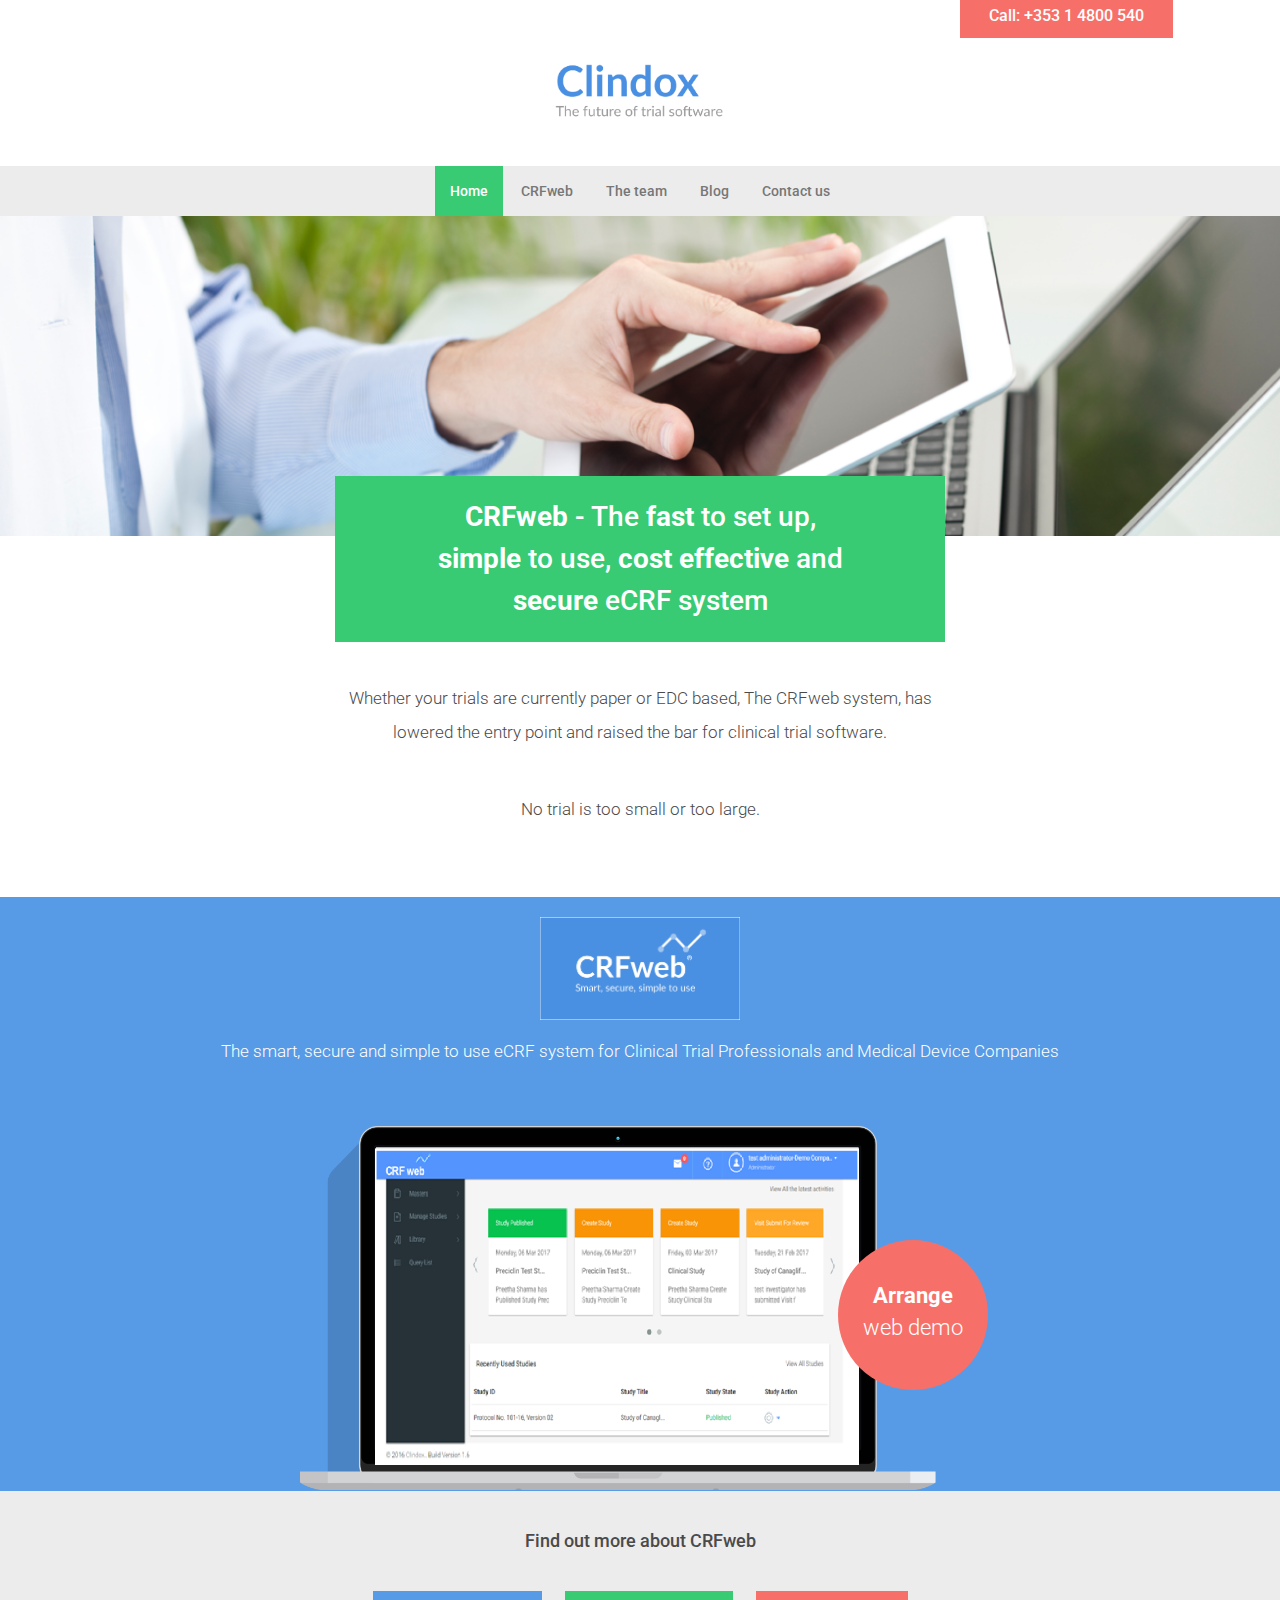
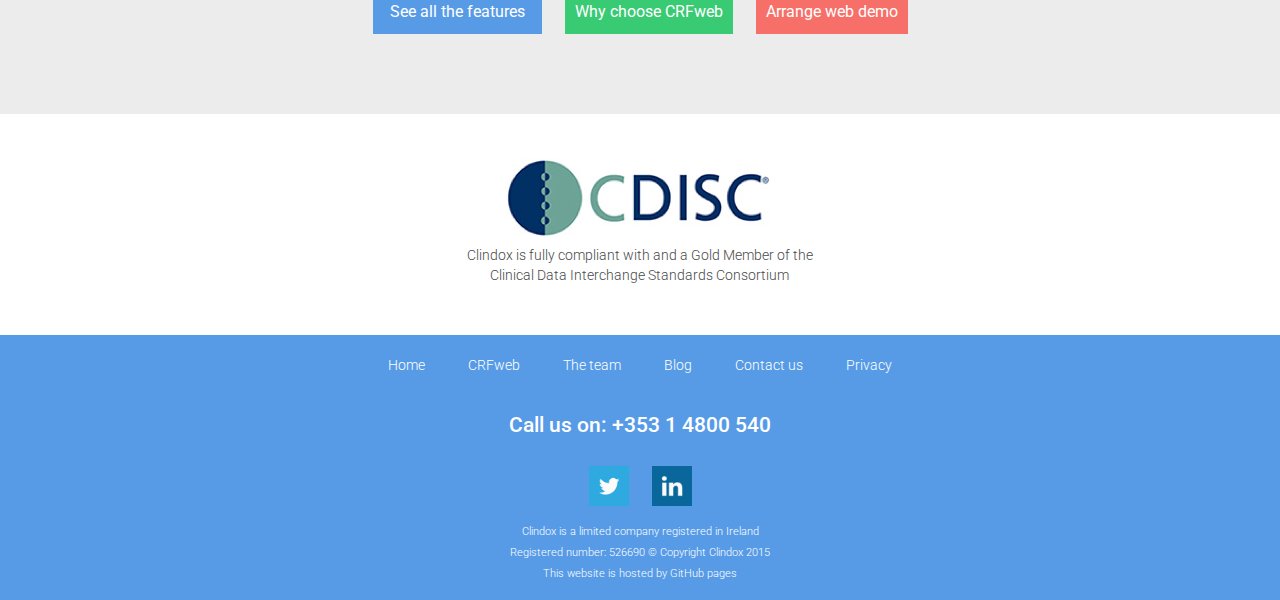
<file: index.html>
<!DOCTYPE html>
<html lang="en">
  <head>
    <meta charset="utf-8">
    <meta http-equiv="X-UA-Compatible" content="IE=edge">
    <meta name="viewport" content="width=device-width, initial-scale=1">
    <meta name="keywords" content="clinical trial software, clinical research, clinical data capture, clinical data management, electronic data capture, EDC, EDC software, case report forms, crf, ecrf, CTMS, clinical trial management system, medical device company, medical device trial, medical device research, mdc, clindox, webcrf">
    <link rel="icon" type="image/ico" href="graphics/favicon.ico" />
    <title>Clindox - The simple eCRF system</title>

    <!-- Bootstrap -->
    <link href="css/bootstrap.min.css" rel="stylesheet">

		<!-- Google fonts -->
		<link href='http://fonts.googleapis.com/css?family=Lato:300,400,700|Roboto:400,300,700' rel='stylesheet' type='text/css'>

		<!-- Custom styles -->
    <link href="css/style.css" rel="stylesheet">

		<!-- Font awesome -->
		<link rel="stylesheet" href="http://maxcdn.bootstrapcdn.com/font-awesome/4.3.0/css/font-awesome.min.css">

    <!-- HTML5 shim and Respond.js for IE8 support of HTML5 elements and media queries -->
    <!-- WARNING: Respond.js doesn't work if you view the page via file:// -->
    <!--[if lt IE 9]>
      <script src="https://oss.maxcdn.com/html5shiv/3.7.2/html5shiv.min.js"></script>
      <script src="https://oss.maxcdn.com/respond/1.4.2/respond.min.js"></script>
    <![endif]-->
	  
  </head>
  <body>
    <div class="phone col-md-2 col-md-offset-9 red-static">
      <p>Call: +353 1 4800 540</p>
    </div>
		<div class="page-header clear">
      <h1><a href="/"><img src="graphics/clindox-logo.png" width="200px" /></a></h1>
		</div>

		<nav class="navbar navbar-default">
			<div class="container-fluid">
				<!-- Brand and toggle get grouped for better mobile display -->
				<div class="navbar-header">
					<button type="button" class="navbar-toggle collapsed" data-toggle="collapse" data-target="#bs-example-navbar-collapse-1">
						<span class="sr-only">Toggle navigation</span>
						<span class="icon-bar"></span>
						<span class="icon-bar"></span>
						<span class="icon-bar"></span>
					</button>
				</div>

				<!-- Collect the nav links, forms, and other content for toggling -->
				<div class="collapse navbar-collapse" id="bs-example-navbar-collapse-1">
					<ul class="nav navbar-nav">
            <li class="green-static"><a href="/index.html">Home</a></li>
						<li><a href="http://crfweb.com" target="_blank">CRFweb</a></li>
						<li><a href="/the-team.html">The team</a></li>
						<li><a href="http://crfweb.tumblr.com/">Blog</a></li>
            <li><a href="/contact-us.html">Contact us</a></li>
					</ul>
				</div><!-- /.navbar-collapse -->
			</div><!-- /.container-fluid -->
		</nav>

	
	  <div class="jumbotron">
			<img src="graphics/header-home.png" />
		  </div>	
	

		<div class="row">
			<div class="col-md-6 col-md-offset-3 home-hero">
			
        <a href="http://crfweb.com" target="_blank"><h3><strong>CRFweb</strong> - The <strong>fast</strong> to set up, <strong>simple</strong> to use, <strong>cost effective</strong> and <strong>secure</strong> eCRF system</h3></a>
			</div>

			<div class="col-md-6 col-md-offset-3 intro">
				<p>Whether your trials are currently paper or EDC based, The CRFweb system, has lowered the entry point and raised the bar for clinical trial software.</p>
				<br />
				<p>No trial is too small or too large.</p>
			</div>
		</div>

	

    <div id="why" class="row promo">
      <br />
      <div class="col-md-12">
        <img class="logo" src="graphics/crfweb-logo.png" width="200px"/>
        <p>The smart, secure and simple to use eCRF system for Clinical Trial Professionals and Medical Device Companies</p>
        <br />
        <img src="graphics/crfweb.png" width="120%"/>
        <div class="col-md-4 col-md-offset-2">
          <a href="http://crfweb.com/setup_guarantee#sign-up"><div class="free-badge">
            <p>Arrange<br /><span>web demo</span></p>
          </div></a>
        </div>
      </div>
    </div>

		<div class="row find-out-more">
			<h4>Find out more about CRFweb</h4>
			<a class="btn btn-default blue extra-padding" href="http://crfweb.com/clinical-trial-software-features" role="button" target="_blank">See all the features</a>
			<a class="btn btn-default green" href="http://crfweb.com/why-ecrf-software-system" role="button" target="_blank">Why choose CRFweb</a>
			<a class="btn btn-default red" href="http://crfweb.com/setup_guarantee#sign-up" role="button" target="_blank">Arrange web demo</a>
		</div>

		<div class="row">
			<div class="col-md-4 col-md-offset-4 cdisc">
				<img src="graphics/cdisc.png" />
        <p>Clindox is fully compliant with and a Gold Member of the <br />Clinical Data Interchange Standards Consortium</p>
			</div>
		</div>

		<div class="row footer">
			<ul class="">
        <li><a href="/index.html">Home</a></li>
        <li><a href="http://crfweb.com" target="_blank">CRFweb</a></li>
        <li><a href="/the-team.html">The team</a></li>
        <li><a href="http://crfweb.tumblr.com/">Blog</a></li>
        <li><a href="/contact-us.html">Contact us</a></li>
        <li><a href="/privacy.html">Privacy</a></li>
			</ul>
      <p class="phone-footer">Call us on: +353 1 4800 540</p>
      <div class="social">
        <a href="https://twitter.com/clindox"><img src="graphics/twitter.png" width="40px" class="mr"></a>
        <a href="https://www.linkedin.com/company/2965913?trk=prof-exp-company-name"><img src="graphics/linkedin.png" width="40px"></a>
      </div>
      <p>Clindox is a limited company registered in Ireland</p>
			<p>Registered number: 526690 © Copyright Clindox 2015</p>
      <p>
        This website is hosted by GitHub pages
      </p>
		</div>

    <!-- Google Analytics Code -->
    <script>
    (function(i,s,o,g,r,a,m){i['GoogleAnalyticsObject']=r;i[r]=i[r]||function(){
      (i[r].q=i[r].q||[]).push(arguments)},i[r].l=1*new Date();a=s.createElement(o),
      m=s.getElementsByTagName(o)[0];a.async=1;a.src=g;m.parentNode.insertBefore(a,m)
    })(window,document,'script','//www.google-analytics.com/analytics.js','ga');

    ga('create', 'UA-52590376-1', 'auto');
    ga('send', 'pageview');

    </script>
    <!-- jQuery (necessary for Bootstrap's JavaScript plugins) -->
    <script src="https://ajax.googleapis.com/ajax/libs/jquery/1.11.2/jquery.min.js"></script>
    <!-- Include all compiled plugins (below), or include individual files as needed -->
    <script src="js/bootstrap.min.js"></script>
    <!-- Include jQuery Smooth Scroll -->
    <script type="text/javascript" src="scripts/smoothscroll.js"></script>
  </body>
</html>
</file>
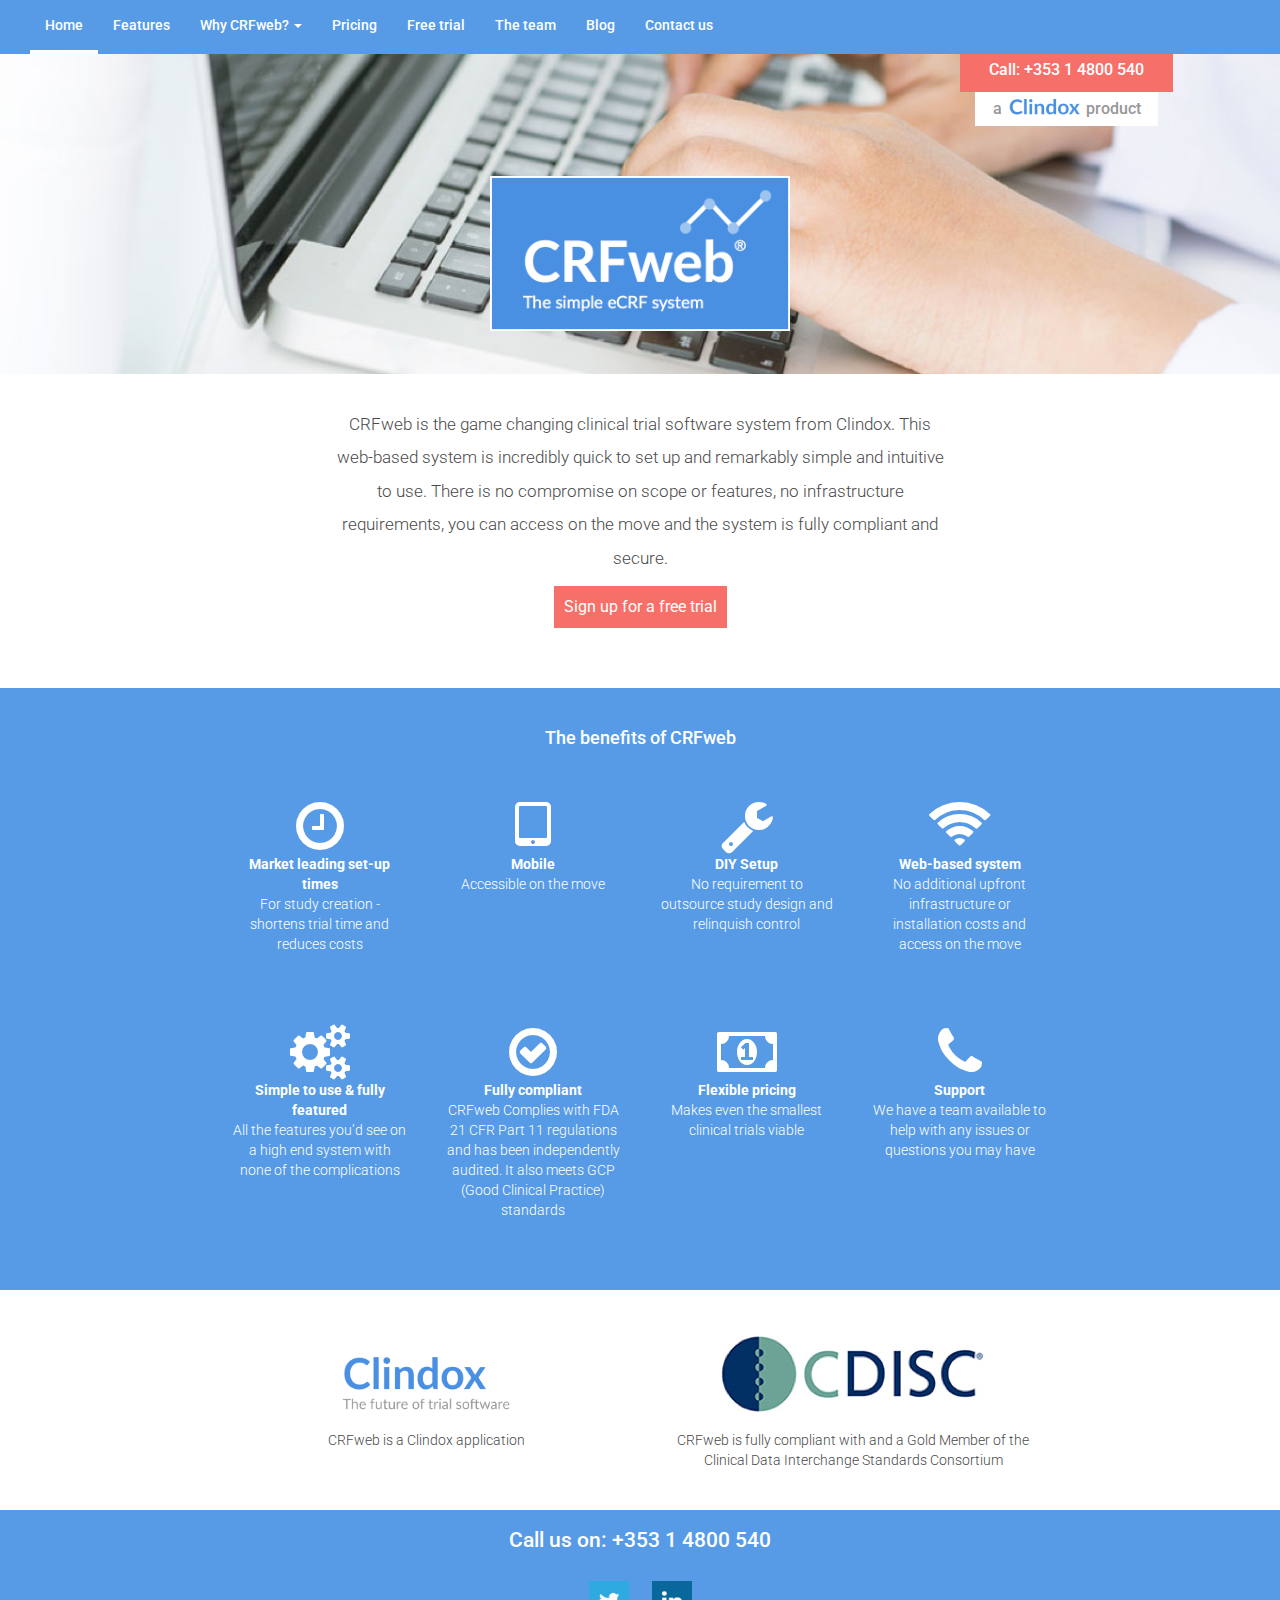
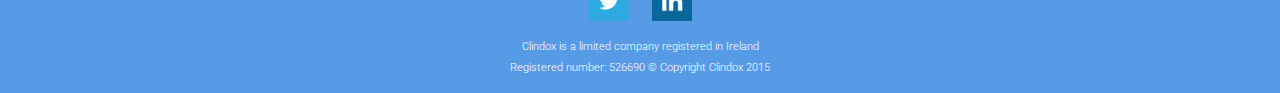
<file: crfweb.ie/index.html>
<!DOCTYPE html>
<html lang="en">
  <head>
    <meta charset="utf-8">
    <meta http-equiv="X-UA-Compatible" content="IE=edge">
    <meta name="viewport" content="width=device-width, initial-scale=1">
    <meta name="keywords" content="clinical trial software, clinical research, clinical data capture, clinical data management, electronic data capture, EDC, EDC software, case report forms, crf, ecrf, CTMS, clinical trial management system, medical device company, medical device trial, medical device research, mdc, clindox, webcrf">
    <link rel="icon" type="image/ico" href="graphics/favicon.ico" />
    <title>CRFweb - clinical trial software system from Clindox</title>

    <!-- Bootstrap -->
    <link href="css/bootstrap.min.css" rel="stylesheet">

		<!-- Google fonts -->
		<link href='http://fonts.googleapis.com/css?family=Lato:300,400,700|Roboto:400,300,700' rel='stylesheet' type='text/css'>

		<!-- Custom styles -->
    <link href="css/style.css" rel="stylesheet">

		<!-- Font awesome -->
		<link rel="stylesheet" href="http://maxcdn.bootstrapcdn.com/font-awesome/4.3.0/css/font-awesome.min.css">

    <!-- HTML5 shim and Respond.js for IE8 support of HTML5 elements and media queries -->
    <!-- WARNING: Respond.js doesn't work if you view the page via file:// -->
    <!--[if lt IE 9]>
      <script src="https://oss.maxcdn.com/html5shiv/3.7.2/html5shiv.min.js"></script>
      <script src="https://oss.maxcdn.com/respond/1.4.2/respond.min.js"></script>
    <![endif]-->
  </head>
  <body>
    <nav class="navbar navbar-default crfnav">
  <div class="container-fluid">
    <!-- Brand and toggle get grouped for better mobile display -->
    <div class="navbar-header">
      <button type="button" class="navbar-toggle collapsed" data-toggle="collapse" data-target="#bs-example-navbar-collapse-1" aria-expanded="false">
        <span class="sr-only">Toggle navigation</span>
        <span class="icon-bar"></span>
        <span class="icon-bar"></span>
        <span class="icon-bar"></span>
      </button>
    </div>

    <!-- Collect the nav links, forms, and other content for toggling -->
    <div class="collapse navbar-collapse" id="bs-example-navbar-collapse-1">
      <ul class="nav navbar-nav">
        <li class="active"><a href="/" class="active-nav">Home</a></li>
        <li><a href="/clinical-trial-software-features">Features</a></li>
        <li class="dropdown">
          <a href="#" class="dropdown-toggle" data-toggle="dropdown" role="button" aria-haspopup="true" aria-expanded="false">Why CRFweb? <span class="caret"></span></a>
          <ul class="dropdown-menu">
            <li><a href="/why-ecrf-software-system">Why choose CRFweb?</a></li>
            <li role="separator" class="divider"></li>
            <li><a href="/who-is-it-for">Who is it for?</a></li>
            <li role="separator" class="divider"></li>
            <li><a href="/medical-device-clinical-trial-software">For medical device clinical trials</a></li>
            <li role="separator" class="divider"></li>
            <li><a href="/replace-your-clinical-trial-paper-crf-design-template">Replace your paper CRFs</a></li>
          </ul>
        </li>
        <li><a href="/pricing">Pricing</a></li>
        <li><a href="/free-trial">Free trial</a></li>
        <li><a href="http://www.clindox.com/the-team.html" target="_blank">The team</a></li>
        <li><a href="http://crfweb.tumblr.com/">Blog</a></li>
        <li><a href="http://www.clindox.com/contact-us.html" target="_blank">Contact us</a></li>
      </ul>

    </div><!-- /.navbar-collapse -->
  </div><!-- /.container-fluid -->
</nav>

    <div class="phone col-md-2 col-md-offset-9 red-static">
      <p>Call: +353 1 4800 540</p>
    </div>

    <div class="phone col-md-2 col-md-offset-9">
      <p class="white">a <img src="graphics/clindox-logo-nav.png" alt="Clindox logo" width="80px"/>product</p>
    </div>

		<div class="jumbotron-crfweb">
			<img class="logo-page" src="graphics/crfweb-logo.png" width="300px"/>
		</div>

		<div class="row">
			<div class="col-md-6 col-md-offset-3 intro">
        <br />
				<p>CRFweb is the game changing clinical trial software system from Clindox. This web-based system is incredibly quick to set up and remarkably simple and intuitive to use. There is no compromise on scope or features, no infrastructure requirements, you can access on the move and the system is fully compliant and secure.</p>
        <a class="btn btn-default red" href="/free-trial" role="button">Sign up for a free trial</a>
			</div>
		</div>

    <div id="why" class="row benefits">
			<h4>The benefits of CRFweb</h4>
			<div class="col-md-2 col-md-offset-2 benefit">
				<i class="fa fa-clock-o fa-4x"></i>
				<p><strong>Market leading set-up times</strong> <br />For study creation - shortens trial time and reduces costs</p>
			</div>
			<div class="col-md-2 benefit">
				<i class="fa fa-tablet fa-4x"></i>
				<p><strong>Mobile</strong> <br />Accessible on the move</p>
			</div>
			<div class="col-md-2 benefit">
				<i class="fa fa-wrench fa-4x"></i>
				<p><strong>DIY Setup</strong> <br />No requirement to outsource study design and relinquish control</p>
			</div>
			<div class="col-md-2 benefit">
				<i class="fa fa-wifi fa-4x"></i>
				<p><strong>Web-based system</strong> <br />No additional upfront infrastructure or installation costs and access on the move</p>
			</div>
			<div class="col-md-2 col-md-offset-2 benefit clear">
				<i class="fa fa-cogs fa-4x"></i>
				<p><strong>Simple to use &amp; fully featured</strong> <br />All the features you’d see on a high end system with none of the complications</p>
			</div>
			<div class="col-md-2 benefit">
				<i class="fa fa-check-circle-o fa-4x"></i>
				<p><strong>Fully compliant</strong> <br />CRFweb Complies with FDA  21 CFR Part 11 regulations and has been independently audited. It also meets GCP (Good Clinical Practice) standards</p>
			</div>
			<div class="col-md-2 benefit">
				<i class="fa fa-money fa-4x"></i>
				<p><strong>Flexible pricing</strong> <br />Makes even the smallest clinical trials viable</p>
			</div>
			<div class="col-md-2 benefit">
				<i class="fa fa-phone fa-4x"></i>
				<p><strong>Support</strong> <br />We have a team available to help with any issues or questions you may have</p>
			</div>
		</div>

    <div class="row">
      <div class="col-md-4 col-md-offset-2 cdisc">
				<a href="http://www.clindox.com" target="_blank"><img src="../graphics/clindox-logo.png" width="200px" /></a>
			</div>
			<div class="col-md-4 cdisc">
				<img src="../graphics/cdisc.png" />
			</div>
		</div>
    <div class="row">
      <div class="col-md-4 col-md-offset-2 cdisc">
				<p>CRFweb is a Clindox application</p>
			</div>
			<div class="col-md-4 cdisc">
				<p>CRFweb is fully compliant with and a Gold Member of the <br />Clinical Data Interchange Standards Consortium</p>
			</div>
		</div>

		<div class="row footer">
      <p class="phone-footer">Call us on: +353 1 4800 540</p>
      <div class="social">
        <a href="https://twitter.com/clindox"><img src="graphics/twitter.png" width="40px" class="mr"></a>
        <a href="https://www.linkedin.com/company/2965913?trk=prof-exp-company-name"><img src="graphics/linkedin.png" width="40px"></a>
      </div>
      <p>Clindox is a limited company registered in Ireland</p>
			<p>Registered number: 526690 © Copyright Clindox 2015</p>
		</div>

    <!-- Google Analytics Code -->
    <script>
      (function(i,s,o,g,r,a,m){i['GoogleAnalyticsObject']=r;i[r]=i[r]||function(){
      (i[r].q=i[r].q||[]).push(arguments)},i[r].l=1*new Date();a=s.createElement(o),
      m=s.getElementsByTagName(o)[0];a.async=1;a.src=g;m.parentNode.insertBefore(a,m)
      })(window,document,'script','//www.google-analytics.com/analytics.js','ga');
      ga('create', 'UA-52590376-3', 'auto');
      ga('send', 'pageview');
    </script>

    <!-- jQuery (necessary for Bootstrap's JavaScript plugins) -->
    <script src="https://ajax.googleapis.com/ajax/libs/jquery/1.11.2/jquery.min.js"></script>
    <!-- Include all compiled plugins (below), or include individual files as needed -->
    <script src="js/bootstrap.js"></script>
  </body>
</html>
</file>
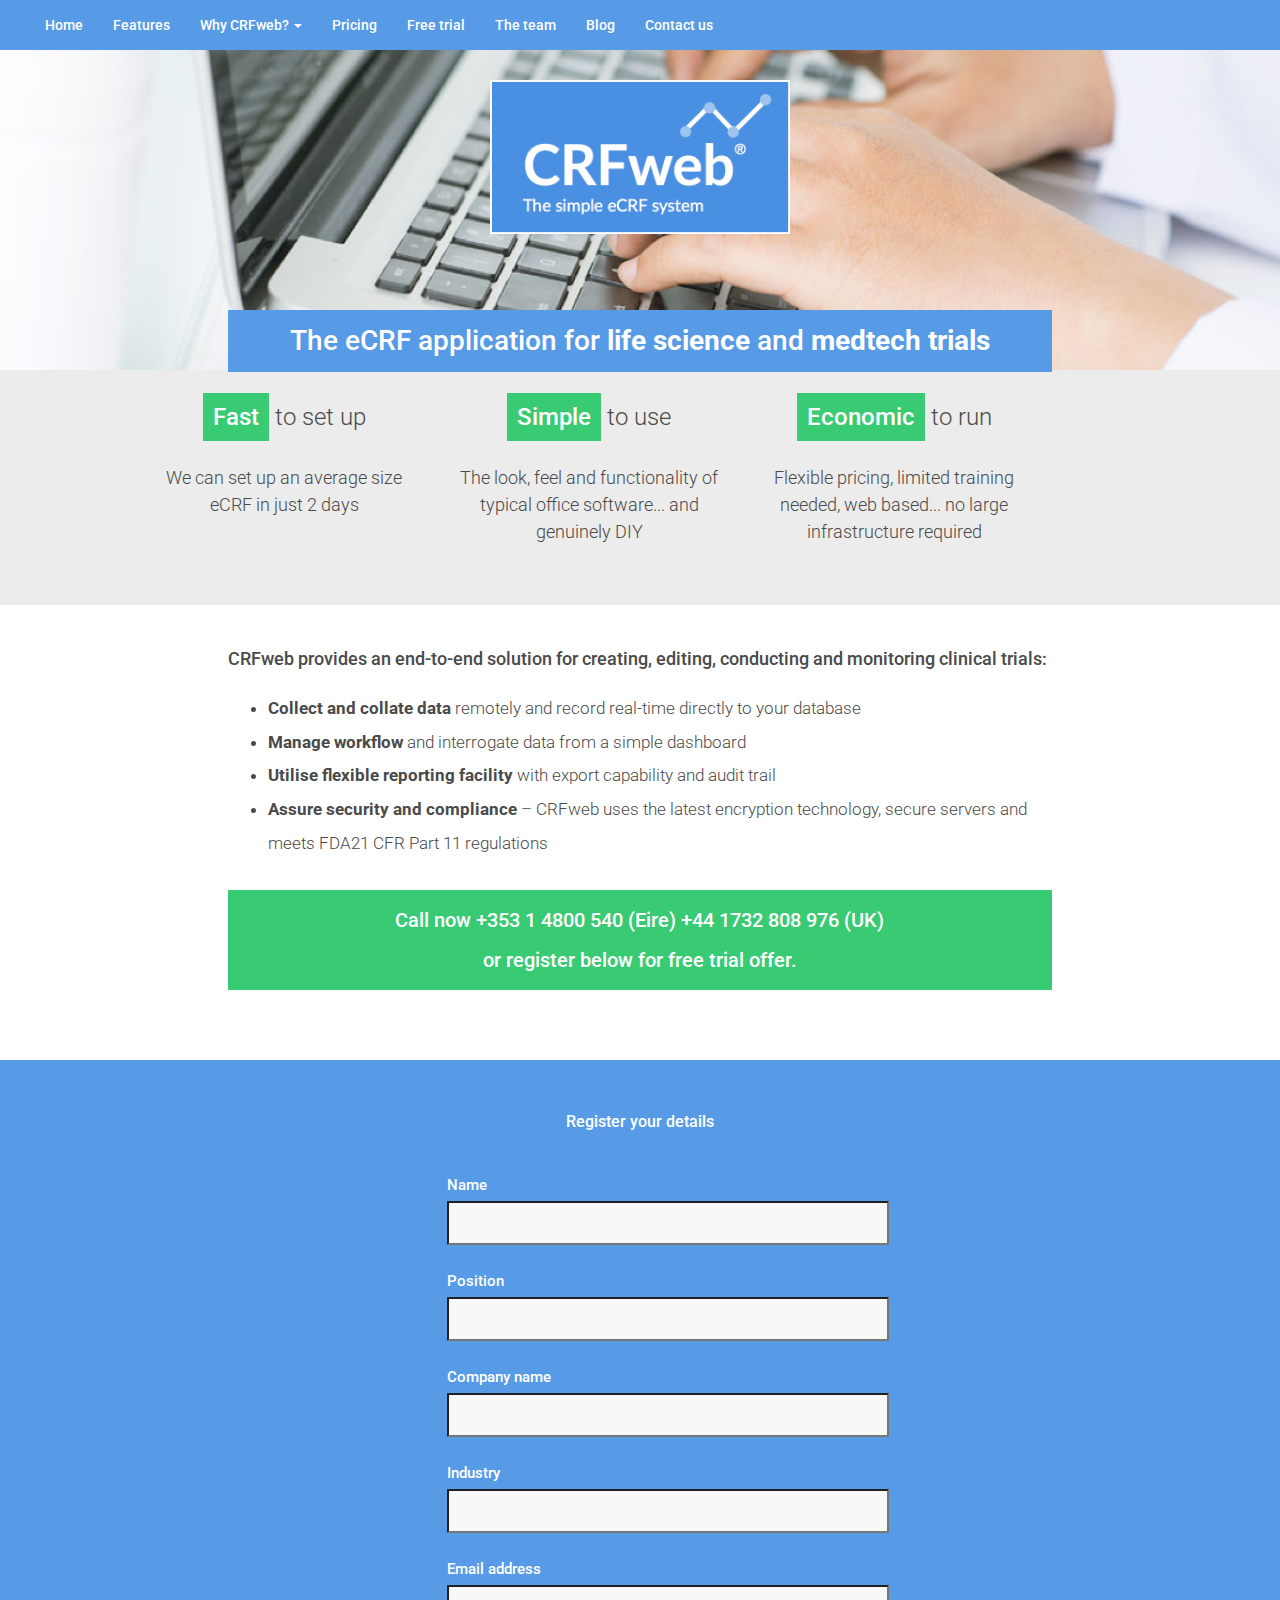
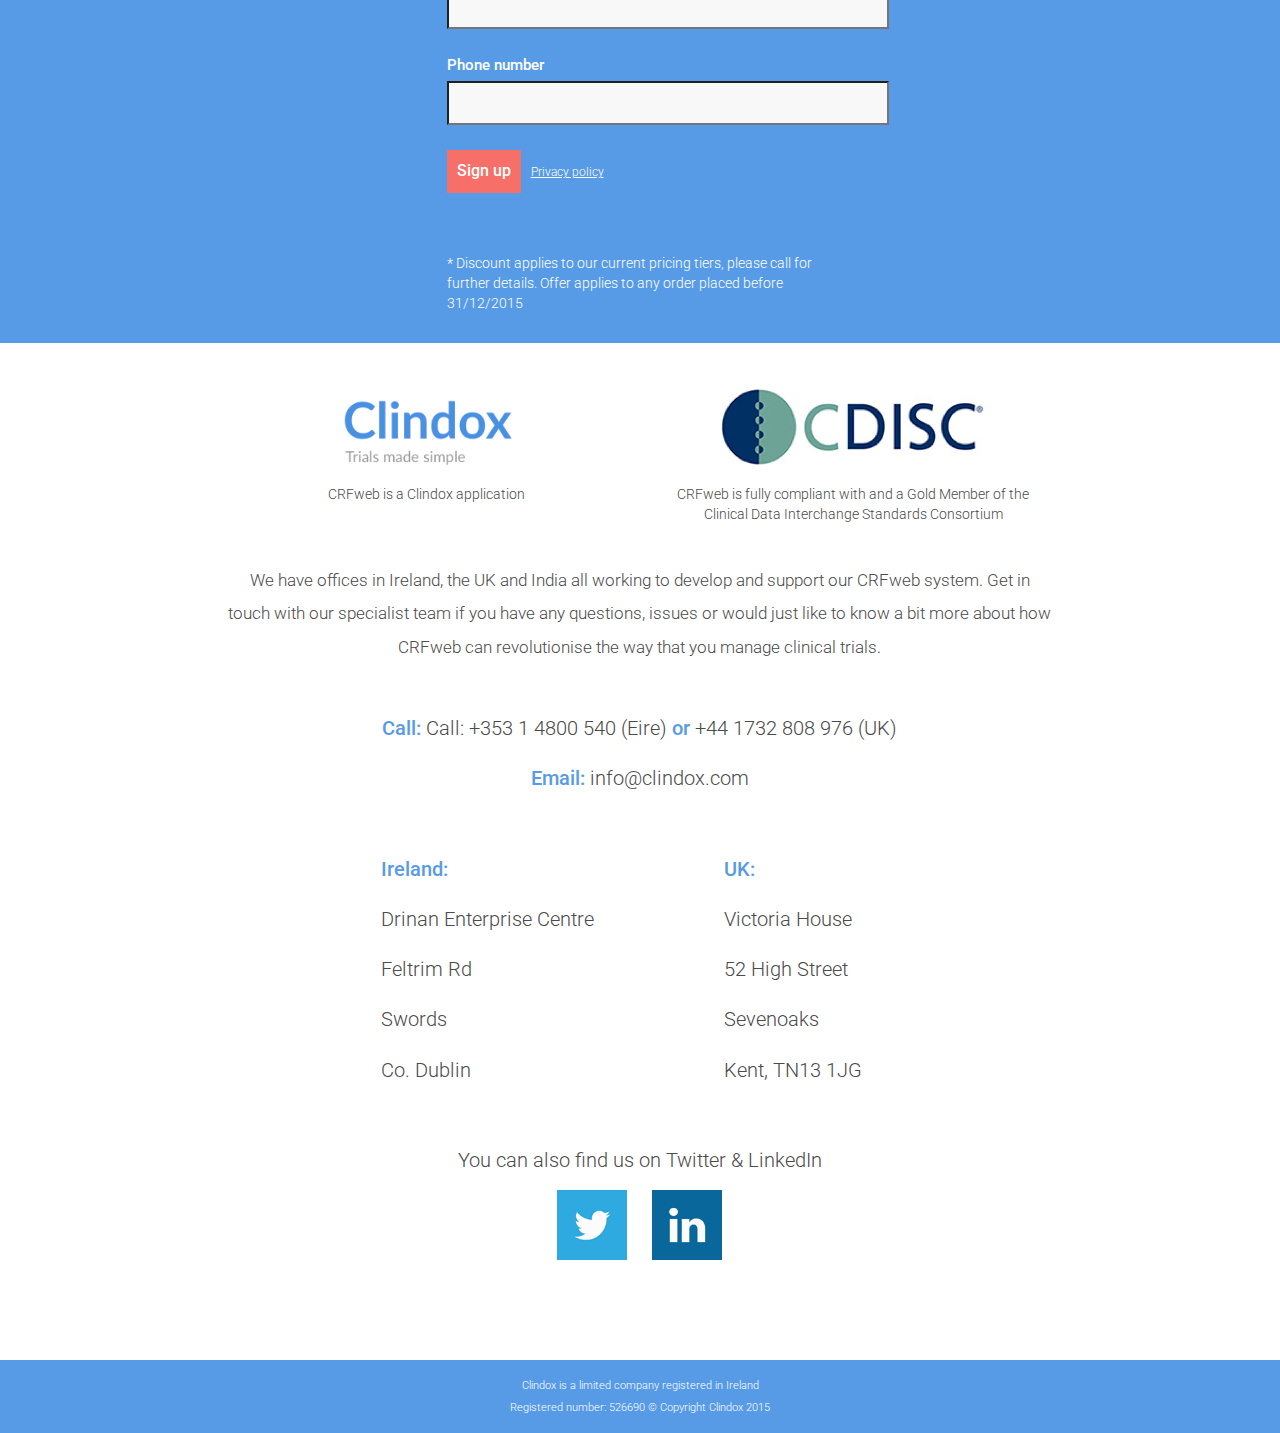
<file: crfweb.ie/adwords/index.html>
<!DOCTYPE html>
<html lang="en">
  <head>
    <meta charset="utf-8">
    <meta http-equiv="X-UA-Compatible" content="IE=edge">
    <meta name="viewport" content="width=device-width, initial-scale=1">
    <meta name="keywords" content="clinical trial software, clinical research, clinical data capture, clinical data management, electronic data capture, EDC, EDC software, case report forms, crf, ecrf, CTMS, clinical trial management system, medical device company, medical device trial, medical device research, mdc, clindox, webcrf">
    <meta name="robots" content="noindex, nofollow" />
    <link rel="icon" type="image/ico" href="graphics/favicon.ico" />
    <title>CRFweb - The simple eCRF system</title>

    <!-- Bootstrap -->
    <link href="../css/bootstrap.min.css" rel="stylesheet">

		<!-- Google fonts -->
		<link href='http://fonts.googleapis.com/css?family=Lato:300,400,700|Roboto:400,300,700' rel='stylesheet' type='text/css'>

		<!-- Custom styles -->
    <link href="../css/style.css" rel="stylesheet">

		<!-- Font awesome -->
		<link rel="stylesheet" href="http://maxcdn.bootstrapcdn.com/font-awesome/4.3.0/css/font-awesome.min.css">

    <!-- HTML5 shim and Respond.js for IE8 support of HTML5 elements and media queries -->
    <!-- WARNING: Respond.js doesn't work if you view the page via file:// -->
    <!--[if lt IE 9]>
      <script src="https://oss.maxcdn.com/html5shiv/3.7.2/html5shiv.min.js"></script>
      <script src="https://oss.maxcdn.com/respond/1.4.2/respond.min.js"></script>
    <![endif]-->
  </head>
  <body>

    <nav class="navbar navbar-default blue-static">
			<div class="container-fluid">
				<!-- Brand and toggle get grouped for better mobile display -->
				<div class="navbar-header">
					<button type="button" class="navbar-toggle collapsed" data-toggle="collapse" data-target="#bs-example-navbar-collapse-1">
						<span class="sr-only">Toggle navigation</span>
						<span class="icon-bar"></span>
						<span class="icon-bar"></span>
						<span class="icon-bar"></span>
					</button>
				</div>

				<!-- Collect the nav links, forms, and other content for toggling -->
				<div class="collapse navbar-collapse" id="bs-example-navbar-collapse-1">
					<ul class="nav navbar-nav">
            <li><a href="../">Home</a></li>
            <li><a href="../clinical-trial-software-features">Features</a></li>
            <li class="dropdown">
              <a href="#" class="dropdown-toggle" data-toggle="dropdown" role="button" aria-haspopup="true" aria-expanded="false">Why CRFweb? <span class="caret"></span></a>
              <ul class="dropdown-menu">
                <li><a href="../why-ecrf-software-system">Why choose CRFweb?</a></li>
                <li><a href="../who-is-it-for">Who is it for?</a></li>
                <li><a href="../medical-device-clinical-trial-software">For medical device clinical trials</a></li>
                <li><a href="../replace-your-clinical-trial-paper-crf-design-template">Replace your paper CRFs</a></li>
              </ul>
            </li>



  					<li><a href="/pricing">Pricing</a></li>
  					<li><a href="/free-trial">Free trial</a></li>
            <li><a href="http://www.clindox.com/the-team.html" target="_blank">The team</a></li>
            <li><a href="http://crfweb.tumblr.com/">Blog</a></li>
            <li><a href="http://www.clindox.com/contact-us.html" target="_blank">Contact us</a></li>
					</ul>
				</div><!-- /.navbar-collapse -->
			</div><!-- /.container-fluid -->
		</nav>

		<div class="jumbotron-crfweb higher">
      <img class="logo-page" src="../graphics/crfweb-logo.png" width="300px"/>
		</div>

		<div class="row">
			<div class="col-md-8 col-md-offset-2 home-hero-offer">
        <h3 class="blue-static-offer">The eCRF application for <strong>life science</strong> and <strong>medtech trials</strong></h3>
			</div>

      <div class="row find-out-more">
  			<div class="col-md-3 col-md-offset-1">
          <p><span>Fast</span> to set up</p>
          <p class="smaller">
            We can set up an average size eCRF in just 2 days
          </p>
        </div>
        <div class="col-md-3">
          <p><span>Simple</span> to use</p>
          <p class="smaller">
            The look, feel and functionality of typical office software... and genuinely DIY
          </p>
        </div>
        <div class="col-md-3">
          <p><span>Economic</span> to run</p>
          <p class="smaller">
            Flexible pricing, limited training needed, web based... no large infrastructure required
          </p>
        </div>
  		</div>

			<div class="col-md-8 col-md-offset-2 intro-offer left">
        <h4 class="left">CRFweb provides an end-to-end solution for creating, editing, conducting and monitoring clinical trials:</h4>
        <ul>
          <li><strong>Collect and collate data</strong> remotely and record real-time directly to your database</li>
          <li><strong>Manage workflow</strong> and interrogate data from a simple dashboard</li>
          <li><strong>Utilise flexible reporting facility</strong> with export capability and audit trail</li>
          <li><strong>Assure security and compliance</strong> – CRFweb uses the latest encryption technology, secure servers and meets FDA21 CFR Part 11 regulations</li>
        </ul>
			</div>
		</div>
    <div class="row">
      <div class="col-md-8 col-md-offset-2 intro-offer">
        <p class="call-out">
          Call now +353 1 4800 540 (Eire) +44 1732 808 976 (UK) <br />or register below for free trial offer.
        </p>
      </div>
    </div>

    <div id="sign-up" class="row">
      <div class="col-md-4 col-md-offset-4 trial-form">
        <h4>Register your details</h4>
        <div id="mc_embed_signup">
          <form action="//clindox.us10.list-manage.com/subscribe/post?u=7fecb396767636d9015ba1e4d&amp;id=d15f4d18e1" method="post" id="mc-embedded-subscribe-form" name="mc-embedded-subscribe-form" class="validate" target="_blank" novalidate>
            <div id="mc_embed_signup_scroll">
              <div class="mc-field-group">
                <label for="mce-NAME">Name </label>
                <input type="text" value="" name="NAME" class="" id="mce-NAME" size="50">
              </div>
              <div class="mc-field-group">
                <label for="mce-POS">Position </label>
                <input type="text" value="" name="POS" class="" id="mce-POS" size="50">
              </div>
              <div class="mc-field-group">
                <label for="mce-COMP">Company name </label>
                <input type="text" value="" name="COMP" class="" id="mce-COMP" size="50">
              </div>
              <div class="mc-field-group">
                <label for="mce-INDUS">Industry </label>
                <input type="text" value="" name="INDUS" class="" id="mce-INDUS" size="50">
              </div>
              <div class="mc-field-group">
                <label for="mce-EMAIL">Email address </label>
                <input type="email" value="" name="EMAIL" class="required email" id="mce-EMAIL" size="50">
              </div>
              <div class="mc-field-group">
                <label for="mce-PHONE">Phone number </label>
                <input type="text" value="" name="PHONE" class="" id="mce-PHONE" size="50">
              </div>
              <div id="mce-responses" class="clear">
                <div class="response" id="mce-error-response" style="display:none"></div>
                <div class="response" id="mce-success-response" style="display:none"></div>
              </div>    <!-- real people should not fill this in and expect good things - do not remove this or risk form bot signups-->
              <div style="position: absolute; left: -5000px;"><input type="text" name="b_7fecb396767636d9015ba1e4d_d15f4d18e1" tabindex="-1" value=""></div>
              <div class="clear go"><input type="submit" value="Sign up" name="subscribe" id="mc-embedded-subscribe" class="btn-form red"><a href="http://www.clindox.com/privacy.html" class="policy-link" style="margin-left: 10px; font-size: 12px; color: white; text-decoration: underline;">Privacy policy</a></div>
            </div>
          </form>
          <p class="terms">
            * Discount applies to our current pricing tiers, please call for further details. Offer applies to any order placed before 31/12/2015
          </p>
          <br>
        </div>
      </div>
    </div>

    <div class="row">
      <div class="col-md-4 col-md-offset-2 cdisc">
				<a href="http://www.clindox.com" target="_blank"><img src="../graphics/clindox-logo.png" width="200px" /></a>
			</div>
			<div class="col-md-4 cdisc">
				<img src="../graphics/cdisc.png" />
			</div>
		</div>
    <div class="row">
      <div class="col-md-4 col-md-offset-2 cdisc">
				<p>CRFweb is a Clindox application</p>
			</div>
			<div class="col-md-4 cdisc">
				<p>CRFweb is fully compliant with and a Gold Member of the <br />Clinical Data Interchange Standards Consortium</p>
			</div>
		</div>

    <div class="col-md-8 col-md-offset-2 intro">
      <p>We have offices in Ireland, the UK and India all working to develop and support our CRFweb system. Get in touch with our specialist team if you have any questions, issues or would just like to know a bit more about how CRFweb can revolutionise the way that you manage clinical trials.</p>
      <br />
      <div class="contact-details">
        <p><span>Call: </span>Call: +353 1 4800 540 (Eire) <span>or</span> +44 1732 808 976 (UK)</p>
        <p><span>Email: </span>info@clindox.com</p>
      </div>
      <div class="col-md-4 col-md-offset-2 contact-details left">
        <p><span>Ireland:</span></p>
        <p>Drinan Enterprise Centre</p>
        <p>Feltrim Rd</p>
        <p>Swords</p>
        <p>Co. Dublin</p>
      </div>
      <div class="col-md-4 col-md-offset-1 contact-details left">
        <p><span>UK:</span></p>
        <p>Victoria House</p>
        <p>52 High Street</p>
        <p>Sevenoaks</p>
        <p>Kent, TN13 1JG</p>
      </div>
      <div class="contact-details clear">
        <p>You can also find us on Twitter &amp; LinkedIn</p>
        <a href="https://twitter.com/clindox"><img src="../graphics/twitter.png" width="70px" class="mr"></a>
        <a href="https://www.linkedin.com/company/2965913?trk=prof-exp-company-name"><img src="../graphics/linkedin.png" width="70px"></a>
      </div>
    </div>

		<div class="row footer clear">
      <p>Clindox is a limited company registered in Ireland</p>
			<p>Registered number: 526690 © Copyright Clindox 2015</p>
		</div>

    <!-- Google Analytics Code -->
    <script>
      (function(i,s,o,g,r,a,m){i['GoogleAnalyticsObject']=r;i[r]=i[r]||function(){
      (i[r].q=i[r].q||[]).push(arguments)},i[r].l=1*new Date();a=s.createElement(o),
      m=s.getElementsByTagName(o)[0];a.async=1;a.src=g;m.parentNode.insertBefore(a,m)
      })(window,document,'script','//www.google-analytics.com/analytics.js','ga');
      ga('create', 'UA-52590376-3', 'auto');
      ga('send', 'pageview');
    </script>

    <!-- jQuery (necessary for Bootstrap's JavaScript plugins) -->
    <script src="https://ajax.googleapis.com/ajax/libs/jquery/1.11.2/jquery.min.js"></script>
    <!-- Include all compiled plugins (below), or include individual files as needed -->
    <script src="../js/bootstrap.min.js"></script>
    <!-- Include jQuery Smooth Scroll -->
    <script type="text/javascript" src="../scripts/smoothscroll.js"></script>
  </body>
</html>
</file>
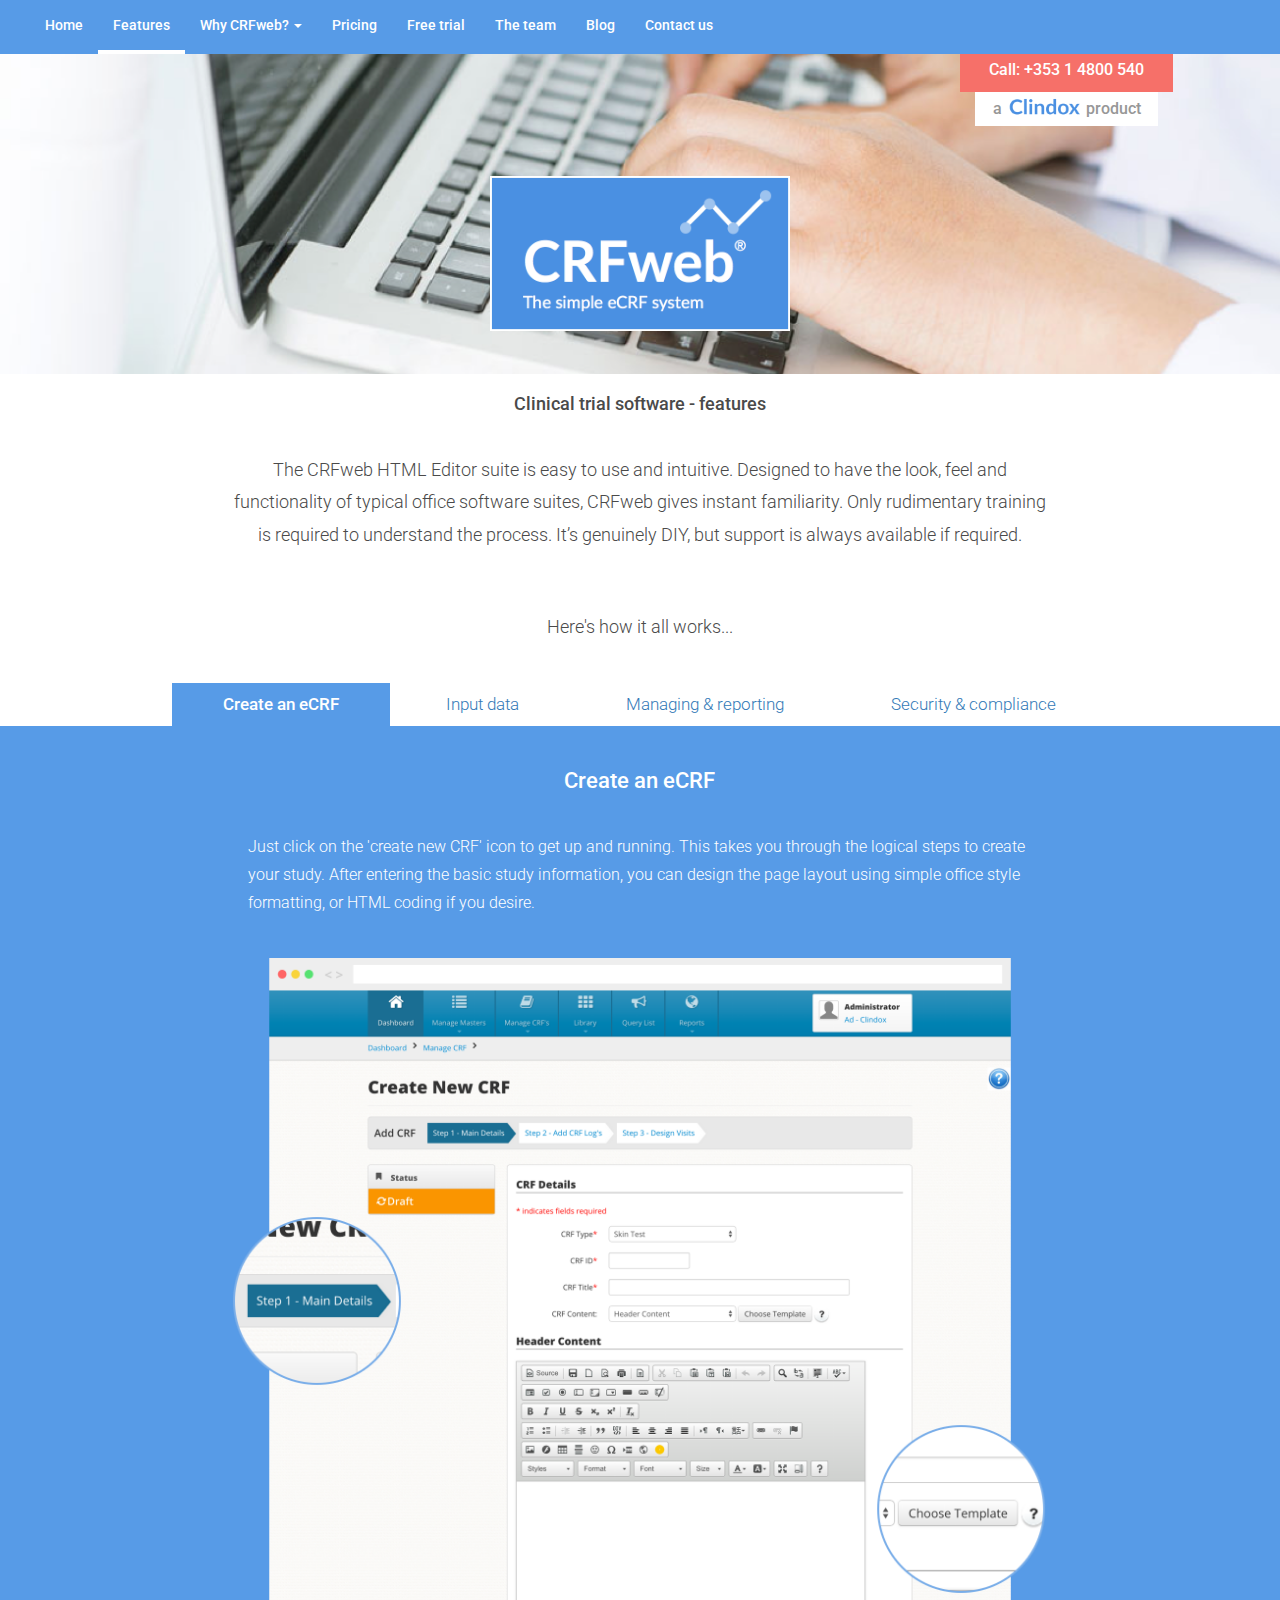
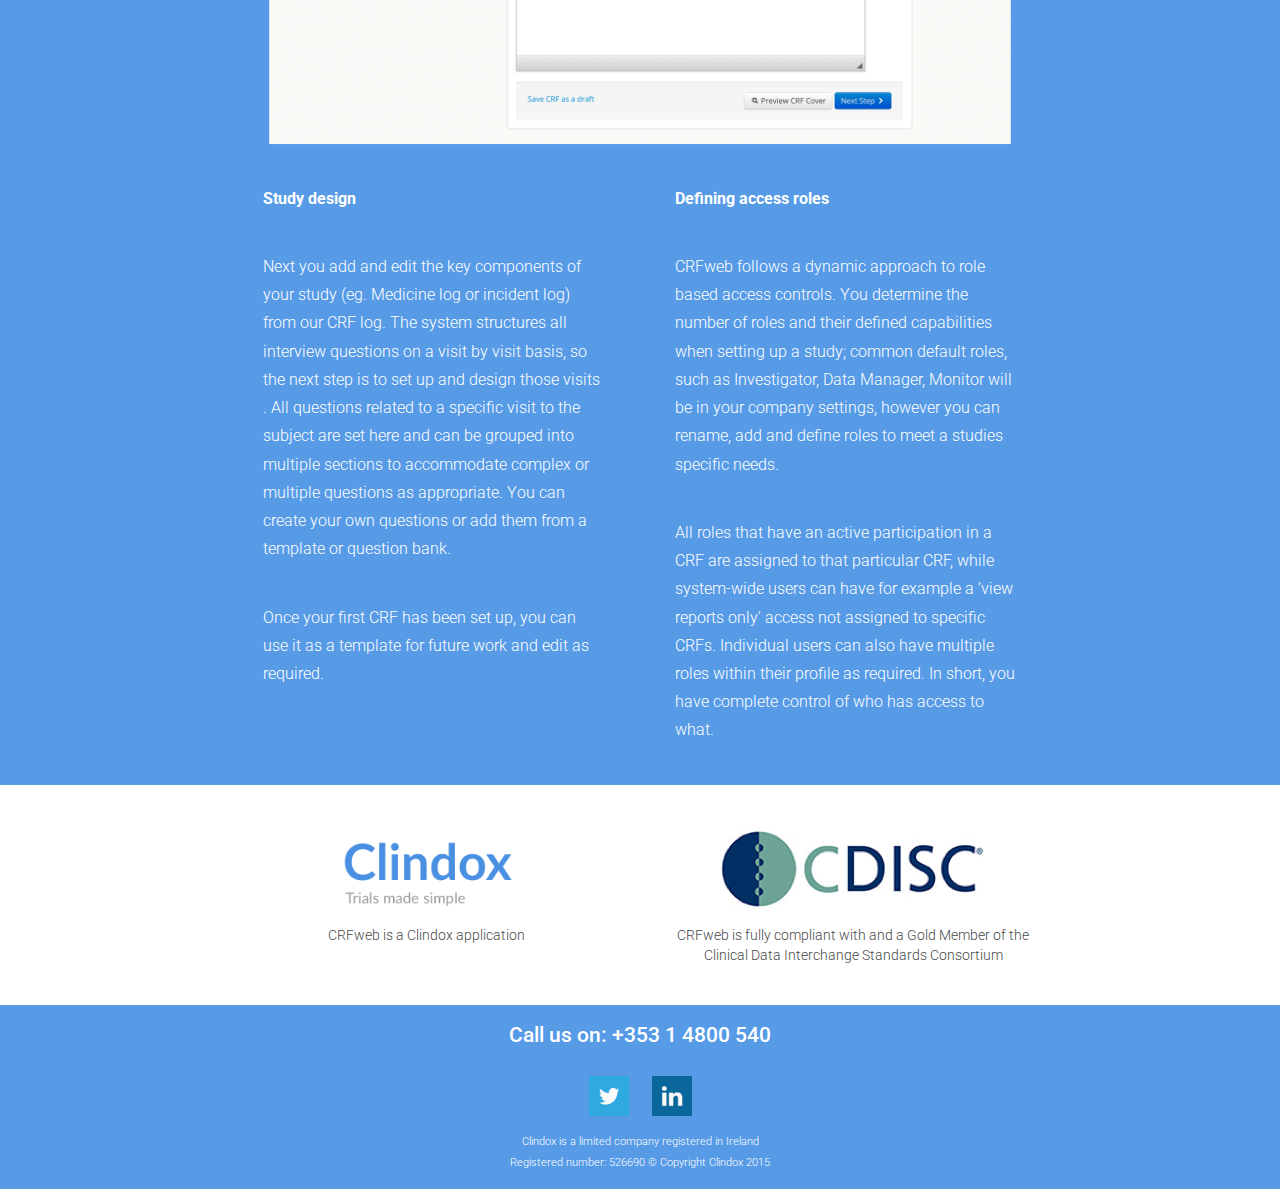
<file: crfweb.ie/clinical-trial-software-features/index.html>
<!DOCTYPE html>
<html lang="en">
<head>
  <meta charset="utf-8">
  <meta http-equiv="X-UA-Compatible" content="IE=edge">
  <meta name="viewport" content="width=device-width, initial-scale=1">
  <meta name="keywords" content="clinical trial software, clinical research, clinical data capture, clinical data management, electronic data capture, EDC, EDC software, case report forms, crf, ecrf, CTMS, clinical trial management system, medical device company, medical device trial, medical device research, mdc, clindox, webcrf">
  <meta name="description" content="Looking for clinical trial software? CRFweb is fast to set-up, simple to use and incredibly cost effect. We offer a free Trial of your CRF. Visit us today">
  <link rel="icon" type="image/ico" href="../graphics/favicon.ico" />
  <title>Clinical trial software features | CRFweb</title>

  <!-- Bootstrap -->
  <link href="../css/bootstrap.min.css" rel="stylesheet">

  <!-- Google fonts -->
  <link href='http://fonts.googleapis.com/css?family=Lato:300,400,700|Roboto:400,300,700' rel='stylesheet' type='text/css'>

  <!-- Custom styles -->
  <link href="../css/style.css" rel="stylesheet">

  <!-- Font awesome -->
  <link rel="stylesheet" href="http://maxcdn.bootstrapcdn.com/font-awesome/4.3.0/css/font-awesome.min.css">

  <!-- HTML5 shim and Respond.js for IE8 support of HTML5 elements and media queries -->
  <!-- WARNING: Respond.js doesn't work if you view the page via file:// -->
  <!--[if lt IE 9]>
  <script src="https://oss.maxcdn.com/html5shiv/3.7.2/html5shiv.min.js"></script>
  <script src="https://oss.maxcdn.com/respond/1.4.2/respond.min.js"></script>
  <![endif]-->
</head>
<body>
  <nav class="navbar navbar-default crfnav">
    <div class="container-fluid">
      <!-- Brand and toggle get grouped for better mobile display -->
      <div class="navbar-header">
        <button type="button" class="navbar-toggle collapsed" data-toggle="collapse" data-target="#bs-example-navbar-collapse-1" aria-expanded="false">
          <span class="sr-only">Toggle navigation</span>
          <span class="icon-bar"></span>
          <span class="icon-bar"></span>
          <span class="icon-bar"></span>
        </button>
      </div>

      <!-- Collect the nav links, forms, and other content for toggling -->
      <div class="collapse navbar-collapse" id="bs-example-navbar-collapse-1">
        <ul class="nav navbar-nav">
          <li><a href="../">Home</a></li>
          <li><a href="../clinical-trial-software-features" class="active-nav">Features</a></li>
          <li class="dropdown">
            <a href="#" class="dropdown-toggle" data-toggle="dropdown" role="button" aria-haspopup="true" aria-expanded="false">Why CRFweb? <span class="caret"></span></a>
            <ul class="dropdown-menu">
              <li><a href="../why-ecrf-software-system">Why choose CRFweb?</a></li>
              <li role="separator" class="divider"></li>
              <li><a href="../who-is-it-for">Who is it for?</a></li>
              <li role="separator" class="divider"></li>
              <li><a href="../medical-device-clinical-trial-software">For medical device clinical trials</a></li>
              <li role="separator" class="divider"></li>
              <li><a href="../replace-your-clinical-trial-paper-crf-design-template">Replace your paper CRFs</a></li>
            </ul>
          </li>
          <li><a href="/pricing">Pricing</a></li>
          <li><a href="/free-trial">Free trial</a></li>
          <li><a href="http://www.clindox.com/the-team.html" target="_blank">The team</a></li>
          <li><a href="http://crfweb.tumblr.com/">Blog</a></li>
          <li><a href="http://www.clindox.com/contact-us.html" target="_blank">Contact us</a></li>
        </ul>

      </div><!-- /.navbar-collapse -->
    </div><!-- /.container-fluid -->
  </nav>


  <div class="phone col-md-2 col-md-offset-9 red-static">
    <p>Call: +353 1 4800 540</p>
  </div>

  <div class="phone col-md-2 col-md-offset-9">
    <p class="white">a <img src="../graphics/clindox-logo-nav.png" alt="Clindox logo" width="80px"/>product</p>
  </div>

  <div class="jumbotron-crfweb">
    <h1>clinical trial software - features</h1>
    <img class="logo-page" src="../graphics/crfweb-logo.png" width="300px"/>
  </div>

  <div class="row">
    <div class="col-md-8 col-md-offset-2 intro-features">
      <br />
      <h4>Clinical trial software - features</h4>
      <p>The CRFweb HTML Editor suite is easy to use and intuitive. Designed to have the look, feel and functionality of typical office software suites, CRFweb gives instant familiarity. Only rudimentary training is required to understand the process. It’s genuinely  DIY, but support is always available if required.</p>
      <br>
      <p>
        Here's how it all works...
      </p>
    </div>
  </div>

  <div role="tabpanel">

    <!-- Nav tabs -->
    <ul class="nav nav-tabs" role="tablist">
      <li role="presentation" class="active"><a href="#create" aria-controls="create" role="tab" data-toggle="tab">Create an eCRF</a></li>
      <li role="presentation"><a href="#input" aria-controls="profile" role="tab" data-toggle="tab">Input data</a></li>
      <li role="presentation"><a href="#manage" aria-controls="messages" role="tab" data-toggle="tab">Managing &amp; reporting</a></li>
      <li role="presentation"><a href="#security" aria-controls="settings" role="tab" data-toggle="tab">Security &amp; compliance</a></li>
    </ul>

    <!-- Tab panes -->
    <div class="tab-content">
      <div role="tabpanel" class="tab-pane fade in active" id="create">
        <div class="row blue-static feature">
          <div class="col-md-8 col-md-offset-2">
            <h4 class="clear">Create an eCRF<h4>
              <p>Just click on the 'create new CRF' icon to get up and running. This takes you through the logical steps to create your study. After entering the basic study information, you can design the page layout using simple office style formatting, or HTML coding if you desire.</p>
              <img src="../graphics/create.png" alt="clinical trial software features" width="100%" title="clinical trial software features" />
              <div class="col-md-6">
                <p><span>Study design</span></p>
                <p>Next you add and edit the key components of your study (eg. Medicine log or incident log) from our CRF log. The system structures all interview questions on a visit by visit basis, so the next step is to set up and design those visits . All questions related to a specific visit to the subject are set here and can be grouped into multiple sections to accommodate complex or multiple questions as appropriate. You can create your own questions or add them from a template or question bank.</p>
                <p>Once your first CRF has been set up, you can use it as a template for future work and edit as required.</p>
              </div>
              <div class="col-md-6">
                <p><span>Defining access roles</span></p>
                <p>CRFweb follows a dynamic approach to role based access controls. You determine the number of roles and their defined capabilities when setting up a study; common default roles, such as Investigator, Data Manager, Monitor will be in your company settings, however you can rename, add and define roles to meet a studies specific needs.</p>
                <p>All roles that have an active participation in a CRF are assigned to that particular CRF, while system-wide users can have for example a ‘view reports only' access not assigned to specific CRFs. Individual users can also have multiple roles within their profile as required. In short, you have complete control of who has access to what.</p>
              </div>
            </div>
          </div>
        </div>

        <div role="tabpanel" class="tab-pane fade" id="input">
          <div class="row blue-static feature">
            <div class="col-md-8 col-md-offset-2">
              <h4 class="clear">Input data<h4>
                <p>Once you have your CRF set up, both you and your investigators will be able to input data according to the designated access levels you’ve assigned. All users can access from desktop, laptop or tablet as required.</p>
                <img src="../graphics/input.png" alt="inputting data into a eCRF" width="100%" />
                <div class="col-md-6">
                  <p>Everything is ergonomically designed for ease of use. From the dashboard, just click on the ‘input data to a CRF’ icon and away you go. It’s just one click to the main areas of the process and one click back again. Users are taken through a step by step process for data entry and you can save and review saved work as you go.</p>
                </div>
                <div class="col-md-6">
                  <p>You can add a new subject here and/or allocate a subject to a CRF. The Colour coded process bar gives each user a clear overview of each subject’s status within a study. When with a subject, the investigator simply goes to the appropriate visit and all the information required, and questions to ask, are simply and clearly laid out.</p>
                </div>
                <div class="col-md-12" />
                <ul>
                  <li>In the example below we can see the the subjects, the gender, ID, and number of visits (in this case 4) with colour coded status.</li>
                  <li>This overview screen offers 1-click access to each section e.g. visit, related CRF Log (for example, Serious Event Log, Medication Log etc…) and Actions.</li>
                  <li>The Actions drop-down offers reporting and subject related information.</li>
                </ul>
                <br />
              </div>
              <div class="col-md-10 col-md-offset-1" />
              <img src="../graphics/input-2.png" width="100%">
            </div>
          </div>
        </div>
      </div>

      <div role="tabpanel" class="tab-pane fade" id="manage">
        <div class="row blue-static feature">
          <div class="col-md-8 col-md-offset-2">
            <h4 class="clear">Managing &amp; Reporting<h4>
              <p>Query List, the dedicated query management and resolution tool, enables different roles/users to troubleshoot queried data within their security level. Data Managers and monitors can analyze data input once entered, raise an issue log to query questions or groups of questions, filter queries to meet specific requirements and audit via issue reports.</p>
              <img src="../graphics/manage.png" alt="managing a CRF" width="100%" />
              <p>The 'Manage a CRF' section is the trial manager’s control centre. Here you can monitor the progress of all your CRF’s. You can edit a CRF, adding saved questions, sections and Logs from your online library if required. It also allows you to collect data, Verify Data, Confirm Data and monitor Subjects, Investigators and CRF progress - all from one screen.</p>
              <div class="col-md-6">
                <p>From the 'Manage a CRF' section you can also output reports: All data is mapped using CDISC’s ODM model and reporting outputs offer direct XML ODM Transactional and Snapshot outputs. Alternatively, data can be translated to a SAS Export file or simply outputted directly to an excel spreadsheet. An audit trail provides reporting capability on a specific question or visit level. Results can be filtered to focus the information as required.</p>
              </div>
              <div class="col-md-6">
                <img src="../graphics/reporting.png" alt="reporting options" width="70%" />
              </div>
            </div>
          </div>
        </div>
        <div role="tabpanel" class="tab-pane fade" id="security">
          <div class="row blue-static feature">
            <div class="col-md-8 col-md-offset-2">
              <h4 class="clear">Security<h4>
                <p>We take security very seriously. To give your confidential data maximum possible security, we use the latest SSL_256-bit encryption, and access is continually monitored. We use servers based in Europe &amp; the US for proven reliability. </p>
                <h4 class="clear">Compliance<h4>
                  <p>CRFweb Complies with FDA  21 CFR Part 11 regulations and has been independently audited. It also meets GCP (Good Clinical Practice) standards. We have utilised the CDISC ODM (Operational Data Model) as our  default coding standard for all aspects of a clinical trial; both Transactional and Snapshot data extracts are available for all datasets.  Snapshot and Transactional ODM files can be exported as either XML or .xls  files or exported as a SAS Xport file.</p>
                </div>
              </div>
            </div>
          </div>

        </div>

        <div class="row">
          <div class="col-md-4 col-md-offset-2 cdisc">
            <a href="http://www.clindox.com" target="_blank"><img src="../graphics/clindox-logo.png" width="200px" /></a>
          </div>
          <div class="col-md-4 cdisc">
            <img src="../graphics/cdisc.png" />
          </div>
        </div>
        <div class="row">
          <div class="col-md-4 col-md-offset-2 cdisc">
            <p>CRFweb is a Clindox application</p>
          </div>
          <div class="col-md-4 cdisc">
            <p>CRFweb is fully compliant with and a Gold Member of the <br />Clinical Data Interchange Standards Consortium</p>
          </div>
        </div>

        <div class="row footer">
          <p class="phone-footer">Call us on: +353 1 4800 540</p>
          <div class="social">
            <a href="https://twitter.com/clindox"><img src="../graphics/twitter.png" width="40px" class="mr"></a>
            <a href="https://www.linkedin.com/company/2965913?trk=prof-exp-company-name"><img src="../graphics/linkedin.png" width="40px"></a>
          </div>
          <p>Clindox is a limited company registered in Ireland</p>
          <p>Registered number: 526690 © Copyright Clindox 2015</p>
        </div>

        <!-- Google Analytics Code -->
        <script>
        (function(i,s,o,g,r,a,m){i['GoogleAnalyticsObject']=r;i[r]=i[r]||function(){
          (i[r].q=i[r].q||[]).push(arguments)},i[r].l=1*new Date();a=s.createElement(o),
          m=s.getElementsByTagName(o)[0];a.async=1;a.src=g;m.parentNode.insertBefore(a,m)
        })(window,document,'script','//www.google-analytics.com/analytics.js','ga');
        ga('create', 'UA-52590376-3', 'auto');
        ga('send', 'pageview');
        </script>

        <!-- jQuery (necessary for Bootstrap's JavaScript plugins) -->
        <script src="https://ajax.googleapis.com/ajax/libs/jquery/1.11.2/jquery.min.js"></script>
        <!-- Include all compiled plugins (below), or include individual files as needed -->
        <script src="../js/bootstrap.js"></script>
      </body>
      </html>
</file>
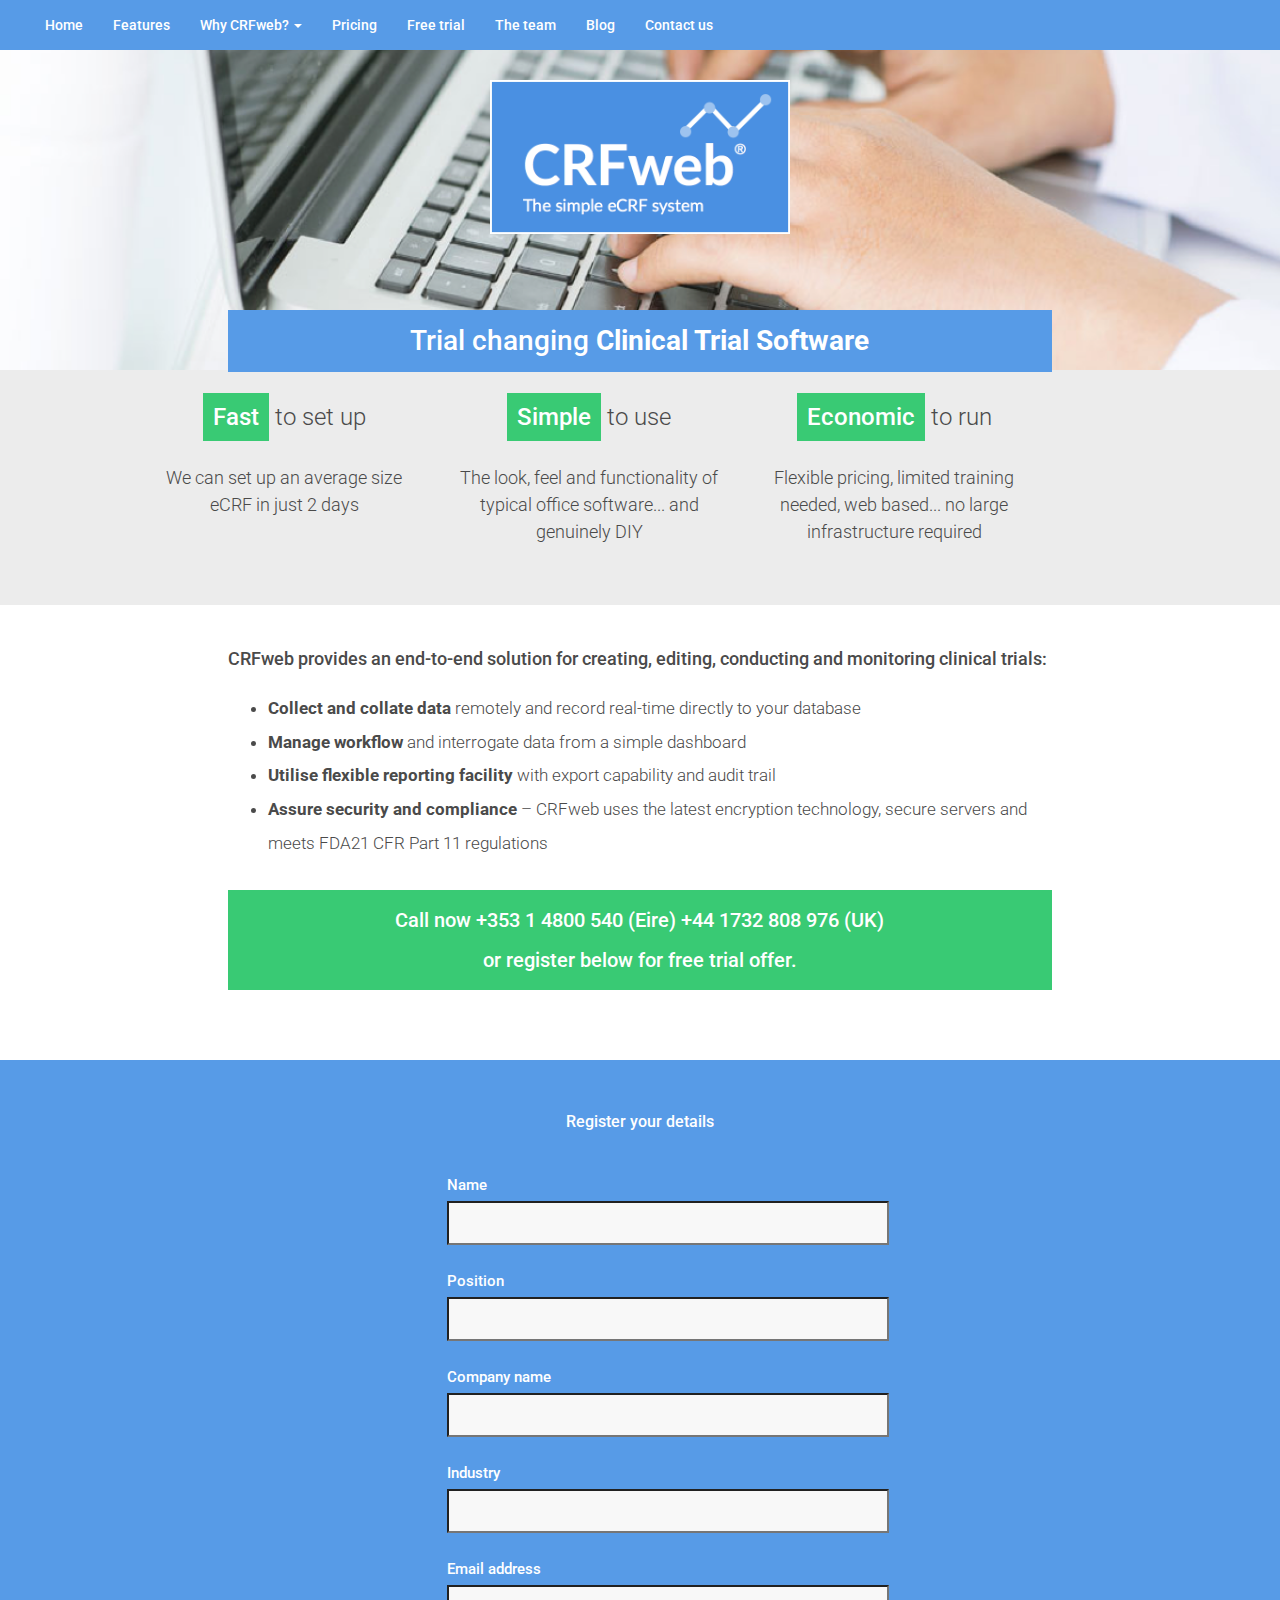
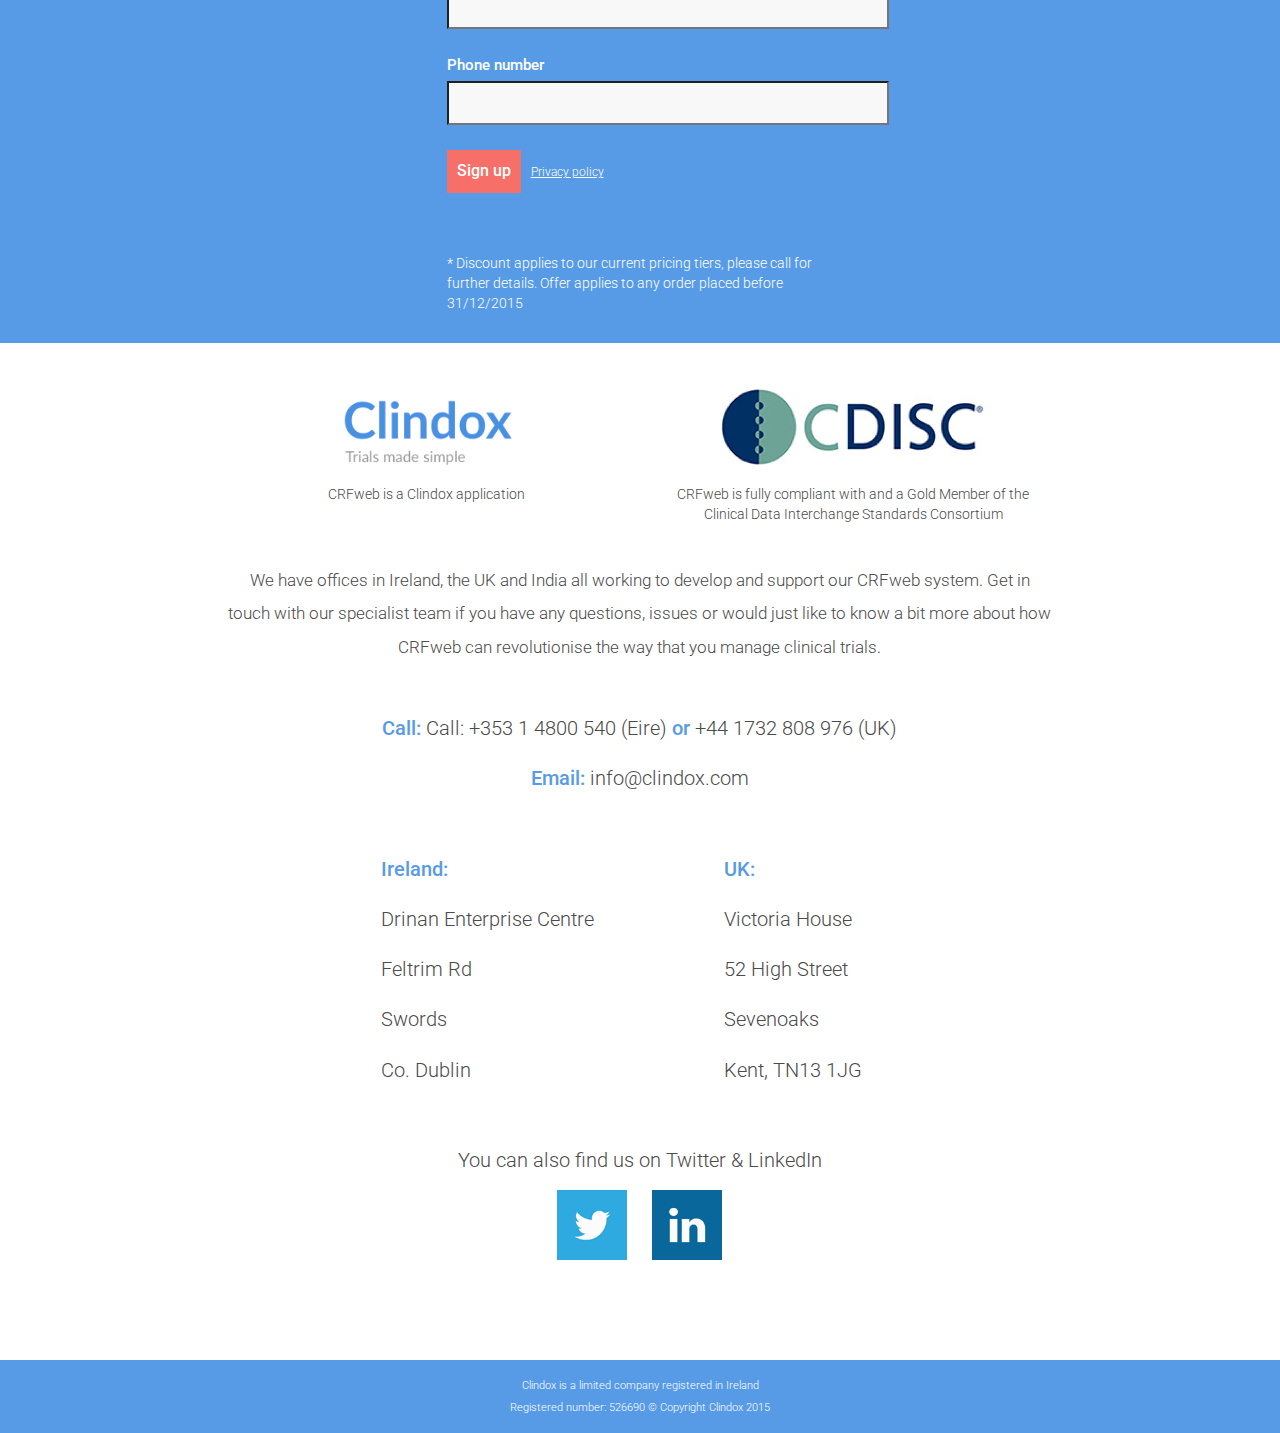
<file: crfweb.ie/clinical_trial_software/index.html>
<!DOCTYPE html>
<html lang="en">
  <head>
    <meta charset="utf-8">
    <meta http-equiv="X-UA-Compatible" content="IE=edge">
    <meta name="viewport" content="width=device-width, initial-scale=1">
    <meta name="keywords" content="clinical trial software, clinical research, clinical data capture, clinical data management, electronic data capture, EDC, EDC software, case report forms, crf, ecrf, CTMS, clinical trial management system, medical device company, medical device trial, medical device research, mdc, clindox, webcrf">
    <meta name="robots" content="noindex,nofollow" />
    <link rel="icon" type="image/ico" href="graphics/favicon.ico" />
    <title>CRFweb - The simple eCRF system</title>

    <!-- Bootstrap -->
    <link href="../css/bootstrap.min.css" rel="stylesheet">

		<!-- Google fonts -->
		<link href='http://fonts.googleapis.com/css?family=Lato:300,400,700|Roboto:400,300,700' rel='stylesheet' type='text/css'>

		<!-- Custom styles -->
    <link href="../css/style.css" rel="stylesheet">

		<!-- Font awesome -->
		<link rel="stylesheet" href="http://maxcdn.bootstrapcdn.com/font-awesome/4.3.0/css/font-awesome.min.css">

    <!-- HTML5 shim and Respond.js for IE8 support of HTML5 elements and media queries -->
    <!-- WARNING: Respond.js doesn't work if you view the page via file:// -->
    <!--[if lt IE 9]>
      <script src="https://oss.maxcdn.com/html5shiv/3.7.2/html5shiv.min.js"></script>
      <script src="https://oss.maxcdn.com/respond/1.4.2/respond.min.js"></script>
    <![endif]-->
  </head>
  <body>

    <nav class="navbar navbar-default crfnav">
      <div class="container-fluid">
        <!-- Brand and toggle get grouped for better mobile display -->
        <div class="navbar-header">
          <button type="button" class="navbar-toggle collapsed" data-toggle="collapse" data-target="#bs-example-navbar-collapse-1" aria-expanded="false">
            <span class="sr-only">Toggle navigation</span>
            <span class="icon-bar"></span>
            <span class="icon-bar"></span>
            <span class="icon-bar"></span>
          </button>
        </div>

        <!-- Collect the nav links, forms, and other content for toggling -->
        <div class="collapse navbar-collapse" id="bs-example-navbar-collapse-1">
          <ul class="nav navbar-nav">
            <li><a href="../">Home</a></li>
            <li><a href="../clinical-trial-software-features">Features</a></li>
            <li class="dropdown">
              <a href="#" class="dropdown-toggle" data-toggle="dropdown" role="button" aria-haspopup="true" aria-expanded="false">Why CRFweb? <span class="caret"></span></a>
              <ul class="dropdown-menu">
                <li><a href="../why-ecrf-software-system">Why choose CRFweb?</a></li>
                <li role="separator" class="divider"></li>
                <li><a href="../who-is-it-for">Who is it for?</a></li>
                <li role="separator" class="divider"></li>
                <li><a href="../medical-device-clinical-trial-software">For medical device clinical trials</a></li>
                <li role="separator" class="divider"></li>
                <li><a href="../replace-your-clinical-trial-paper-crf-design-template">Replace your paper CRFs</a></li>
              </ul>
            </li>
            <li><a href="../pricing">Pricing</a></li>
  					<li><a href="../free-trial">Free trial</a></li>
            <li><a href="http://www.clindox.com/the-team.html" target="_blank">The team</a></li>
            <li><a href="http://crfweb.tumblr.com/" target="_blank">Blog</a></li>
            <li><a href="http://www.clindox.com/contact-us.html" target="_blank">Contact us</a></li>
          </ul>

        </div><!-- /.navbar-collapse -->
      </div><!-- /.container-fluid -->
    </nav>

		<div class="jumbotron-crfweb higher">
      <img class="logo-page" src="../graphics/crfweb-logo.png" width="300px"/>
		</div>

		<div class="row">
			<div class="col-md-8 col-md-offset-2 home-hero-offer">
        <h3 class="blue-static-offer">Trial changing <strong>Clinical Trial Software</strong></h3>
			</div>

      <div class="row find-out-more">
  			<div class="col-md-3 col-md-offset-1">
          <p><span>Fast</span> to set up</p>
          <p class="smaller">
            We can set up an average size eCRF in just 2 days
          </p>
        </div>
        <div class="col-md-3">
          <p><span>Simple</span> to use</p>
          <p class="smaller">
            The look, feel and functionality of typical office software... and genuinely DIY
          </p>
        </div>
        <div class="col-md-3">
          <p><span>Economic</span> to run</p>
          <p class="smaller">
            Flexible pricing, limited training needed, web based... no large infrastructure required
          </p>
        </div>
  		</div>

			<div class="col-md-8 col-md-offset-2 intro-offer left">
        <h4 class="left">CRFweb provides an end-to-end solution for creating, editing, conducting and monitoring clinical trials:</h4>
        <ul>
          <li><strong>Collect and collate data</strong> remotely and record real-time directly to your database</li>
          <li><strong>Manage workflow</strong> and interrogate data from a simple dashboard</li>
          <li><strong>Utilise flexible reporting facility</strong> with export capability and audit trail</li>
          <li><strong>Assure security and compliance</strong> – CRFweb uses the latest encryption technology, secure servers and meets FDA21 CFR Part 11 regulations</li>
        </ul>
			</div>
		</div>
    <div class="row">
      <div class="col-md-8 col-md-offset-2 intro-offer">
        <p class="call-out">
          Call now +353 1 4800 540 (Eire) +44 1732 808 976 (UK) <br />or register below for free trial offer.
        </p>
      </div>
    </div>

    <div id="sign-up" class="row">
      <div class="col-md-4 col-md-offset-4 trial-form">
        <h4>Register your details</h4>
        <div id="mc_embed_signup">
          <form action="//clindox.us10.list-manage.com/subscribe/post?u=7fecb396767636d9015ba1e4d&amp;id=d15f4d18e1" method="post" id="mc-embedded-subscribe-form" name="mc-embedded-subscribe-form" class="validate" target="_blank" novalidate>
            <div id="mc_embed_signup_scroll">
              <div class="mc-field-group">
                <label for="mce-NAME">Name </label>
                <input type="text" value="" name="NAME" class="" id="mce-NAME" size="50">
              </div>
              <div class="mc-field-group">
                <label for="mce-POS">Position </label>
                <input type="text" value="" name="POS" class="" id="mce-POS" size="50">
              </div>
              <div class="mc-field-group">
                <label for="mce-COMP">Company name </label>
                <input type="text" value="" name="COMP" class="" id="mce-COMP" size="50">
              </div>
              <div class="mc-field-group">
                <label for="mce-INDUS">Industry </label>
                <input type="text" value="" name="INDUS" class="" id="mce-INDUS" size="50">
              </div>
              <div class="mc-field-group">
                <label for="mce-EMAIL">Email address </label>
                <input type="email" value="" name="EMAIL" class="required email" id="mce-EMAIL" size="50">
              </div>
              <div class="mc-field-group">
                <label for="mce-PHONE">Phone number </label>
                <input type="text" value="" name="PHONE" class="" id="mce-PHONE" size="50">
              </div>
              <div id="mce-responses" class="clear">
                <div class="response" id="mce-error-response" style="display:none"></div>
                <div class="response" id="mce-success-response" style="display:none"></div>
              </div>    <!-- real people should not fill this in and expect good things - do not remove this or risk form bot signups-->
              <div style="position: absolute; left: -5000px;"><input type="text" name="b_7fecb396767636d9015ba1e4d_d15f4d18e1" tabindex="-1" value=""></div>
              <div class="clear go"><input type="submit" value="Sign up" name="subscribe" id="mc-embedded-subscribe" class="btn-form red"><a href="http://www.clindox.com/privacy.html" class="policy-link" style="margin-left: 10px; font-size: 12px; color: white; text-decoration: underline;">Privacy policy</a></div>
            </div>
          </form>
          <p class="terms">
            * Discount applies to our current pricing tiers, please call for further details. Offer applies to any order placed before 31/12/2015
          </p>
          <br>
        </div>
      </div>
    </div>

    <div class="row">
      <div class="col-md-4 col-md-offset-2 cdisc">
				<a href="http://www.clindox.com" target="_blank"><img src="../graphics/clindox-logo.png" width="200px" /></a>
			</div>
			<div class="col-md-4 cdisc">
				<img src="../graphics/cdisc.png" />
			</div>
		</div>
    <div class="row">
      <div class="col-md-4 col-md-offset-2 cdisc">
				<p>CRFweb is a Clindox application</p>
			</div>
			<div class="col-md-4 cdisc">
				<p>CRFweb is fully compliant with and a Gold Member of the <br />Clinical Data Interchange Standards Consortium</p>
			</div>
		</div>

    <div class="col-md-8 col-md-offset-2 intro">
      <p>We have offices in Ireland, the UK and India all working to develop and support our CRFweb system. Get in touch with our specialist team if you have any questions, issues or would just like to know a bit more about how CRFweb can revolutionise the way that you manage clinical trials.</p>
      <br />
      <div class="contact-details">
        <p><span>Call: </span>Call: +353 1 4800 540 (Eire) <span>or</span> +44 1732 808 976 (UK)</p>
        <p><span>Email: </span>info@clindox.com</p>
      </div>
      <div class="col-md-4 col-md-offset-2 contact-details left">
        <p><span>Ireland:</span></p>
        <p>Drinan Enterprise Centre</p>
        <p>Feltrim Rd</p>
        <p>Swords</p>
        <p>Co. Dublin</p>
      </div>
      <div class="col-md-4 col-md-offset-1 contact-details left">
        <p><span>UK:</span></p>
        <p>Victoria House</p>
        <p>52 High Street</p>
        <p>Sevenoaks</p>
        <p>Kent, TN13 1JG</p>
      </div>
      <div class="contact-details clear">
        <p>You can also find us on Twitter &amp; LinkedIn</p>
        <a href="https://twitter.com/clindox"><img src="../graphics/twitter.png" width="70px" class="mr"></a>
        <a href="https://www.linkedin.com/company/2965913?trk=prof-exp-company-name"><img src="../graphics/linkedin.png" width="70px"></a>
      </div>
    </div>

		<div class="row footer clear">
      <p>Clindox is a limited company registered in Ireland</p>
			<p>Registered number: 526690 © Copyright Clindox 2015</p>
		</div>

    <!-- Google Analytics Code -->
    <script>
      (function(i,s,o,g,r,a,m){i['GoogleAnalyticsObject']=r;i[r]=i[r]||function(){
      (i[r].q=i[r].q||[]).push(arguments)},i[r].l=1*new Date();a=s.createElement(o),
      m=s.getElementsByTagName(o)[0];a.async=1;a.src=g;m.parentNode.insertBefore(a,m)
      })(window,document,'script','//www.google-analytics.com/analytics.js','ga');
      ga('create', 'UA-52590376-3', 'auto');
      ga('send', 'pageview');
    </script>

    <!-- jQuery (necessary for Bootstrap's JavaScript plugins) -->
    <script src="https://ajax.googleapis.com/ajax/libs/jquery/1.11.2/jquery.min.js"></script>
    <!-- Include all compiled plugins (below), or include individual files as needed -->
    <script src="../js/bootstrap.min.js"></script>
    <!-- Include jQuery Smooth Scroll -->
    <script type="text/javascript" src="../scripts/smoothscroll.js"></script>

    <!-- Google Adwords Code -->
    <!-- Google Code for adwords - clinical trial software Conversion Page -->
    <script type="text/javascript">
    /* <![CDATA[ */
    var google_conversion_id = 975219817;
    var google_conversion_language = "en";
    var google_conversion_format = "3";
    var google_conversion_color = "ffffff";
    var google_conversion_label = "TdfyCJOviWMQ6diC0QM";
    var google_remarketing_only = false;
    /* ]]> */
    </script>
    <script type="text/javascript" src="//www.googleadservices.com/pagead/conversion.js">
    </script>
    <noscript>
    <div style="display:inline;">
    <img height="1" width="1" style="border-style:none;" alt="" src="//www.googleadservices.com/pagead/conversion/975219817/?label=TdfyCJOviWMQ6diC0QM&amp;guid=ON&amp;script=0"/>
    </div>
    </noscript>

  </body>
</html>
</file>
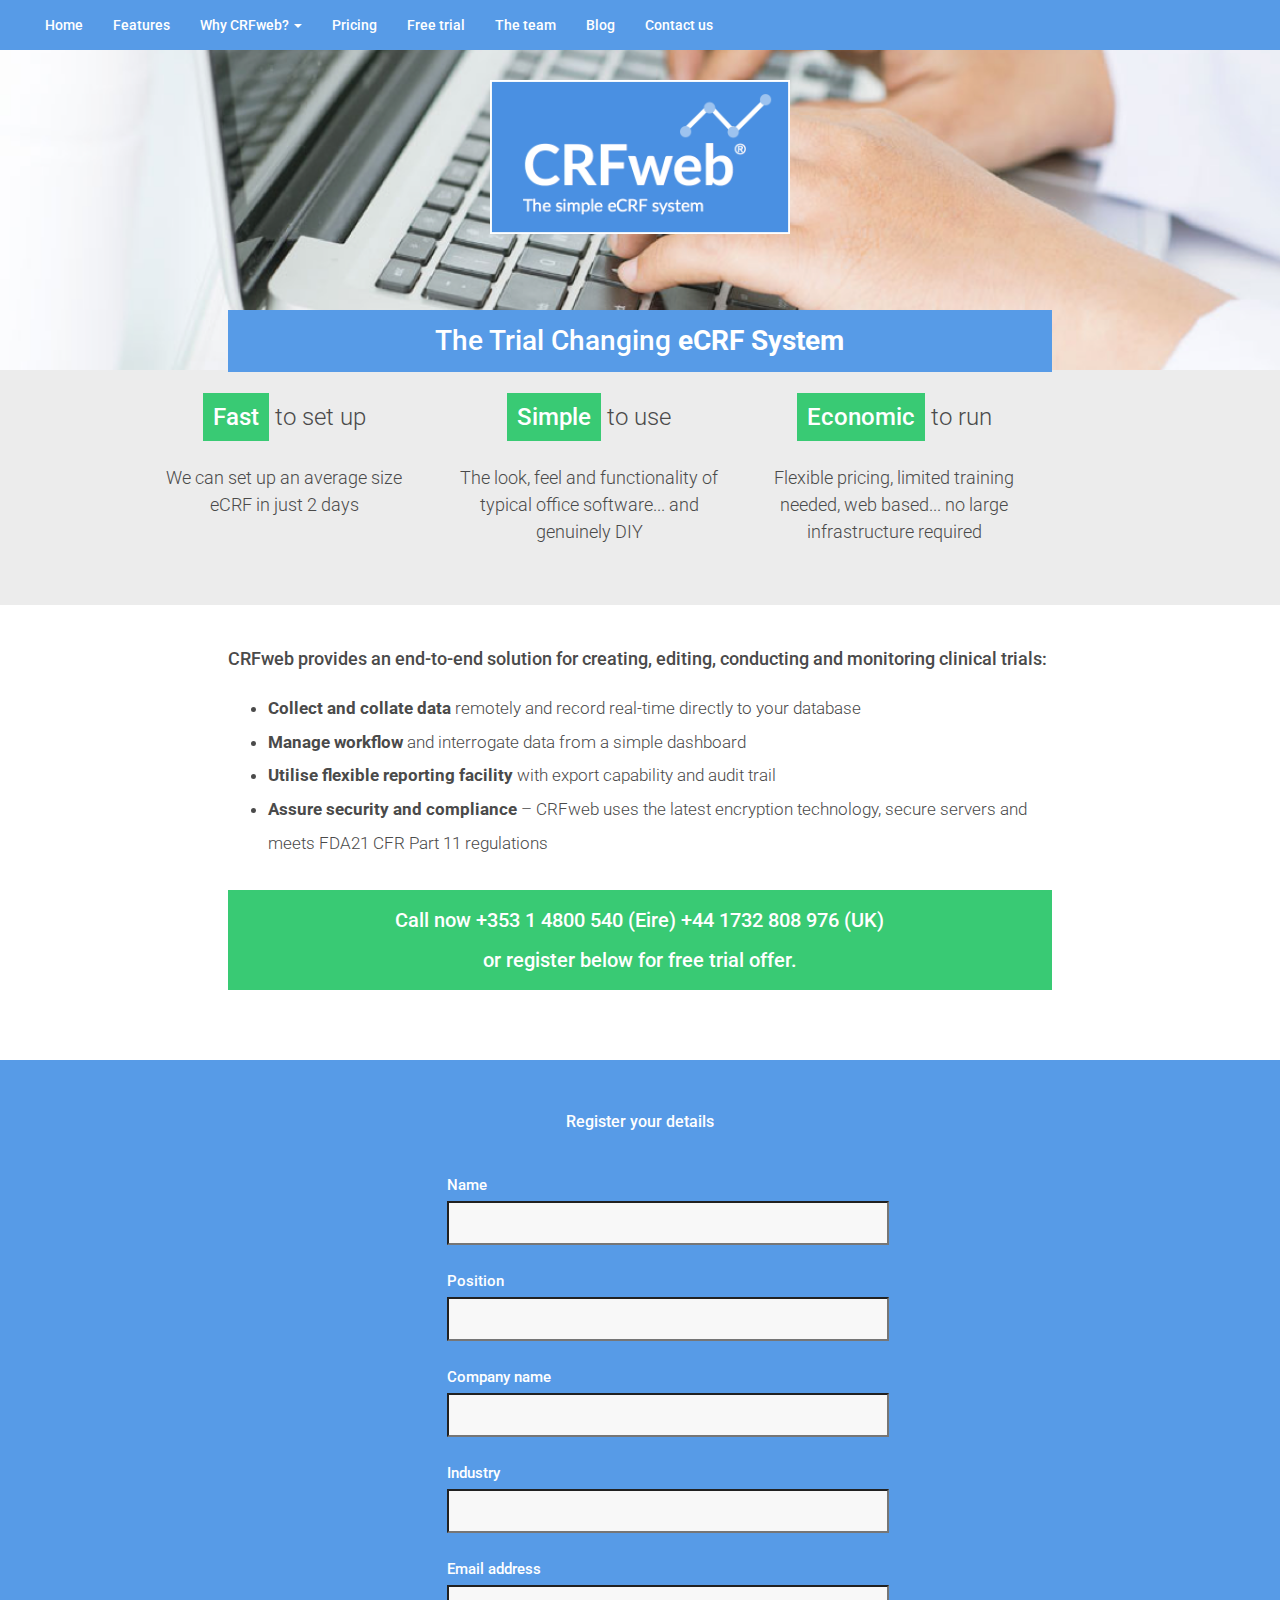
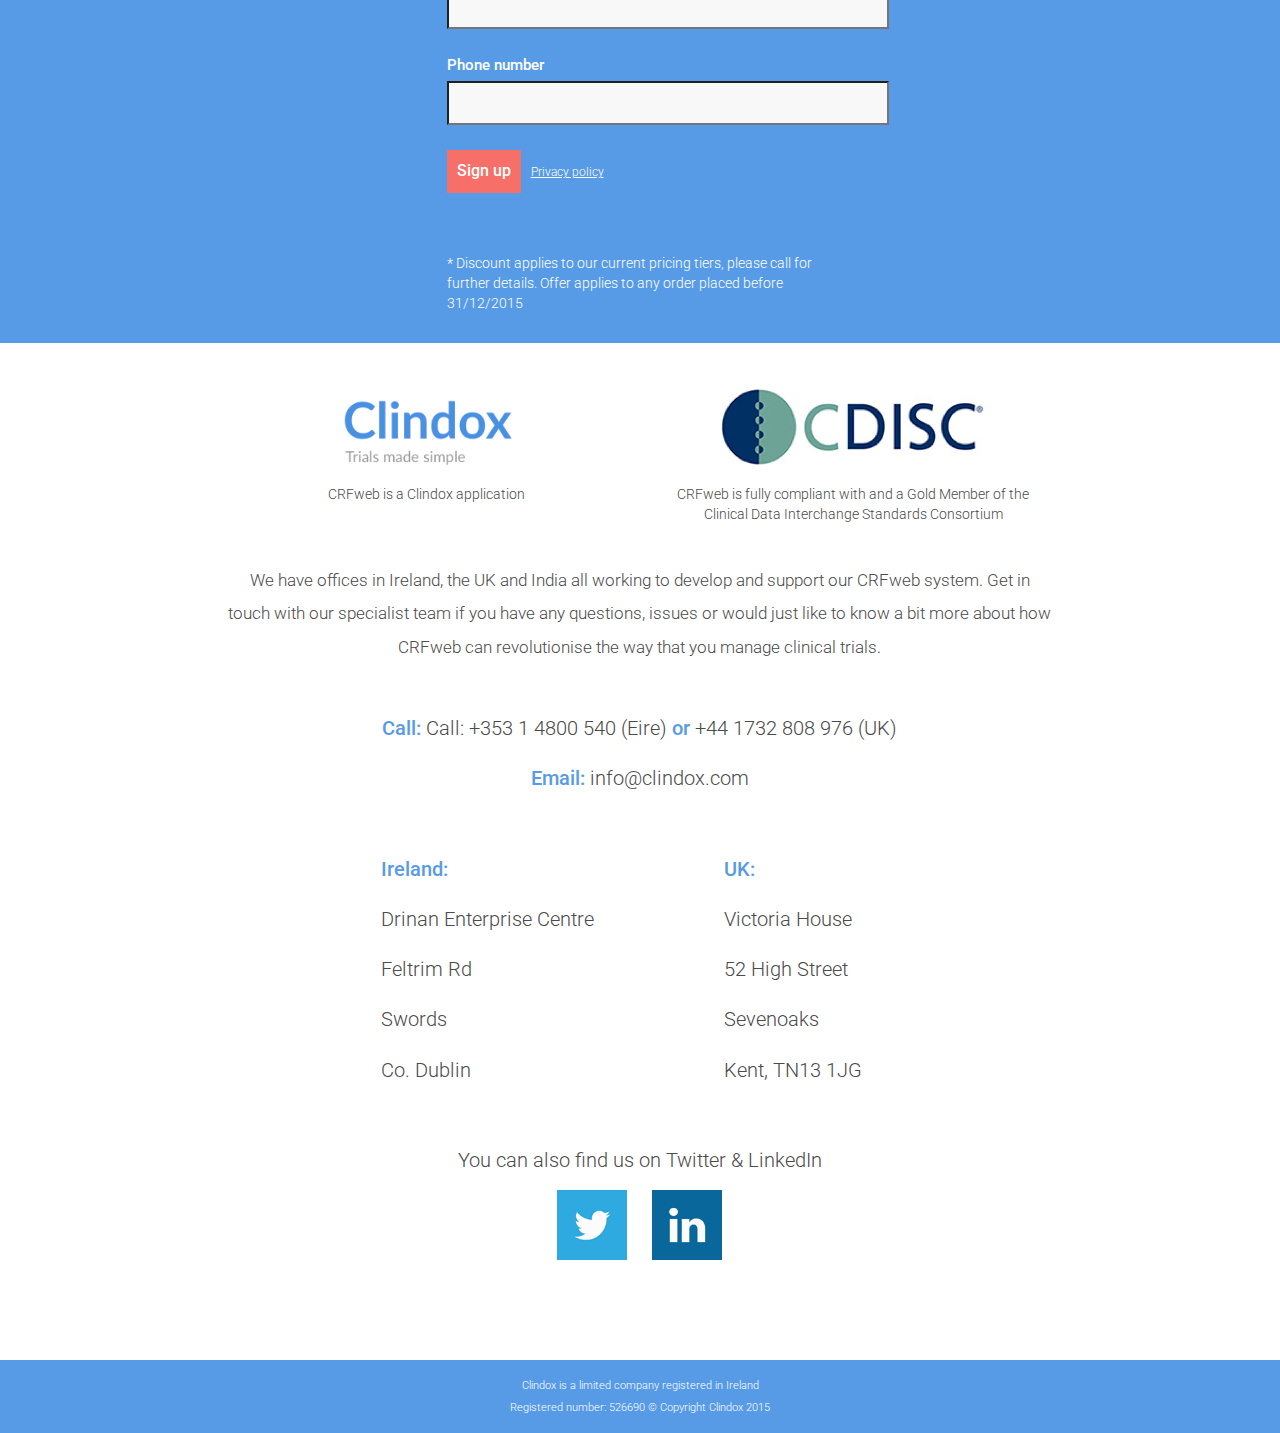
<file: crfweb.ie/ecrf_system/index.html>
<!DOCTYPE html>
<html lang="en">
  <head>
    <meta charset="utf-8">
    <meta http-equiv="X-UA-Compatible" content="IE=edge">
    <meta name="viewport" content="width=device-width, initial-scale=1">
    <meta name="keywords" content="clinical trial software, clinical research, clinical data capture, clinical data management, electronic data capture, EDC, EDC software, case report forms, crf, ecrf, CTMS, clinical trial management system, medical device company, medical device trial, medical device research, mdc, clindox, webcrf">
    <meta name="robots" content="noindex,nofollow" />
    <link rel="icon" type="image/ico" href="graphics/favicon.ico" />
    <title>CRFweb - The simple eCRF system</title>

    <!-- Bootstrap -->
    <link href="../css/bootstrap.min.css" rel="stylesheet">

		<!-- Google fonts -->
		<link href='http://fonts.googleapis.com/css?family=Lato:300,400,700|Roboto:400,300,700' rel='stylesheet' type='text/css'>

		<!-- Custom styles -->
    <link href="../css/style.css" rel="stylesheet">

		<!-- Font awesome -->
		<link rel="stylesheet" href="http://maxcdn.bootstrapcdn.com/font-awesome/4.3.0/css/font-awesome.min.css">

    <!-- HTML5 shim and Respond.js for IE8 support of HTML5 elements and media queries -->
    <!-- WARNING: Respond.js doesn't work if you view the page via file:// -->
    <!--[if lt IE 9]>
      <script src="https://oss.maxcdn.com/html5shiv/3.7.2/html5shiv.min.js"></script>
      <script src="https://oss.maxcdn.com/respond/1.4.2/respond.min.js"></script>
    <![endif]-->
  </head>
  <body>


    <nav class="navbar navbar-default crfnav">
      <div class="container-fluid">
        <!-- Brand and toggle get grouped for better mobile display -->
        <div class="navbar-header">
          <button type="button" class="navbar-toggle collapsed" data-toggle="collapse" data-target="#bs-example-navbar-collapse-1" aria-expanded="false">
            <span class="sr-only">Toggle navigation</span>
            <span class="icon-bar"></span>
            <span class="icon-bar"></span>
            <span class="icon-bar"></span>
          </button>
        </div>

        <!-- Collect the nav links, forms, and other content for toggling -->
        <div class="collapse navbar-collapse" id="bs-example-navbar-collapse-1">
          <ul class="nav navbar-nav">
            <li><a href="../">Home</a></li>
            <li><a href="../clinical-trial-software-features">Features</a></li>
            <li class="dropdown">
              <a href="#" class="dropdown-toggle" data-toggle="dropdown" role="button" aria-haspopup="true" aria-expanded="false">Why CRFweb? <span class="caret"></span></a>
              <ul class="dropdown-menu">
                <li><a href="../why-ecrf-software-system">Why choose CRFweb?</a></li>
                <li role="separator" class="divider"></li>
                <li><a href="../who-is-it-for">Who is it for?</a></li>
                <li role="separator" class="divider"></li>
                <li><a href="../medical-device-clinical-trial-software">For medical device clinical trials</a></li>
                <li role="separator" class="divider"></li>
                <li><a href="../replace-your-clinical-trial-paper-crf-design-template">Replace your paper CRFs</a></li>
              </ul>
            </li>
            <li><a href="/pricing">Pricing</a></li>
  					<li><a href="/free-trial">Free trial</a></li>
            <li><a href="http://www.clindox.com/the-team.html" target="_blank">The team</a></li>
            <li><a href="http://crfweb.tumblr.com/">Blog</a></li>
            <li><a href="http://www.clindox.com/contact-us.html" target="_blank">Contact us</a></li>
          </ul>

        </div><!-- /.navbar-collapse -->
      </div><!-- /.container-fluid -->
    </nav>

		<div class="jumbotron-crfweb higher">
      <img class="logo-page" src="../graphics/crfweb-logo.png" width="300px"/>
		</div>

		<div class="row">
			<div class="col-md-8 col-md-offset-2 home-hero-offer">
        <h3 class="blue-static-offer">The Trial Changing <strong>eCRF System</strong></h3>
			</div>

      <div class="row find-out-more">
  			<div class="col-md-3 col-md-offset-1">
          <p><span>Fast</span> to set up</p>
          <p class="smaller">
            We can set up an average size eCRF in just 2 days
          </p>
        </div>
        <div class="col-md-3">
          <p><span>Simple</span> to use</p>
          <p class="smaller">
            The look, feel and functionality of typical office software... and genuinely DIY
          </p>
        </div>
        <div class="col-md-3">
          <p><span>Economic</span> to run</p>
          <p class="smaller">
            Flexible pricing, limited training needed, web based... no large infrastructure required
          </p>
        </div>
  		</div>

			<div class="col-md-8 col-md-offset-2 intro-offer left">
        <h4 class="left">CRFweb provides an end-to-end solution for creating, editing, conducting and monitoring clinical trials:</h4>
        <ul>
          <li><strong>Collect and collate data</strong> remotely and record real-time directly to your database</li>
          <li><strong>Manage workflow</strong> and interrogate data from a simple dashboard</li>
          <li><strong>Utilise flexible reporting facility</strong> with export capability and audit trail</li>
          <li><strong>Assure security and compliance</strong> – CRFweb uses the latest encryption technology, secure servers and meets FDA21 CFR Part 11 regulations</li>
        </ul>
			</div>
		</div>
    <div class="row">
      <div class="col-md-8 col-md-offset-2 intro-offer">
        <p class="call-out">
          Call now +353 1 4800 540 (Eire) +44 1732 808 976 (UK) <br />or register below for free trial offer.
        </p>
      </div>
    </div>

    <div id="sign-up" class="row">
      <div class="col-md-4 col-md-offset-4 trial-form">
        <h4>Register your details</h4>
        <div id="mc_embed_signup">
          <form action="//clindox.us10.list-manage.com/subscribe/post?u=7fecb396767636d9015ba1e4d&amp;id=d15f4d18e1" method="post" id="mc-embedded-subscribe-form" name="mc-embedded-subscribe-form" class="validate" target="_blank" novalidate>
            <div id="mc_embed_signup_scroll">
              <div class="mc-field-group">
                <label for="mce-NAME">Name </label>
                <input type="text" value="" name="NAME" class="" id="mce-NAME" size="50">
              </div>
              <div class="mc-field-group">
                <label for="mce-POS">Position </label>
                <input type="text" value="" name="POS" class="" id="mce-POS" size="50">
              </div>
              <div class="mc-field-group">
                <label for="mce-COMP">Company name </label>
                <input type="text" value="" name="COMP" class="" id="mce-COMP" size="50">
              </div>
              <div class="mc-field-group">
                <label for="mce-INDUS">Industry </label>
                <input type="text" value="" name="INDUS" class="" id="mce-INDUS" size="50">
              </div>
              <div class="mc-field-group">
                <label for="mce-EMAIL">Email address </label>
                <input type="email" value="" name="EMAIL" class="required email" id="mce-EMAIL" size="50">
              </div>
              <div class="mc-field-group">
                <label for="mce-PHONE">Phone number </label>
                <input type="text" value="" name="PHONE" class="" id="mce-PHONE" size="50">
              </div>
              <div id="mce-responses" class="clear">
                <div class="response" id="mce-error-response" style="display:none"></div>
                <div class="response" id="mce-success-response" style="display:none"></div>
              </div>    <!-- real people should not fill this in and expect good things - do not remove this or risk form bot signups-->
              <div style="position: absolute; left: -5000px;"><input type="text" name="b_7fecb396767636d9015ba1e4d_d15f4d18e1" tabindex="-1" value=""></div>
              <div class="clear go"><input type="submit" value="Sign up" name="subscribe" id="mc-embedded-subscribe" class="btn-form red"><a href="http://www.clindox.com/privacy.html" class="policy-link" style="margin-left: 10px; font-size: 12px; color: white; text-decoration: underline;">Privacy policy</a></div>
            </div>
          </form>
          <p class="terms">
            * Discount applies to our current pricing tiers, please call for further details. Offer applies to any order placed before 31/12/2015
          </p>
          <br>
        </div>
      </div>
    </div>

    <div class="row">
      <div class="col-md-4 col-md-offset-2 cdisc">
				<a href="http://www.clindox.com" target="_blank"><img src="../graphics/clindox-logo.png" width="200px" /></a>
			</div>
			<div class="col-md-4 cdisc">
				<img src="../graphics/cdisc.png" />
			</div>
		</div>
    <div class="row">
      <div class="col-md-4 col-md-offset-2 cdisc">
				<p>CRFweb is a Clindox application</p>
			</div>
			<div class="col-md-4 cdisc">
				<p>CRFweb is fully compliant with and a Gold Member of the <br />Clinical Data Interchange Standards Consortium</p>
			</div>
		</div>

    <div class="col-md-8 col-md-offset-2 intro">
      <p>We have offices in Ireland, the UK and India all working to develop and support our CRFweb system. Get in touch with our specialist team if you have any questions, issues or would just like to know a bit more about how CRFweb can revolutionise the way that you manage clinical trials.</p>
      <br />
      <div class="contact-details">
        <p><span>Call: </span>Call: +353 1 4800 540 (Eire) <span>or</span> +44 1732 808 976 (UK)</p>
        <p><span>Email: </span>info@clindox.com</p>
      </div>
      <div class="col-md-4 col-md-offset-2 contact-details left">
        <p><span>Ireland:</span></p>
        <p>Drinan Enterprise Centre</p>
        <p>Feltrim Rd</p>
        <p>Swords</p>
        <p>Co. Dublin</p>
      </div>
      <div class="col-md-4 col-md-offset-1 contact-details left">
        <p><span>UK:</span></p>
        <p>Victoria House</p>
        <p>52 High Street</p>
        <p>Sevenoaks</p>
        <p>Kent, TN13 1JG</p>
      </div>
      <div class="contact-details clear">
        <p>You can also find us on Twitter &amp; LinkedIn</p>
        <a href="https://twitter.com/clindox"><img src="../graphics/twitter.png" width="70px" class="mr"></a>
        <a href="https://www.linkedin.com/company/2965913?trk=prof-exp-company-name"><img src="../graphics/linkedin.png" width="70px"></a>
      </div>
    </div>

		<div class="row footer clear">
      <p>Clindox is a limited company registered in Ireland</p>
			<p>Registered number: 526690 © Copyright Clindox 2015</p>
		</div>

    <!-- Google Analytics Code -->
    <script>
      (function(i,s,o,g,r,a,m){i['GoogleAnalyticsObject']=r;i[r]=i[r]||function(){
      (i[r].q=i[r].q||[]).push(arguments)},i[r].l=1*new Date();a=s.createElement(o),
      m=s.getElementsByTagName(o)[0];a.async=1;a.src=g;m.parentNode.insertBefore(a,m)
      })(window,document,'script','//www.google-analytics.com/analytics.js','ga');
      ga('create', 'UA-52590376-3', 'auto');
      ga('send', 'pageview');
    </script>

    <!-- jQuery (necessary for Bootstrap's JavaScript plugins) -->
    <script src="https://ajax.googleapis.com/ajax/libs/jquery/1.11.2/jquery.min.js"></script>
    <!-- Include all compiled plugins (below), or include individual files as needed -->
    <script src="../js/bootstrap.min.js"></script>
    <!-- Include jQuery Smooth Scroll -->
    <script type="text/javascript" src="../scripts/smoothscroll.js"></script>
  </body>
</html>
</file>
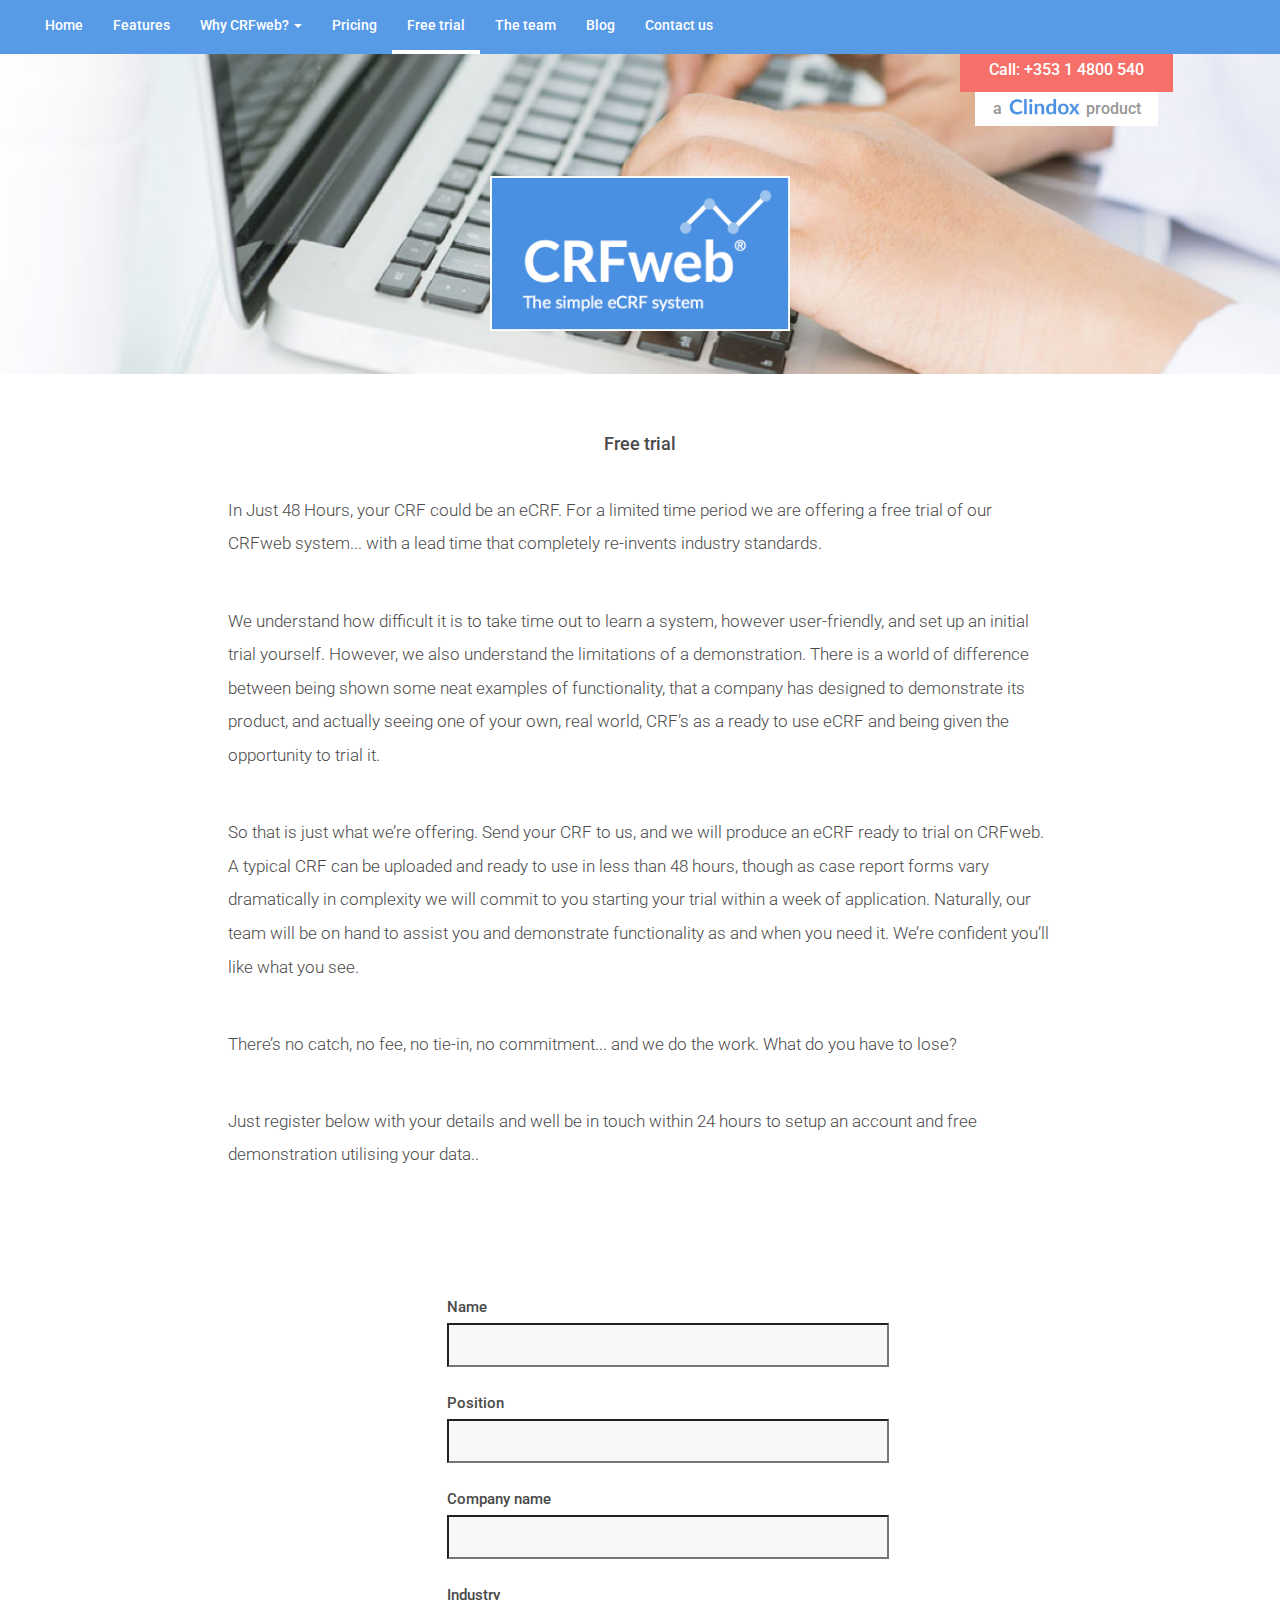
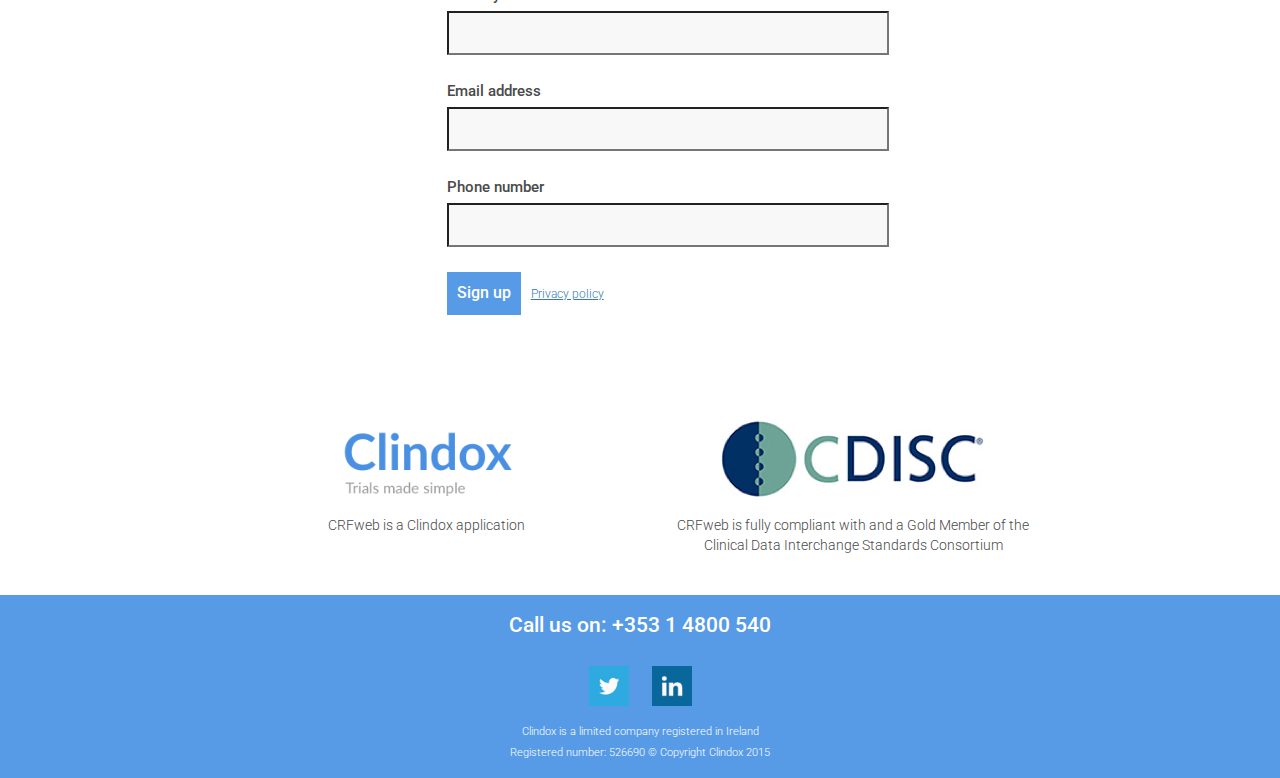
<file: crfweb.ie/free-trial/index.html>
<!DOCTYPE html>
<html lang="en">
  <head>
    <meta charset="utf-8">
    <meta http-equiv="X-UA-Compatible" content="IE=edge">
    <meta name="viewport" content="width=device-width, initial-scale=1">
    <meta name="keywords" content="clinical trial software, clinical research, clinical data capture, clinical data management, electronic data capture, EDC, EDC software, case report forms, crf, ecrf, CTMS, clinical trial management system, medical device company, medical device trial, medical device research, mdc, clindox, webcrf">
    <link rel="icon" type="image/ico" href="../graphics/favicon.ico" />
    <title>CRFweb - clinical trial software system from Clindox</title>

    <!-- Bootstrap -->
    <link href="../css/bootstrap.min.css" rel="stylesheet">

		<!-- Google fonts -->
		<link href='http://fonts.googleapis.com/css?family=Lato:300,400,700|Roboto:400,300,700' rel='stylesheet' type='text/css'>

		<!-- Custom styles -->
    <link href="../css/style.css" rel="stylesheet">

		<!-- Font awesome -->
		<link rel="stylesheet" href="http://maxcdn.bootstrapcdn.com/font-awesome/4.3.0/css/font-awesome.min.css">

    <!-- HTML5 shim and Respond.js for IE8 support of HTML5 elements and media queries -->
    <!-- WARNING: Respond.js doesn't work if you view the page via file:// -->
    <!--[if lt IE 9]>
      <script src="https://oss.maxcdn.com/html5shiv/3.7.2/html5shiv.min.js"></script>
      <script src="https://oss.maxcdn.com/respond/1.4.2/respond.min.js"></script>
    <![endif]-->
  </head>
  <body>

    <nav class="navbar navbar-default crfnav">
      <div class="container-fluid">
        <!-- Brand and toggle get grouped for better mobile display -->
        <div class="navbar-header">
          <button type="button" class="navbar-toggle collapsed" data-toggle="collapse" data-target="#bs-example-navbar-collapse-1" aria-expanded="false">
            <span class="sr-only">Toggle navigation</span>
            <span class="icon-bar"></span>
            <span class="icon-bar"></span>
            <span class="icon-bar"></span>
          </button>
        </div>

        <!-- Collect the nav links, forms, and other content for toggling -->
        <div class="collapse navbar-collapse" id="bs-example-navbar-collapse-1">
          <ul class="nav navbar-nav">
            <li><a href="../">Home</a></li>
            <li><a href="../clinical-trial-software-features">Features</a></li>
            <li class="dropdown">
              <a href="#" class="dropdown-toggle" data-toggle="dropdown" role="button" aria-haspopup="true" aria-expanded="false">Why CRFweb? <span class="caret"></span></a>
              <ul class="dropdown-menu">
                <li><a href="../why-ecrf-software-system">Why choose CRFweb?</a></li>
                <li role="separator" class="divider"></li>
                <li><a href="../who-is-it-for">Who is it for?</a></li>
                <li role="separator" class="divider"></li>
                <li><a href="../medical-device-clinical-trial-software">For medical device clinical trials</a></li>
                <li role="separator" class="divider"></li>
                <li><a href="../replace-your-clinical-trial-paper-crf-design-template">Replace your paper CRFs</a></li>
              </ul>
            </li>
            <li><a href="/pricing">Pricing</a></li>
  					<li><a href="/free-trial" class="active-nav">Free trial</a></li>
            <li><a href="http://www.clindox.com/the-team.html" target="_blank">The team</a></li>
            <li><a href="http://crfweb.tumblr.com/" target="_blank">Blog</a></li>
            <li><a href="http://www.clindox.com/contact-us.html" target="_blank">Contact us</a></li>
          </ul>

        </div><!-- /.navbar-collapse -->
      </div><!-- /.container-fluid -->
    </nav>

    <div class="phone col-md-2 col-md-offset-9 red-static">
      <p>Call: +353 1 4800 540</p>
    </div>

    <div class="phone col-md-2 col-md-offset-9">
      <p class="white">a <img src="../graphics/clindox-logo-nav.png" alt="Clindox logo" width="80px"/>product</p>
    </div>

    <div class="jumbotron-crfweb">
			<img class="logo-page" src="../graphics/crfweb-logo.png" width="300px"/>
		</div>

		<div class="row">
			<br />
			<div class="col-md-8 col-md-offset-2 intro left">
        <h4>Free trial</h4>
				<p>In Just 48 Hours, your CRF could be an eCRF. For a limited time period we are offering a free trial of our CRFweb system... with a lead time that completely re-invents industry standards.</p>
        <br />
        <p>We understand how difficult it is to take time out to learn a system, however user-friendly, and set up an initial trial yourself. However, we also understand the limitations of a demonstration. There is a world of difference between being shown some neat examples of functionality, that a company has designed to demonstrate its product, and actually seeing one of your own, real world, CRF’s as a ready to use eCRF and being given the opportunity to trial it.</p>
        <br />
        <p>So that is just what we’re offering. Send your CRF to us, and we will produce an eCRF ready to trial on CRFweb. A typical CRF can be uploaded and ready to use in less than 48 hours, though as case report forms vary dramatically in complexity we will commit to you starting your trial within a week of application. Naturally, our team will be on hand to assist you and demonstrate functionality as and when you need it. We’re confident you’ll like what you see.</p>
        <br />
        <p>There’s no catch, no fee, no tie-in, no commitment... and we do the work. What do you have to lose?</p>
        <br />
        <p>Just register below with your details and well be in touch within 24 hours to setup an account and free demonstration utilising your data..</p>
        <br />
			</div>
		</div>


    <div class="col-md-4 col-md-offset-4 trial-form">
      <!-- Begin MailChimp Signup Form -->
      <div id="mc_embed_signup">
        <form action="//clindox.us10.list-manage.com/subscribe/post?u=7fecb396767636d9015ba1e4d&amp;id=d15f4d18e1" method="post" id="mc-embedded-subscribe-form" name="mc-embedded-subscribe-form" class="validate" target="_blank" novalidate>
          <div id="mc_embed_signup_scroll">
            <div class="mc-field-group">
              <label for="mce-NAME">Name </label>
              <input type="text" value="" name="NAME" class="" id="mce-NAME" size="50">
            </div>
            <div class="mc-field-group">
              <label for="mce-POS">Position </label>
              <input type="text" value="" name="POS" class="" id="mce-POS" size="50">
            </div>
            <div class="mc-field-group">
              <label for="mce-COMP">Company name </label>
              <input type="text" value="" name="COMP" class="" id="mce-COMP" size="50">
            </div>
            <div class="mc-field-group">
              <label for="mce-INDUS">Industry </label>
              <input type="text" value="" name="INDUS" class="" id="mce-INDUS" size="50">
            </div>
            <div class="mc-field-group">
              <label for="mce-EMAIL">Email address </label>
              <input type="email" value="" name="EMAIL" class="required email" id="mce-EMAIL" size="50">
            </div>
            <div class="mc-field-group">
              <label for="mce-PHONE">Phone number </label>
              <input type="text" value="" name="PHONE" class="" id="mce-PHONE" size="50">
            </div>
            <div id="mce-responses" class="clear">
              <div class="response" id="mce-error-response" style="display:none"></div>
              <div class="response" id="mce-success-response" style="display:none"></div>
            </div>    <!-- real people should not fill this in and expect good things - do not remove this or risk form bot signups-->
            <div style="position: absolute; left: -5000px;"><input type="text" name="b_7fecb396767636d9015ba1e4d_d15f4d18e1" tabindex="-1" value=""></div>
            <div class="clear"><input type="submit" value="Sign up" name="subscribe" id="mc-embedded-subscribe" class="btn-form blue"><a href="http://www.clindox.com/privacy.html" class="policy-link" style="margin-left: 10px; font-size: 12px; text-decoration: underline;">Privacy policy</a></div>
          </div>
        </form>
      </div>
    </div>
    <!--End mc_embed_signup-->


    <div class="row">
      <div class="col-md-4 col-md-offset-2 cdisc">
				<a href="http://www.clindox.com" target="_blank"><img src="../graphics/clindox-logo.png" width="200px" /></a>
			</div>
			<div class="col-md-4 cdisc">
				<img src="../graphics/cdisc.png" />
			</div>
		</div>
    <div class="row">
      <div class="col-md-4 col-md-offset-2 cdisc">
				<p>CRFweb is a Clindox application</p>
			</div>
			<div class="col-md-4 cdisc">
				<p>CRFweb is fully compliant with and a Gold Member of the <br />Clinical Data Interchange Standards Consortium</p>
			</div>
		</div>

		<div class="row footer">
      <p class="phone-footer">Call us on: +353 1 4800 540</p>
      <div class="social">
        <a href="https://twitter.com/clindox"><img src="../graphics/twitter.png" width="40px" class="mr"></a>
        <a href="https://www.linkedin.com/company/2965913?trk=prof-exp-company-name"><img src="../graphics/linkedin.png" width="40px"></a>
      </div>
      <p>Clindox is a limited company registered in Ireland</p>
			<p>Registered number: 526690 © Copyright Clindox 2015</p>
		</div>

    <!-- Google Analytics Code -->
    <script>
      (function(i,s,o,g,r,a,m){i['GoogleAnalyticsObject']=r;i[r]=i[r]||function(){
      (i[r].q=i[r].q||[]).push(arguments)},i[r].l=1*new Date();a=s.createElement(o),
      m=s.getElementsByTagName(o)[0];a.async=1;a.src=g;m.parentNode.insertBefore(a,m)
      })(window,document,'script','//www.google-analytics.com/analytics.js','ga');
      ga('create', 'UA-52590376-3', 'auto');
      ga('send', 'pageview');
    </script>

    <!-- jQuery (necessary for Bootstrap's JavaScript plugins) -->
    <script src="https://ajax.googleapis.com/ajax/libs/jquery/1.11.2/jquery.min.js"></script>
    <!-- Include all compiled plugins (below), or include individual files as needed -->
    <script src="../js/bootstrap.min.js"></script>
  </body>
</html>
</file>
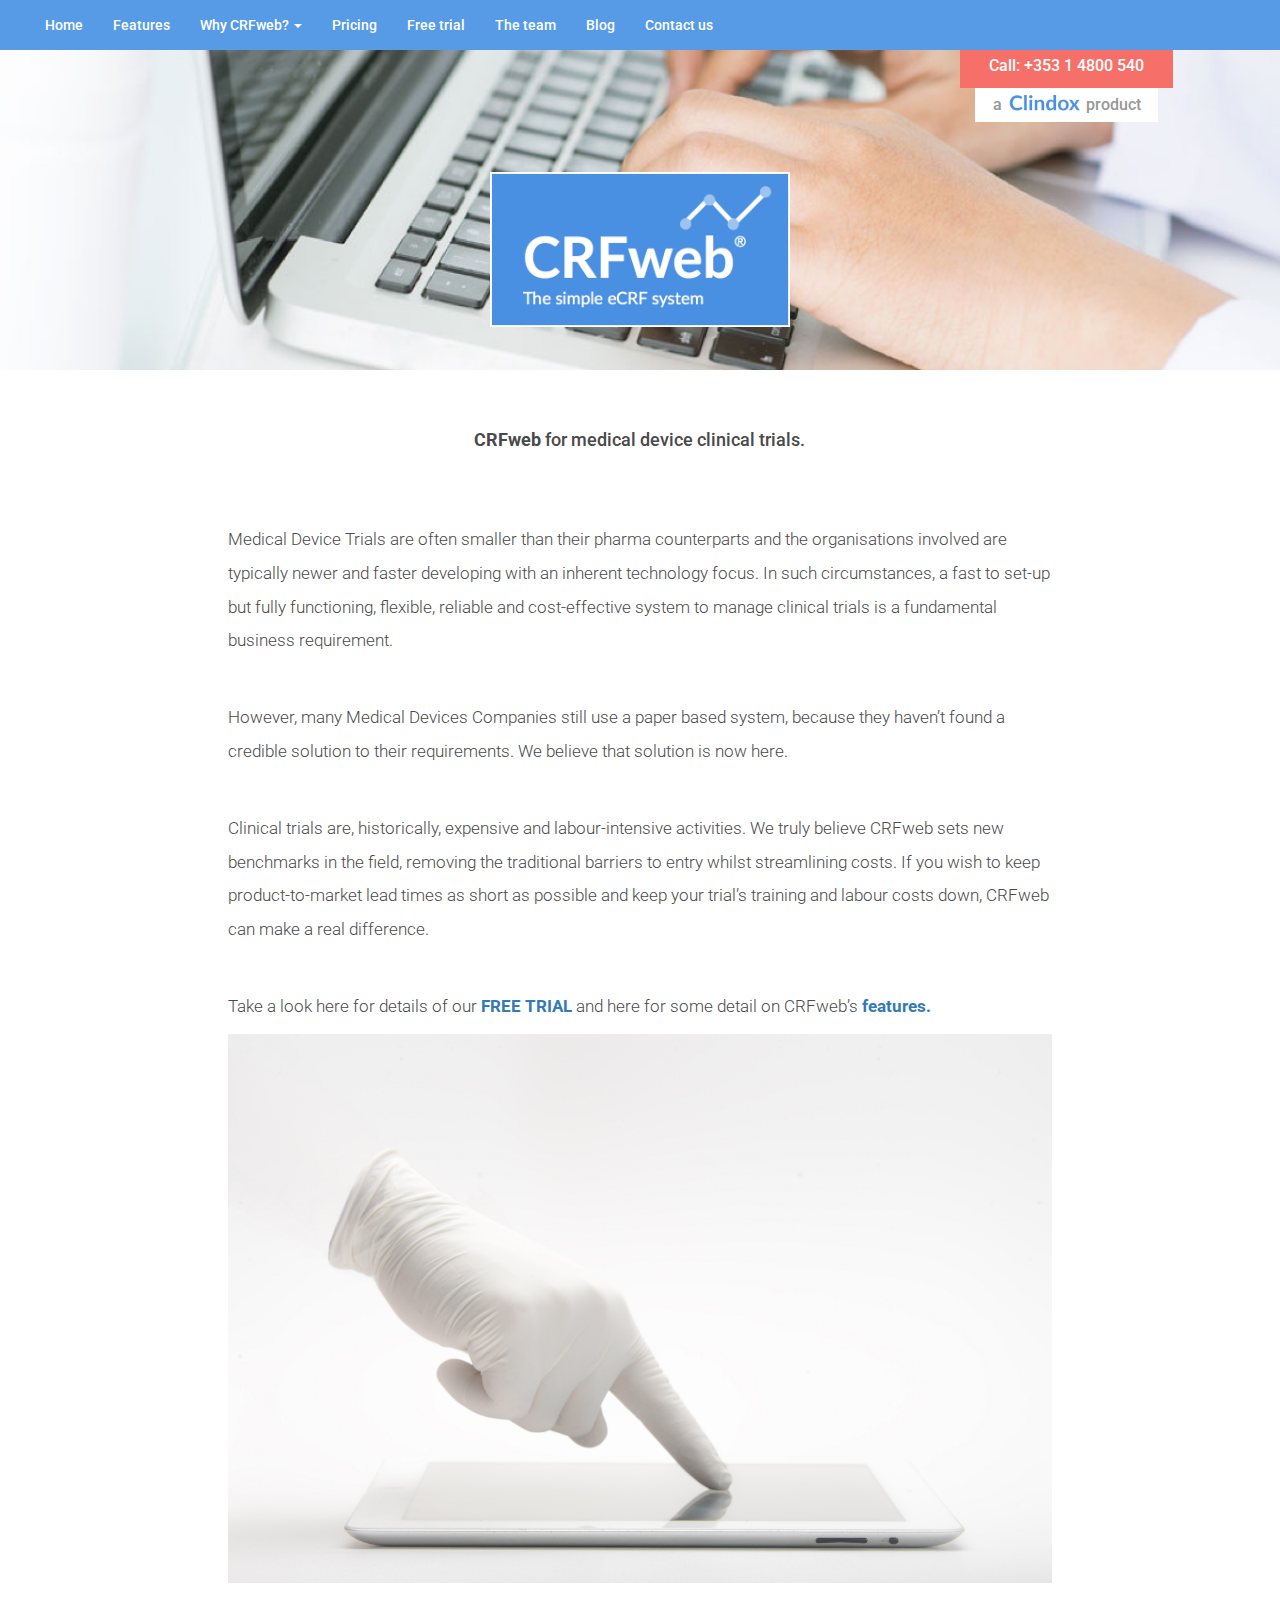
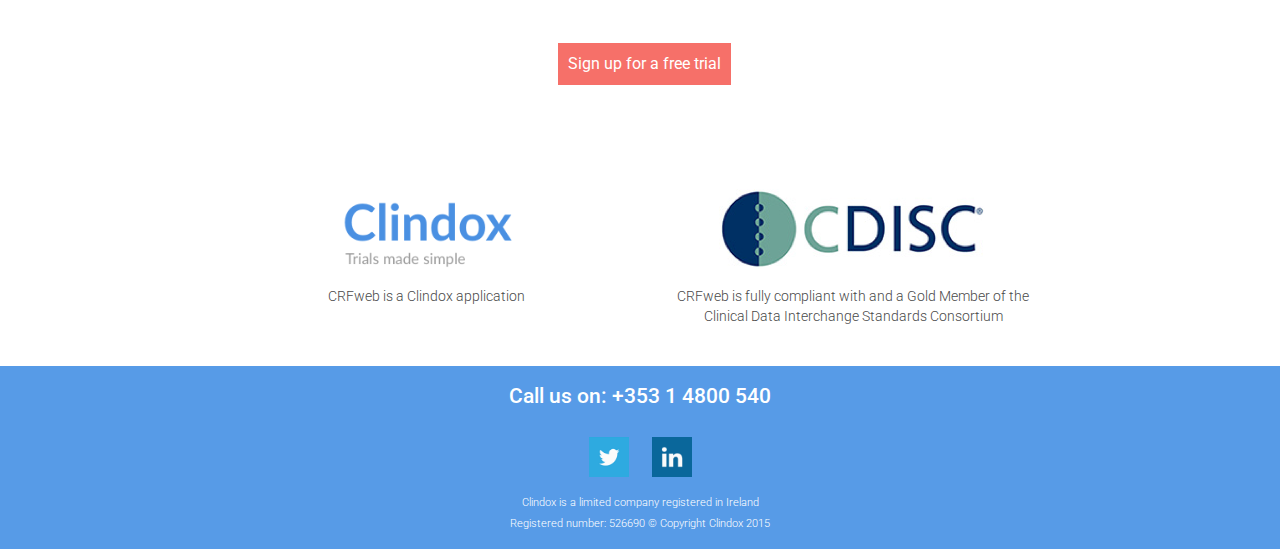
<file: crfweb.ie/medical-device-clinical-trial-software/index.html>
<!DOCTYPE html>
<html lang="en">
  <head>
    <meta charset="utf-8">
    <meta http-equiv="X-UA-Compatible" content="IE=edge">
    <meta name="viewport" content="width=device-width, initial-scale=1">
    <meta name="keywords" content="clinical trial software, clinical research, clinical data capture, clinical data management, electronic data capture, EDC, EDC software, case report forms, crf, ecrf, CTMS, clinical trial management system, medical device company, medical device trial, medical device research, mdc, clindox, webcrf">
    <meta name="description" content="Looking for medical device clinical trial software? CRFweb is fast to set-up, simple to use and incredibly cost effect. Free Trial of your CRF. Visit us today">
    <link rel="icon" type="image/ico" href="../graphics/favicon.ico" />
    <title>Medical devices clinical trial software | CRFweb</title>

    <!-- Bootstrap -->
    <link href="../css/bootstrap.min.css" rel="stylesheet">

		<!-- Google fonts -->
		<link href='http://fonts.googleapis.com/css?family=Lato:300,400,700|Roboto:400,300,700' rel='stylesheet' type='text/css'>

		<!-- Custom styles -->
    <link href="../css/style.css" rel="stylesheet">

		<!-- Font awesome -->
		<link rel="stylesheet" href="http://maxcdn.bootstrapcdn.com/font-awesome/4.3.0/css/font-awesome.min.css">

    <!-- HTML5 shim and Respond.js for IE8 support of HTML5 elements and media queries -->
    <!-- WARNING: Respond.js doesn't work if you view the page via file:// -->
    <!--[if lt IE 9]>
      <script src="https://oss.maxcdn.com/html5shiv/3.7.2/html5shiv.min.js"></script>
      <script src="https://oss.maxcdn.com/respond/1.4.2/respond.min.js"></script>
    <![endif]-->
  </head>
  <body>

    <nav class="navbar navbar-default crfnav">
      <div class="container-fluid">
        <!-- Brand and toggle get grouped for better mobile display -->
        <div class="navbar-header">
          <button type="button" class="navbar-toggle collapsed" data-toggle="collapse" data-target="#bs-example-navbar-collapse-1" aria-expanded="false">
            <span class="sr-only">Toggle navigation</span>
            <span class="icon-bar"></span>
            <span class="icon-bar"></span>
            <span class="icon-bar"></span>
          </button>
        </div>

        <!-- Collect the nav links, forms, and other content for toggling -->
        <div class="collapse navbar-collapse" id="bs-example-navbar-collapse-1">
          <ul class="nav navbar-nav">
            <li><a href="../">Home</a></li>
            <li><a href="../clinical-trial-software-features">Features</a></li>
            <li class="dropdown">
              <a href="#" class="dropdown-toggle" data-toggle="dropdown" role="button" aria-haspopup="true" aria-expanded="false">Why CRFweb? <span class="caret"></span></a>
              <ul class="dropdown-menu">
                <li><a href="../why-ecrf-software-system">Why choose CRFweb?</a></li>
                <li role="separator" class="divider"></li>
                <li><a href="../who-is-it-for">Who is it for?</a></li>
                <li role="separator" class="divider"></li>
                <li><a href="../medical-device-clinical-trial-software">For medical device clinical trials</a></li>
                <li role="separator" class="divider"></li>
                <li><a href="../replace-your-clinical-trial-paper-crf-design-template">Replace your paper CRFs</a></li>
              </ul>
            </li>
            <li><a href="/pricing">Pricing</a></li>
  					<li><a href="/free-trial">Free trial</a></li>
            <li><a href="http://www.clindox.com/the-team.html" target="_blank">The team</a></li>
            <li><a href="http://crfweb.tumblr.com/" target="_blank">Blog</a></li>
            <li><a href="http://www.clindox.com/contact-us.html" target="_blank">Contact us</a></li>
          </ul>

        </div><!-- /.navbar-collapse -->
      </div><!-- /.container-fluid -->
    </nav>

    <div class="phone col-md-2 col-md-offset-9 red-static">
      <p>Call: +353 1 4800 540</p>
    </div>

    <div class="phone col-md-2 col-md-offset-9">
      <p class="white">a <img src="../graphics/clindox-logo-nav.png" alt="Clindox logo" width="80px"/>product</p>
    </div>

    <div class="jumbotron-crfweb">
      <h1>medical device - clinical trial software</h1>
			<img class="logo-page" src="../graphics/crfweb-logo.png" width="300px"/>
		</div>

		<div class="row">
			<br />
			<div class="col-md-8 col-md-offset-2 intro left">
				<h4><strong>CRFweb</strong> for medical device clinical trials.</h4>
        <br />
        <p>Medical Device Trials are often smaller than their pharma counterparts and the organisations involved are typically newer and faster developing with an inherent technology focus. In such circumstances, a fast to set-up but fully functioning, flexible, reliable and cost-effective system to manage clinical trials is a fundamental business requirement.</p>
        <br />
        <p>However, many Medical Devices Companies still use a paper based system, because they haven’t found a credible solution to their requirements. We believe that solution is now here.</p>
        <br />
        <p>Clinical trials are, historically, expensive and labour-intensive activities. We truly believe CRFweb sets new benchmarks in the field, removing the traditional barriers to entry whilst streamlining costs. If you wish to keep product-to-market lead times as short as possible and keep your trial’s training and labour costs down, CRFweb can make a real difference.</p>
        <br />
        <p>Take a look here for details of our <strong><a href="../free-trial.html">FREE TRIAL</a></strong> and here for some detail on CRFweb’s <strong><a href="/features.html">features.</a></strong></p>
        <img src="../graphics/device.jpg" alt="medical device clinical trial software" width="100%" />
			</div>

      <div class="col-md-4 col-md-offset-5 bottom">
        <a class="btn btn-default red" href="../free-trial.html" role="button">Sign up for a free trial</a>
      </div>

		</div>

    <div class="row">
      <div class="col-md-4 col-md-offset-2 cdisc">
				<a href="http://www.clindox.com" target="_blank"><img src="../graphics/clindox-logo.png" width="200px" /></a>
			</div>
			<div class="col-md-4 cdisc">
				<img src="../graphics/cdisc.png" />
			</div>
		</div>
    <div class="row">
      <div class="col-md-4 col-md-offset-2 cdisc">
				<p>CRFweb is a Clindox application</p>
			</div>
			<div class="col-md-4 cdisc">
				<p>CRFweb is fully compliant with and a Gold Member of the <br />Clinical Data Interchange Standards Consortium</p>
			</div>
		</div>

		<div class="row footer">
      <p class="phone-footer">Call us on: +353 1 4800 540</p>
      <div class="social">
        <a href="https://twitter.com/clindox"><img src="../graphics/twitter.png" width="40px" class="mr"></a>
        <a href="https://www.linkedin.com/company/2965913?trk=prof-exp-company-name"><img src="../graphics/linkedin.png" width="40px"></a>
      </div>
      <p>Clindox is a limited company registered in Ireland</p>
			<p>Registered number: 526690 © Copyright Clindox 2015</p>
		</div>

    <!-- Google Analytics Code -->
    <script>
      (function(i,s,o,g,r,a,m){i['GoogleAnalyticsObject']=r;i[r]=i[r]||function(){
      (i[r].q=i[r].q||[]).push(arguments)},i[r].l=1*new Date();a=s.createElement(o),
      m=s.getElementsByTagName(o)[0];a.async=1;a.src=g;m.parentNode.insertBefore(a,m)
      })(window,document,'script','//www.google-analytics.com/analytics.js','ga');
      ga('create', 'UA-52590376-3', 'auto');
      ga('send', 'pageview');
    </script>

    <!-- jQuery (necessary for Bootstrap's JavaScript plugins) -->
    <script src="https://ajax.googleapis.com/ajax/libs/jquery/1.11.2/jquery.min.js"></script>
    <!-- Include all compiled plugins (below), or include individual files as needed -->
    <script src="../js/bootstrap.min.js"></script>
  </body>
</html>
</file>
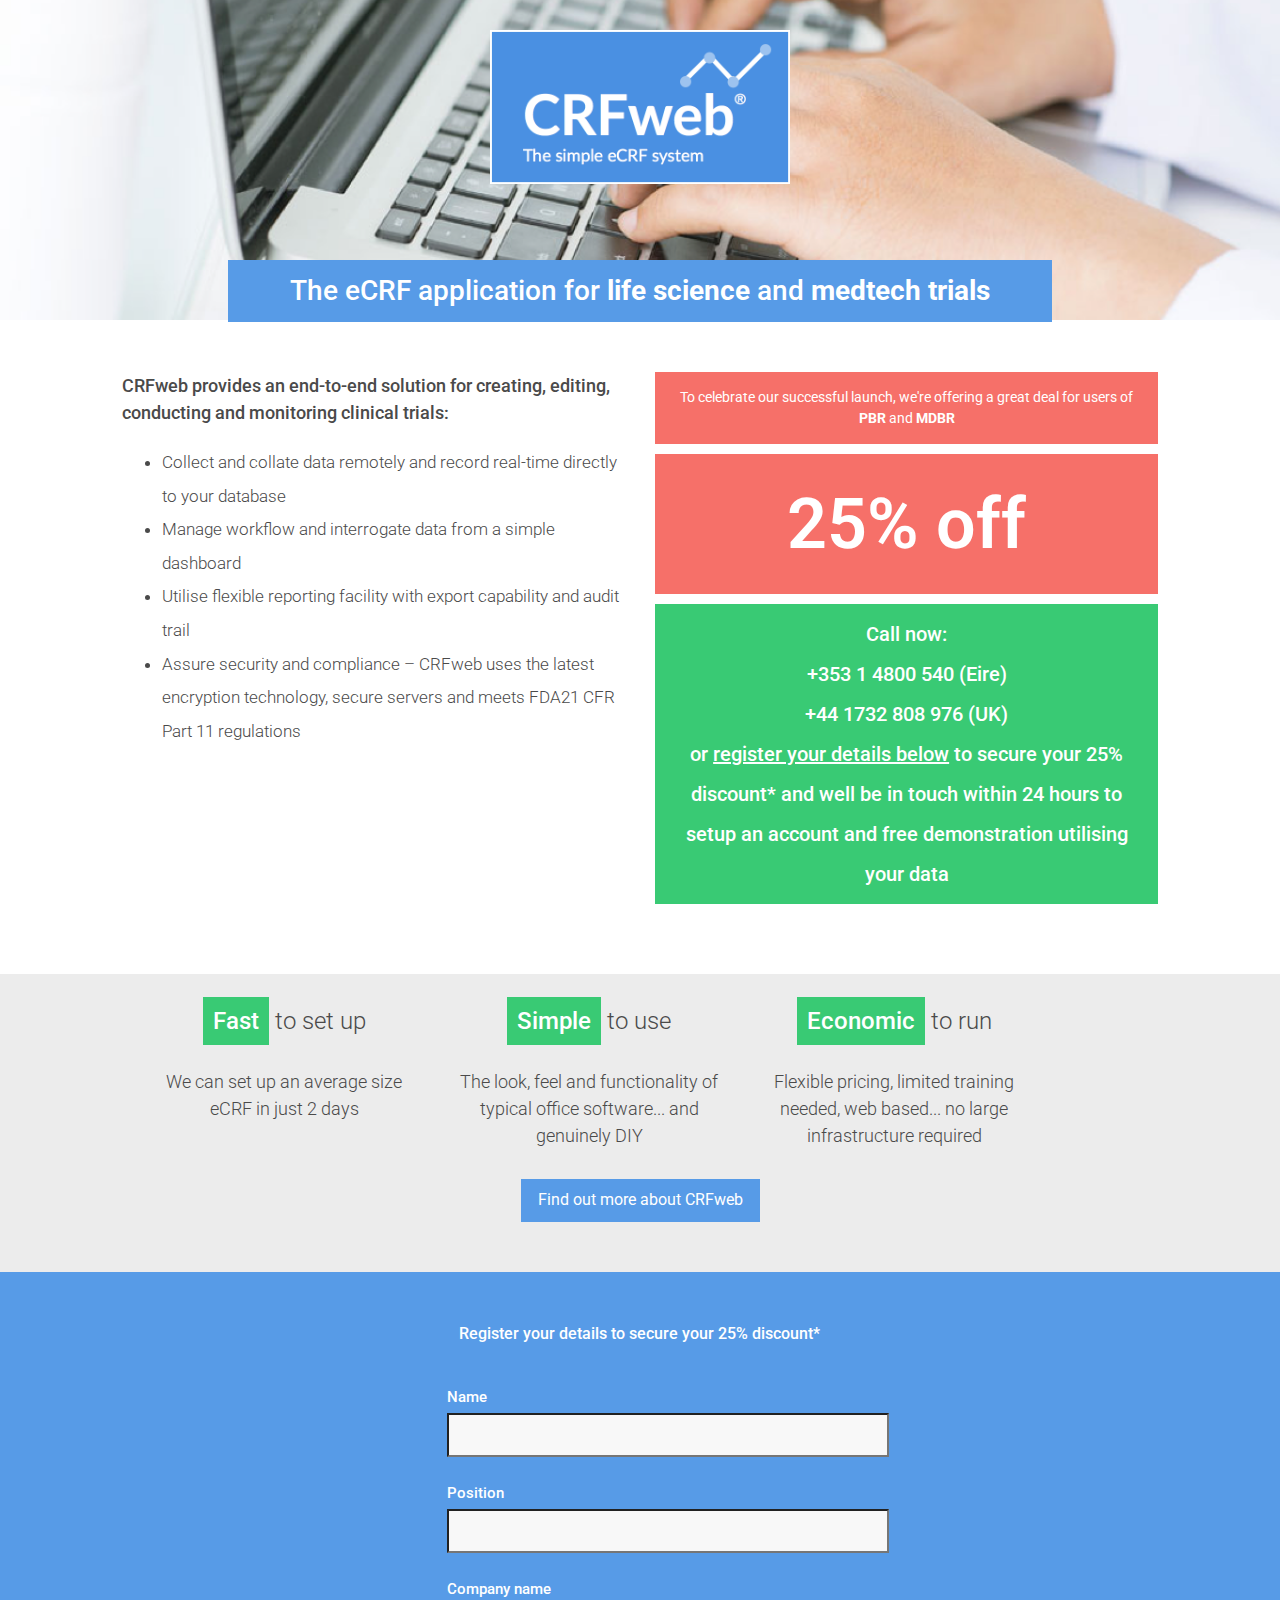
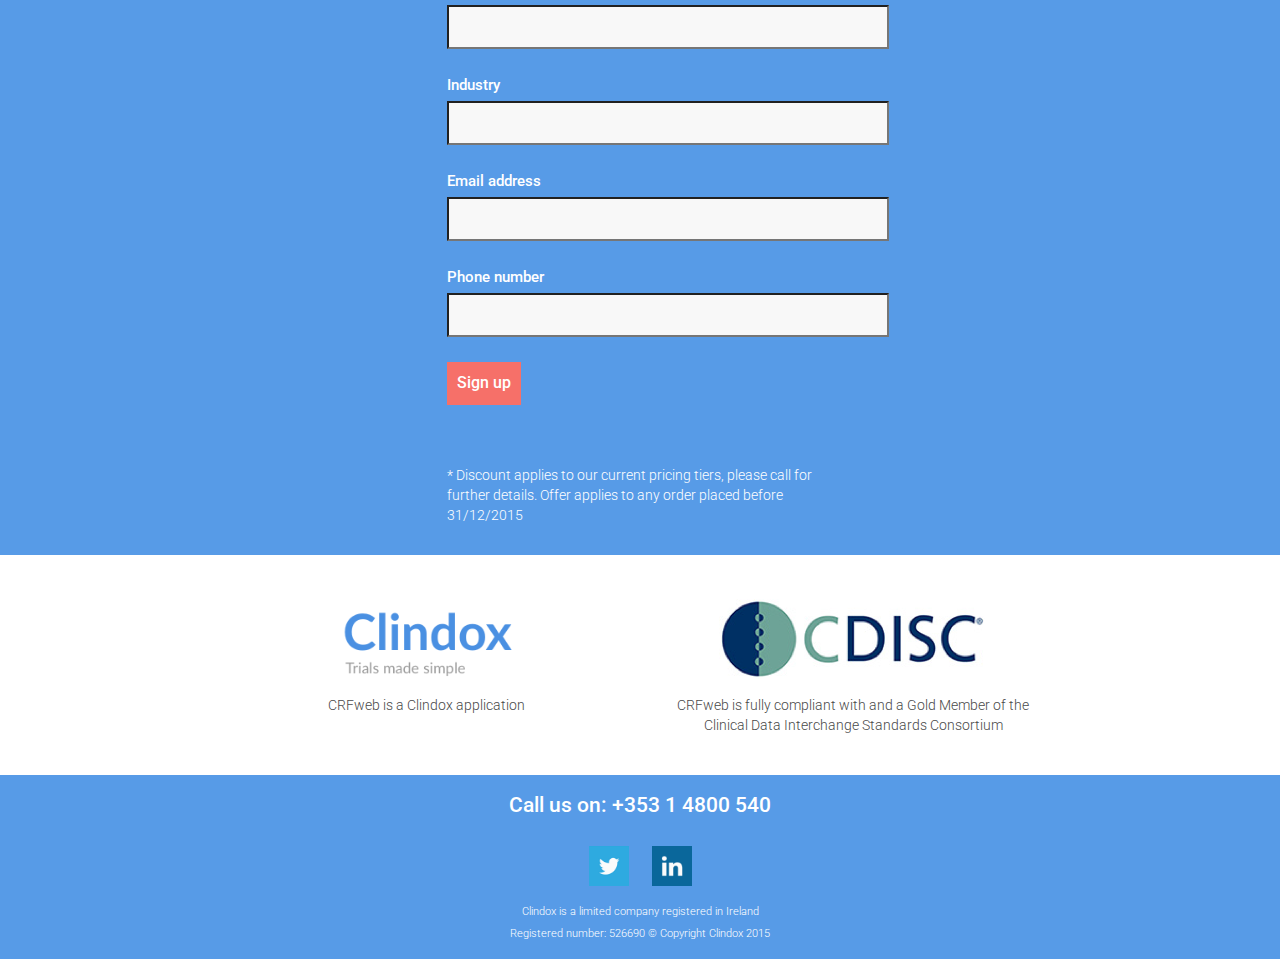
<file: crfweb.ie/pbroffer/index.html>
<!DOCTYPE html>
<html lang="en">
  <head>
    <meta charset="utf-8">
    <meta http-equiv="X-UA-Compatible" content="IE=edge">
    <meta name="viewport" content="width=device-width, initial-scale=1">
    <meta name="keywords" content="clinical trial software, clinical research, clinical data capture, clinical data management, electronic data capture, EDC, EDC software, case report forms, crf, ecrf, CTMS, clinical trial management system, medical device company, medical device trial, medical device research, mdc, clindox, webcrf">
    <link rel="icon" type="image/ico" href="graphics/favicon.ico" />
    <title>CRFweb - The simple eCRF system</title>

    <!-- Bootstrap -->
    <link href="../css/bootstrap.min.css" rel="stylesheet">

		<!-- Google fonts -->
		<link href='http://fonts.googleapis.com/css?family=Lato:300,400,700|Roboto:400,300,700' rel='stylesheet' type='text/css'>

		<!-- Custom styles -->
    <link href="../css/style.css" rel="stylesheet">

		<!-- Font awesome -->
		<link rel="stylesheet" href="http://maxcdn.bootstrapcdn.com/font-awesome/4.3.0/css/font-awesome.min.css">

    <!-- HTML5 shim and Respond.js for IE8 support of HTML5 elements and media queries -->
    <!-- WARNING: Respond.js doesn't work if you view the page via file:// -->
    <!--[if lt IE 9]>
      <script src="https://oss.maxcdn.com/html5shiv/3.7.2/html5shiv.min.js"></script>
      <script src="https://oss.maxcdn.com/respond/1.4.2/respond.min.js"></script>
    <![endif]-->
  </head>
  <body>
		<div class="jumbotron-crfweb higher">
      <a href="/"><img class="logo-page" src="../graphics/crfweb-logo.png" width="300px"/></a>
		</div>

		<div class="row">
			<div class="col-md-8 col-md-offset-2 home-hero-offer">
        <h3 class="blue-static-offer">The eCRF application for <strong>life science</strong> and <strong>medtech trials</strong></h3>
			</div>

			<div class="col-md-5 col-md-offset-1 intro-offer left">
        <h4 class="left">CRFweb provides an end-to-end solution for creating, editing, conducting and monitoring clinical trials:</h4>
        <ul>
          <li>Collect and collate data remotely and record real-time directly to your database</li>
          <li>Manage workflow and interrogate data from a simple dashboard</li>
          <li>Utilise flexible reporting facility with export capability and audit trail</li>
          <li>Assure security and compliance – CRFweb uses the latest encryption technology, secure servers and meets FDA21 CFR Part 11 regulations</li>
        </ul>
			</div>
      <div class="col-md-5 intro-offer">
        <p class="offer-details">To celebrate our successful launch, we're offering a great deal for users of <strong>PBR</strong> and <strong>MDBR</strong></p>
        <p class="offer">25% off</p>
        <p class="call-out">
          Call now: <br>+353 1 4800 540 (Eire) <br> +44 1732 808 976 (UK) <br>or <a href="#sign-up" class="smoothScroll">register your details below</a> to secure your 25% discount* and well be in touch within 24 hours to setup an account and free demonstration utilising your data
        </p>
			</div>
		</div>

		<div class="row find-out-more">
			<div class="col-md-3 col-md-offset-1">
        <p><span>Fast</span> to set up</p>
        <p class="smaller">
          We can set up an average size eCRF in just 2 days
        </p>
      </div>
      <div class="col-md-3">
        <p><span>Simple</span> to use</p>
        <p class="smaller">
          The look, feel and functionality of typical office software... and genuinely DIY
        </p>
      </div>
      <div class="col-md-3">
        <p><span>Economic</span> to run</p>
        <p class="smaller">
          Flexible pricing, limited training needed, web based... no large infrastructure required
        </p>
      </div>
      <br />
      <a class="btn btn-default blue extra-padding" href="/features.html" role="button" target="_blank">Find out more about CRFweb</a>
		</div>

    <div id="sign-up" class="row">
      <div class="col-md-4 col-md-offset-4 trial-form">
        <h4>Register your details to secure your 25% discount*</h4>
        <div id="mc_embed_signup">
        <form action="//timbrazier.us10.list-manage.com/subscribe/post?u=7fecb396767636d9015ba1e4d&amp;id=40774cae7f" method="post" id="mc-embedded-subscribe-form" name="mc-embedded-subscribe-form" class="validate" target="_blank" novalidate>
            <div id="mc_embed_signup_scroll">
        <div class="mc-field-group">
        	<label for="mce-NAME">Name </label>
        	<input type="text" value="" name="NAME" class="" id="mce-NAME" size="50">
        </div>
        <div class="mc-field-group">
        	<label for="mce-POS">Position </label>
        	<input type="text" value="" name="POS" class="" id="mce-POS" size="50">
        </div>
        <div class="mc-field-group">
        	<label for="mce-COMP">Company name </label>
        	<input type="text" value="" name="COMP" class="" id="mce-COMP" size="50">
        </div>
        <div class="mc-field-group">
        	<label for="mce-INDUS">Industry </label>
        	<input type="text" value="" name="INDUS" class="" id="mce-INDUS" size="50">
        </div>
        <div class="mc-field-group">
        	<label for="mce-EMAIL">Email address  <span class="asterisk">*</span>
        </label>
        	<input type="email" value="" name="EMAIL" class="required email" id="mce-EMAIL" size="50">
        </div>
        <div class="mc-field-group">
        	<label for="mce-PHONE">Phone number </label>
        	<input type="text" value="" name="PHONE" class="" id="mce-PHONE" size="50">
        </div>
        	<div id="mce-responses" class="clear">
        		<div class="response" id="mce-error-response" style="display:none"></div>
        		<div class="response" id="mce-success-response" style="display:none"></div>
        	</div>    <!-- real people should not fill this in and expect good things - do not remove this or risk form bot signups-->
            <div style="position: absolute; left: -5000px;"><input type="text" name="b_7fecb396767636d9015ba1e4d_40774cae7f" tabindex="-1" value=""></div>
            <div class="clear"><input type="submit" value="Sign up" name="subscribe" id="mc-embedded-subscribe" class="btn-form red"></div>
            </div>
        </form>
          <p class="terms">
            * Discount applies to our current pricing tiers, please call for further details. Offer applies to any order placed before 31/12/2015
          </p>
          <br>
        </div>
      </div>
    </div>

		<div class="row">
      <div class="col-md-4 col-md-offset-2 cdisc">
				<a href="http://www.clindox.com" target="_blank"><img src="../graphics/clindox-logo.png" width="200px" /></a>
			</div>
			<div class="col-md-4 cdisc">
				<img src="../graphics/cdisc.png" />
			</div>
		</div>
    <div class="row">
      <div class="col-md-4 col-md-offset-2 cdisc">
				<p>CRFweb is a Clindox application</p>
			</div>
			<div class="col-md-4 cdisc">
				<p>CRFweb is fully compliant with and a Gold Member of the <br />Clinical Data Interchange Standards Consortium</p>
			</div>
		</div>

		<div class="row footer">
      <p class="phone-footer">Call us on: +353 1 4800 540</p>
      <div class="social">
        <a href="https://twitter.com/clindox"><img src="../graphics/twitter.png" width="40px" class="mr"></a>
        <a href="https://www.linkedin.com/company/2965913?trk=prof-exp-company-name"><img src="../graphics/linkedin.png" width="40px"></a>
      </div>
      <p>Clindox is a limited company registered in Ireland</p>
			<p>Registered number: 526690 © Copyright Clindox 2015</p>
		</div>

    <!-- Google Analytics Code -->
    <script>
      (function(i,s,o,g,r,a,m){i['GoogleAnalyticsObject']=r;i[r]=i[r]||function(){
      (i[r].q=i[r].q||[]).push(arguments)},i[r].l=1*new Date();a=s.createElement(o),
      m=s.getElementsByTagName(o)[0];a.async=1;a.src=g;m.parentNode.insertBefore(a,m)
      })(window,document,'script','//www.google-analytics.com/analytics.js','ga');
      ga('create', 'UA-52590376-3', 'auto');
      ga('send', 'pageview');
    </script>

    <!-- jQuery (necessary for Bootstrap's JavaScript plugins) -->
    <script src="https://ajax.googleapis.com/ajax/libs/jquery/1.11.2/jquery.min.js"></script>
    <!-- Include all compiled plugins (below), or include individual files as needed -->
    <script src="../js/bootstrap.min.js"></script>
    <!-- Include jQuery Smooth Scroll -->
    <script type="text/javascript" src="../scripts/smoothscroll.js"></script>
    <!-- MailChimp form validation -->
    <script type='text/javascript' src='//s3.amazonaws.com/downloads.mailchimp.com/js/mc-validate.js'></script>
    <script type='text/javascript'>(function($) {window.fnames = new Array(); window.ftypes = new Array();fnames[1]='NAME';ftypes[1]='text';fnames[2]='POS';ftypes[2]='text';fnames[3]='COMP';ftypes[3]='text';fnames[4]='INDUS';ftypes[4]='text';fnames[0]='EMAIL';ftypes[0]='email';fnames[6]='PHONE';ftypes[6]='text';}(jQuery));var $mcj = jQuery.noConflict(true);</script>
  </body>
</html>
</file>
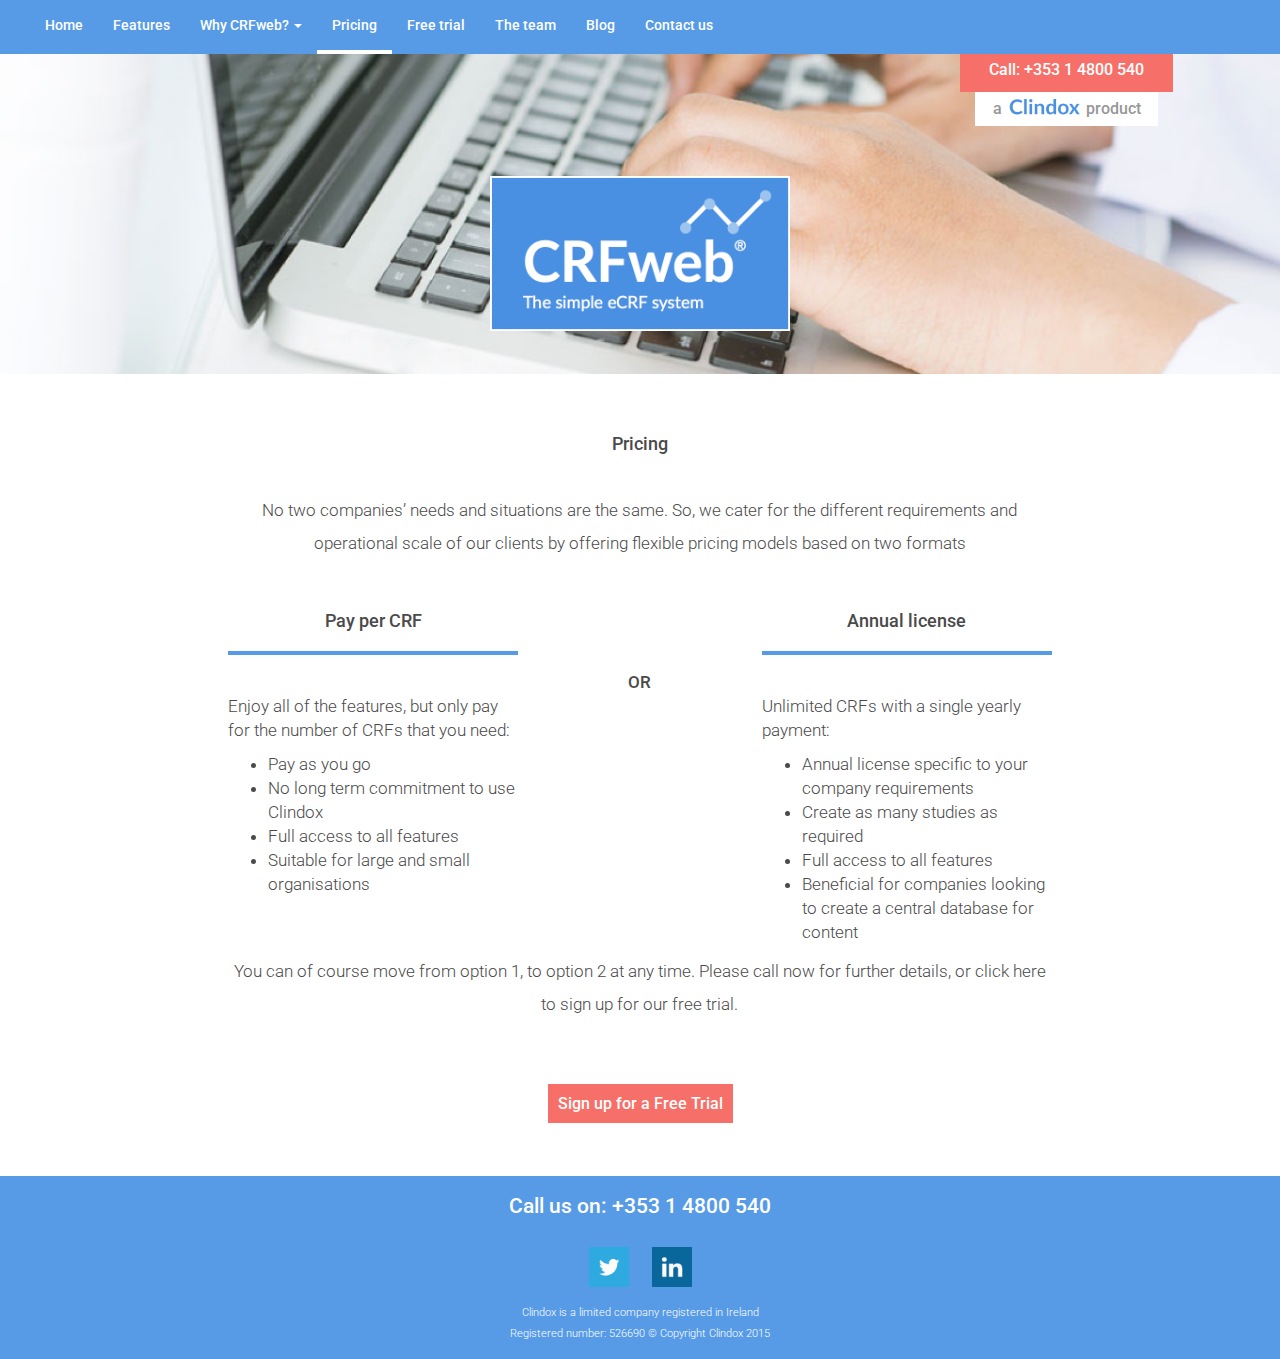
<file: crfweb.ie/pricing/index.html>
<!DOCTYPE html>
<html lang="en">
  <head>
    <meta charset="utf-8">
    <meta http-equiv="X-UA-Compatible" content="IE=edge">
    <meta name="viewport" content="width=device-width, initial-scale=1">
    <meta name="keywords" content="clinical trial software, clinical research, clinical data capture, clinical data management, electronic data capture, EDC, EDC software, case report forms, crf, ecrf, CTMS, clinical trial management system, medical device company, medical device trial, medical device research, mdc, clindox, webcrf">
    <link rel="icon" type="image/ico" href="../graphics/favicon.ico" />
    <title>CRFweb - clinical trial software system from Clindox</title>

    <!-- Bootstrap -->
    <link href="../css/bootstrap.min.css" rel="stylesheet">

		<!-- Google fonts -->
		<link href='http://fonts.googleapis.com/css?family=Lato:300,400,700|Roboto:400,300,700' rel='stylesheet' type='text/css'>

		<!-- Custom styles -->
    <link href="../css/style.css" rel="stylesheet">

		<!-- Font awesome -->
		<link rel="stylesheet" href="http://maxcdn.bootstrapcdn.com/font-awesome/4.3.0/css/font-awesome.min.css">

    <!-- HTML5 shim and Respond.js for IE8 support of HTML5 elements and media queries -->
    <!-- WARNING: Respond.js doesn't work if you view the page via file:// -->
    <!--[if lt IE 9]>
      <script src="https://oss.maxcdn.com/html5shiv/3.7.2/html5shiv.min.js"></script>
      <script src="https://oss.maxcdn.com/respond/1.4.2/respond.min.js"></script>
    <![endif]-->
  </head>
  <body>

    <nav class="navbar navbar-default crfnav">
      <div class="container-fluid">
        <!-- Brand and toggle get grouped for better mobile display -->
        <div class="navbar-header">
          <button type="button" class="navbar-toggle collapsed" data-toggle="collapse" data-target="#bs-example-navbar-collapse-1" aria-expanded="false">
            <span class="sr-only">Toggle navigation</span>
            <span class="icon-bar"></span>
            <span class="icon-bar"></span>
            <span class="icon-bar"></span>
          </button>
        </div>

        <!-- Collect the nav links, forms, and other content for toggling -->
        <div class="collapse navbar-collapse" id="bs-example-navbar-collapse-1">
          <ul class="nav navbar-nav">
            <li><a href="../">Home</a></li>
            <li><a href="../clinical-trial-software-features">Features</a></li>
            <li class="dropdown">
              <a href="#" class="dropdown-toggle" data-toggle="dropdown" role="button" aria-haspopup="true" aria-expanded="false">Why CRFweb? <span class="caret"></span></a>
              <ul class="dropdown-menu">
                <li><a href="../why-ecrf-software-system">Why choose CRFweb?</a></li>
                <li role="separator" class="divider"></li>
                <li><a href="../who-is-it-for">Who is it for?</a></li>
                <li role="separator" class="divider"></li>
                <li><a href="../medical-device-clinical-trial-software">For medical device clinical trials</a></li>
                <li role="separator" class="divider"></li>
                <li><a href="../replace-your-clinical-trial-paper-crf-design-template">Replace your paper CRFs</a></li>
              </ul>
            </li>
            <li><a href="/pricing" class="active-nav">Pricing</a></li>
  					<li><a href="/free-trial">Free trial</a></li>
            <li><a href="http://www.clindox.com/the-team.html" target="_blank">The team</a></li>
            <li><a href="http://crfweb.tumblr.com/" target="_blank">Blog</a></li>
            <li><a href="http://www.clindox.com/contact-us.html" target="_blank">Contact us</a></li>
          </ul>

        </div><!-- /.navbar-collapse -->
      </div><!-- /.container-fluid -->
    </nav>

    <div class="phone col-md-2 col-md-offset-9 red-static">
      <p>Call: +353 1 4800 540</p>
    </div>

    <div class="phone col-md-2 col-md-offset-9">
      <p class="white">a <img src="../graphics/clindox-logo-nav.png" alt="Clindox logo" width="80px"/>product</p>
    </div>

    <div class="jumbotron-crfweb">
			<img class="logo-page" src="../graphics/crfweb-logo.png" width="300px"/>
		</div>

		<div class="row">
			<br />
      <div class="col-md-8 col-md-offset-2 intro">
        <h4>Pricing</h4>
				<p>No two companies’ needs and situations are the same. So, we cater for the different requirements and operational scale of our clients by offering flexible pricing models based on two formats</p>
			</div>

      <div class="col-md-3 col-md-offset-2 price">
        <h4 class="trial">Pay per CRF</h4>
        <p>Enjoy all of the features, but only pay for the number of CRFs that you need:</p>
        <ul>
          <li>Pay as you go</li>
          <li>No long term commitment to use Clindox</li>
          <li>Full access to all features</li>
          <li>Suitable for large and small organisations</li>
        </ul>
      </div>

      <div class="col-md-2 price or">
        <p>OR</p>
      </div>

      <div class="col-md-3 price">
        <h4 class="trial">Annual license</h4>
        <p>Unlimited CRFs with a single yearly payment:</p>
        <ul>
          <li>Annual license specific to your company requirements</li>
          <li>Create as many studies as required</li>
          <li>Full access to all features</li>
          <li>Beneficial for companies looking to create a central database for content</li>
        </ul>
      </div>

      <div class="col-md-8 col-md-offset-2 intro">
				<p>You can of course move from option 1, to option 2 at any time. Please call now for further details, or click here to sign up for our free trial.</p>
			</div>

      <div class="col-md-5 col-md-offset-5 price bottom">
        <a href="../free-trial" class="btn-red">Sign up for a Free Trial</a>
      </div>

		</div>

		<div class="row footer clear">
      <p class="phone-footer">Call us on: +353 1 4800 540</p>
      <div class="social">
        <a href="https://twitter.com/clindox"><img src="../graphics/twitter.png" width="40px" class="mr"></a>
        <a href="https://www.linkedin.com/company/2965913?trk=prof-exp-company-name"><img src="../graphics/linkedin.png" width="40px"></a>
      </div>
      <p>Clindox is a limited company registered in Ireland</p>
			<p>Registered number: 526690 © Copyright Clindox 2015</p>
		</div>

    <!-- Google Analytics Code -->
    <script>
      (function(i,s,o,g,r,a,m){i['GoogleAnalyticsObject']=r;i[r]=i[r]||function(){
      (i[r].q=i[r].q||[]).push(arguments)},i[r].l=1*new Date();a=s.createElement(o),
      m=s.getElementsByTagName(o)[0];a.async=1;a.src=g;m.parentNode.insertBefore(a,m)
      })(window,document,'script','//www.google-analytics.com/analytics.js','ga');
      ga('create', 'UA-52590376-3', 'auto');
      ga('send', 'pageview');
    </script>

    <!-- jQuery (necessary for Bootstrap's JavaScript plugins) -->
    <script src="https://ajax.googleapis.com/ajax/libs/jquery/1.11.2/jquery.min.js"></script>
    <!-- Include all compiled plugins (below), or include individual files as needed -->
    <script src="../js/bootstrap.min.js"></script>
  </body>
</html>
</file>
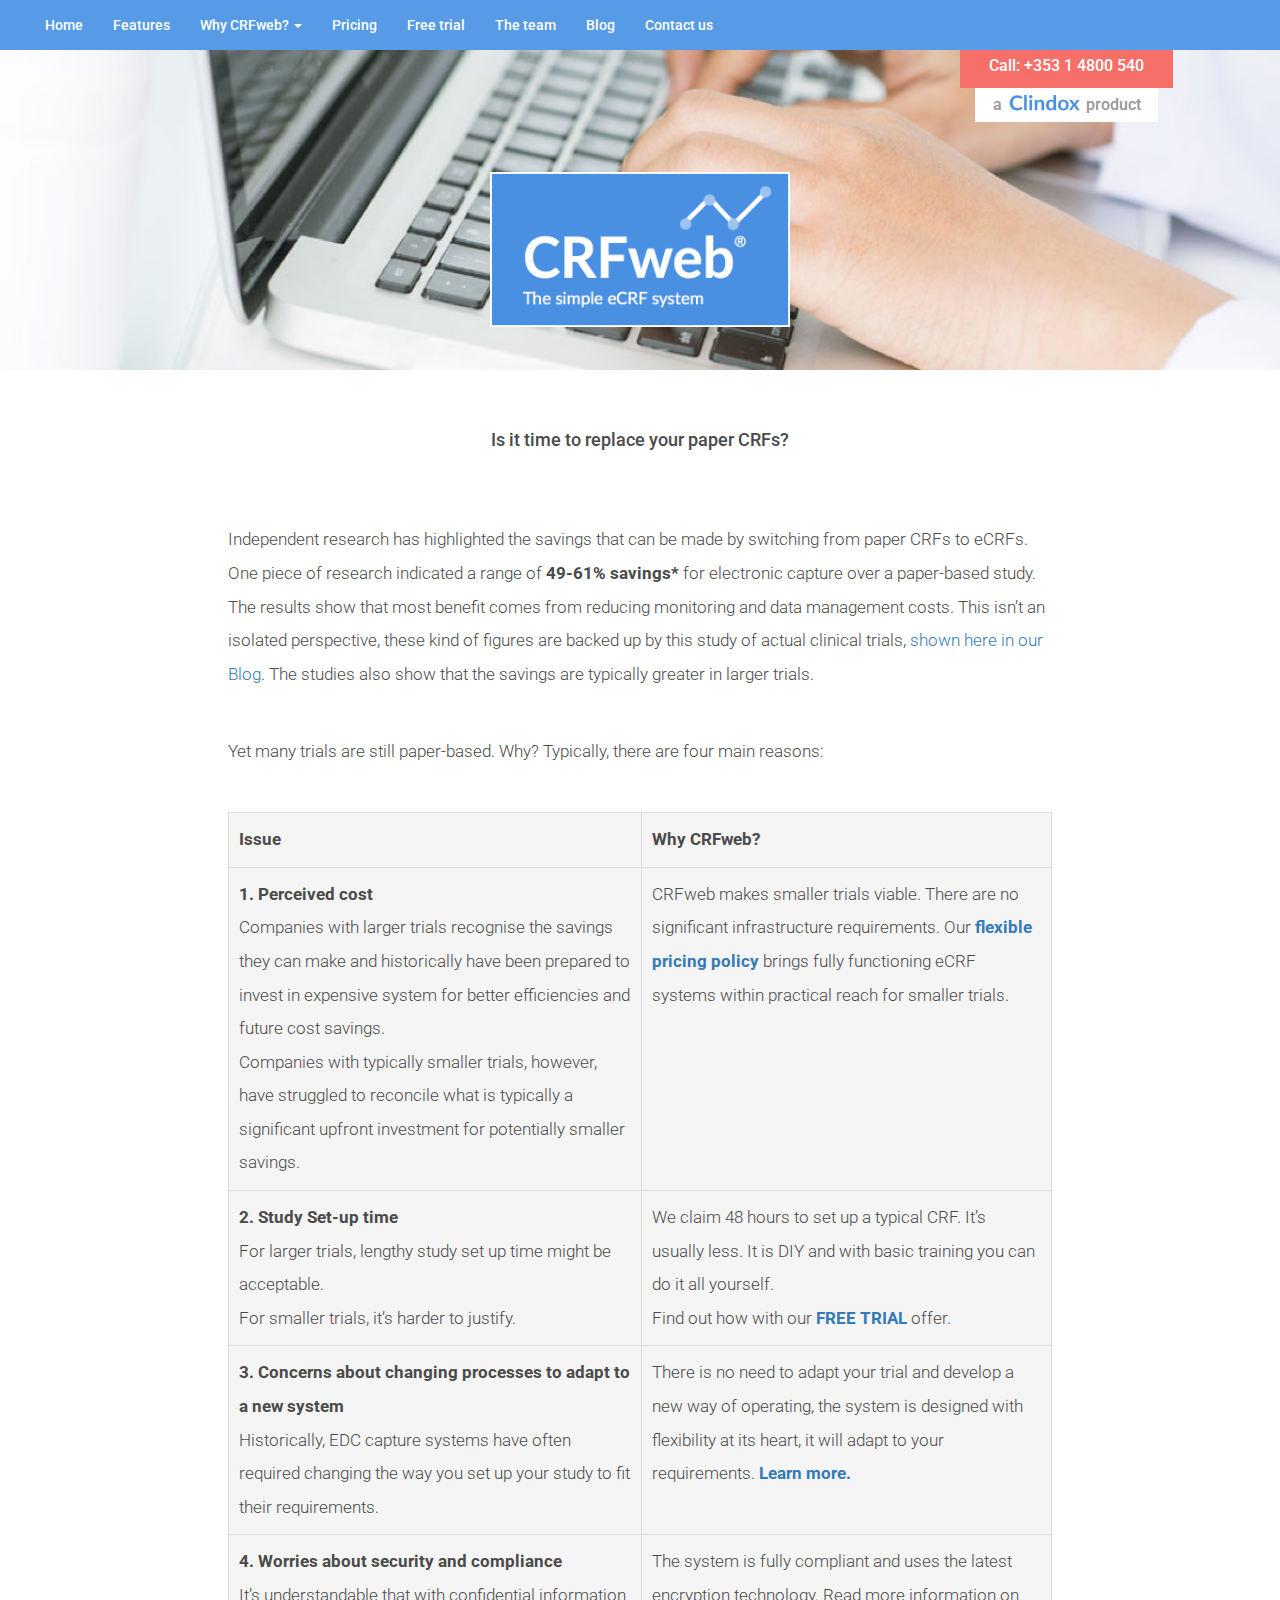
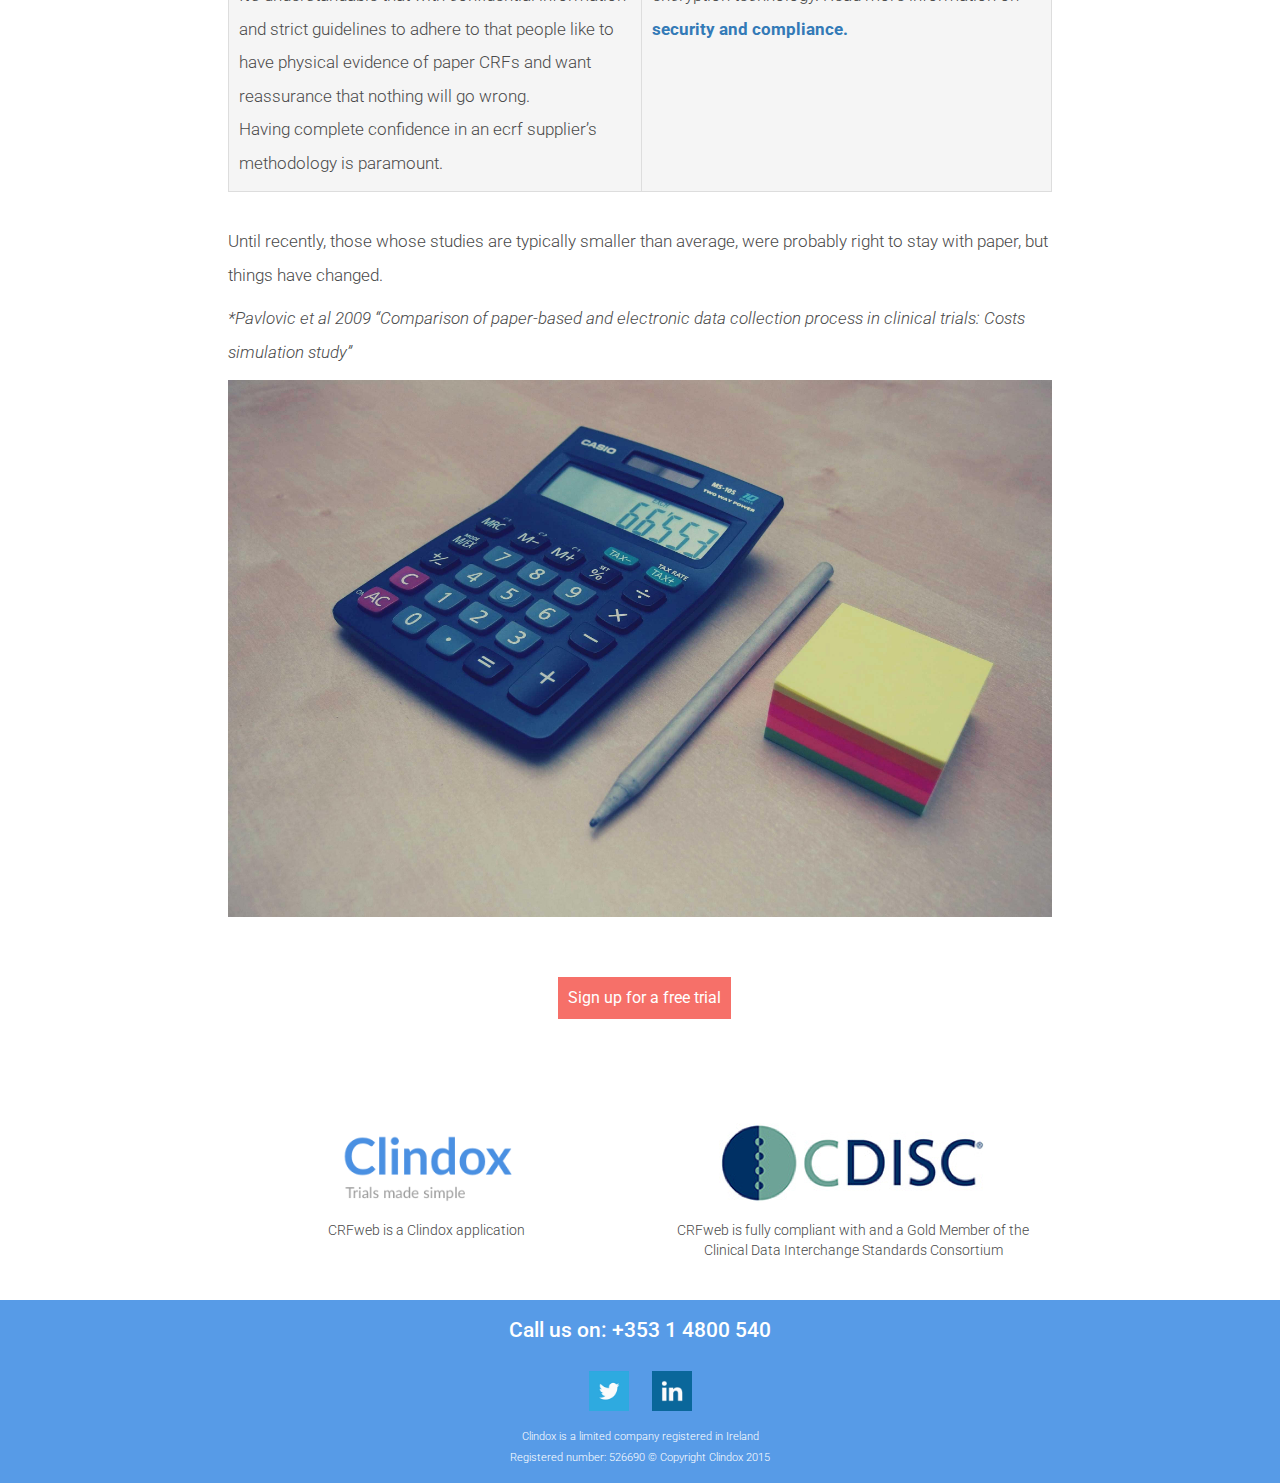
<file: crfweb.ie/replace-your-clinical-trial-paper-crf-design-template/index.html>
<!DOCTYPE html>
<html lang="en">
  <head>
    <meta charset="utf-8">
    <meta http-equiv="X-UA-Compatible" content="IE=edge">
    <meta name="viewport" content="width=device-width, initial-scale=1">
    <meta name="keywords" content="clinical trial software, clinical research, clinical data capture, clinical data management, electronic data capture, EDC, EDC software, case report forms, crf, ecrf, CTMS, clinical trial management system, medical device company, medical device trial, medical device research, mdc, clindox, webcrf">
    <meta name="description" content="Still using paper CRF?. With CRFweb, no trial is too small. It's fast to set-up, simple to use and very cost effective. Free Trial of your CRF. Visit us today.">
    <link rel="icon" type="image/ico" href="../graphics/favicon.ico" />
    <title>Clinical trial | paper CRF | design template | replace | CRFweb</title>

    <!-- Bootstrap -->
    <link href="../css/bootstrap.min.css" rel="stylesheet">

		<!-- Google fonts -->
		<link href='http://fonts.googleapis.com/css?family=Lato:300,400,700|Roboto:400,300,700' rel='stylesheet' type='text/css'>

		<!-- Custom styles -->
    <link href="../css/style.css" rel="stylesheet">

		<!-- Font awesome -->
		<link rel="stylesheet" href="http://maxcdn.bootstrapcdn.com/font-awesome/4.3.0/css/font-awesome.min.css">

    <!-- HTML5 shim and Respond.js for IE8 support of HTML5 elements and media queries -->
    <!-- WARNING: Respond.js doesn't work if you view the page via file:// -->
    <!--[if lt IE 9]>
      <script src="https://oss.maxcdn.com/html5shiv/3.7.2/html5shiv.min.js"></script>
      <script src="https://oss.maxcdn.com/respond/1.4.2/respond.min.js"></script>
    <![endif]-->
  </head>
  <body>

    <nav class="navbar navbar-default crfnav">
      <div class="container-fluid">
        <!-- Brand and toggle get grouped for better mobile display -->
        <div class="navbar-header">
          <button type="button" class="navbar-toggle collapsed" data-toggle="collapse" data-target="#bs-example-navbar-collapse-1" aria-expanded="false">
            <span class="sr-only">Toggle navigation</span>
            <span class="icon-bar"></span>
            <span class="icon-bar"></span>
            <span class="icon-bar"></span>
          </button>
        </div>

        <!-- Collect the nav links, forms, and other content for toggling -->
        <div class="collapse navbar-collapse" id="bs-example-navbar-collapse-1">
          <ul class="nav navbar-nav">
            <li><a href="../">Home</a></li>
            <li><a href="../clinical-trial-software-features">Features</a></li>
            <li class="dropdown">
              <a href="#" class="dropdown-toggle" data-toggle="dropdown" role="button" aria-haspopup="true" aria-expanded="false">Why CRFweb? <span class="caret"></span></a>
              <ul class="dropdown-menu">
                <li><a href="../why-ecrf-software-system">Why choose CRFweb?</a></li>
                <li role="separator" class="divider"></li>
                <li><a href="../who-is-it-for">Who is it for?</a></li>
                <li role="separator" class="divider"></li>
                <li><a href="../medical-device-clinical-trial-software">For medical device clinical trials</a></li>
                <li role="separator" class="divider"></li>
                <li><a href="../replace-your-clinical-trial-paper-crf-design-template">Replace your paper CRFs</a></li>
              </ul>
            </li>
            <li><a href="/pricing">Pricing</a></li>
  					<li><a href="/free-trial">Free trial</a></li>
            <li><a href="http://www.clindox.com/the-team.html" target="_blank">The team</a></li>
            <li><a href="http://crfweb.tumblr.com/" target="_blank">Blog</a></li>
            <li><a href="http://www.clindox.com/contact-us.html" target="_blank">Contact us</a></li>
          </ul>

        </div><!-- /.navbar-collapse -->
      </div><!-- /.container-fluid -->
    </nav>

    <div class="phone col-md-2 col-md-offset-9 red-static">
      <p>Call: +353 1 4800 540</p>
    </div>

    <div class="phone col-md-2 col-md-offset-9">
      <p class="white">a <img src="../graphics/clindox-logo-nav.png" alt="Clindox logo" width="80px"/>product</p>
    </div>

    <div class="jumbotron-crfweb">
      <h1>clinical trial - paper crf - design template - replace</h1>
			<img class="logo-page" src="../graphics/crfweb-logo.png" width="300px"/>
		</div>

		<div class="row">
			<br />
			<div class="col-md-8 col-md-offset-2 intro left">
				<h4>Is it time to replace your paper CRFs?</h4>
        <br />
        <p>Independent research has highlighted the savings that can be made by switching from paper CRFs to eCRFs. One piece of research indicated a range of <strong>49-61% savings*</strong> for electronic capture over a paper-based study. The results show that most benefit comes from reducing monitoring and data management costs. This isn’t an isolated perspective, these kind of figures are backed up by this study of actual clinical trials, <a href="http://crfweb.tumblr.com/post/133525213586/independent-research-on-costs-of-paper-crf-v-ecrf">shown here in our Blog</a>. The studies also show that the savings are typically greater in larger trials.</p>
        <br />
        <p>Yet many trials are still paper-based. Why? Typically, there are four main reasons:</p>
        <br />
        <table class="table-bordered">
          <tr>
            <td><strong>Issue</strong></td>
            <td><strong>Why CRFweb?</strong></td>
          </tr>
          <tr>
            <td><strong>1. Perceived cost</strong> <br /> Companies with larger trials recognise the savings they can make and historically have been prepared to invest in expensive system for better efficiencies and future cost savings. <br />Companies with typically smaller trials, however, have struggled to reconcile what is typically a significant upfront investment for potentially smaller savings.</td>
            <td>CRFweb makes smaller trials viable. There are no significant infrastructure requirements. Our <strong><a href="../pricing">flexible pricing policy</a></strong> brings fully functioning eCRF systems within practical reach for smaller trials.</td>
          </tr>
          <tr>
            <td><strong>2. Study Set-up time</strong> <br /> For larger trials, lengthy study set up time might be acceptable. <br />For smaller trials, it’s harder to justify.</td>
            <td>We claim 48 hours to set up a typical CRF. It’s usually less. It is DIY and with basic training you can do it all yourself. <br />Find out how with our <strong><a href="../free-trial">FREE TRIAL</a></strong> offer.</td>
          </tr>
          <tr>
            <td><strong>3. Concerns about changing processes to adapt to a new system</strong> <br /> Historically, EDC capture systems have often required changing the way you set up your study to fit their requirements.</td>
            <td>There is no need to adapt your trial and develop a new way of operating, the system is designed with flexibility at its heart, it will adapt to your requirements. <strong><a href="../clinical-trial-software-features">Learn more.</a></strong></td>
          </tr>
          <tr>
            <td><strong>4. Worries about security and compliance</strong> <br /> It’s understandable that with confidential information and strict guidelines to adhere to that people like to have physical evidence of paper CRFs and want reassurance that nothing will go wrong. <br />Having complete confidence in an ecrf supplier’s methodology is paramount.</td>
            <td>The system is fully compliant and uses the latest encryption technology. Read more information on <strong><a href="../clinical-trial-software-features">security and compliance.</a></strong></td>
          </tr>
        </table>
        <br />
        <p>
          Until recently, those whose studies are typically smaller than average, were probably right to stay with paper, but things have changed.
        </p>
        <p>
          <em>*Pavlovic et al 2009 “Comparison of paper-based and electronic data collection process in clinical trials: Costs simulation study”</em>
        </p>
        <img src="../graphics/paper.jpg" alt="replace your clinical trial paper crf design template" width="100%" />
			</div>

      <div class="col-md-4 col-md-offset-5 bottom">
        <a class="btn btn-default red" href="../free-trial" role="button">Sign up for a free trial</a>
      </div>

		</div>

    <div class="row">
      <div class="col-md-4 col-md-offset-2 cdisc">
				<a href="http://www.clindox.com" target="_blank"><img src="../graphics/clindox-logo.png" width="200px" /></a>
			</div>
			<div class="col-md-4 cdisc">
				<img src="../graphics/cdisc.png" />
			</div>
		</div>
    <div class="row">
      <div class="col-md-4 col-md-offset-2 cdisc">
				<p>CRFweb is a Clindox application</p>
			</div>
			<div class="col-md-4 cdisc">
				<p>CRFweb is fully compliant with and a Gold Member of the <br />Clinical Data Interchange Standards Consortium</p>
			</div>
		</div>

		<div class="row footer">
      <p class="phone-footer">Call us on: +353 1 4800 540</p>
      <div class="social">
        <a href="https://twitter.com/clindox"><img src="../graphics/twitter.png" width="40px" class="mr"></a>
        <a href="https://www.linkedin.com/company/2965913?trk=prof-exp-company-name"><img src="../graphics/linkedin.png" width="40px"></a>
      </div>
      <p>Clindox is a limited company registered in Ireland</p>
			<p>Registered number: 526690 © Copyright Clindox 2015</p>
		</div>

    <!-- Google Analytics Code -->
    <script>
      (function(i,s,o,g,r,a,m){i['GoogleAnalyticsObject']=r;i[r]=i[r]||function(){
      (i[r].q=i[r].q||[]).push(arguments)},i[r].l=1*new Date();a=s.createElement(o),
      m=s.getElementsByTagName(o)[0];a.async=1;a.src=g;m.parentNode.insertBefore(a,m)
      })(window,document,'script','//www.google-analytics.com/analytics.js','ga');
      ga('create', 'UA-52590376-3', 'auto');
      ga('send', 'pageview');
    </script>

    <!-- jQuery (necessary for Bootstrap's JavaScript plugins) -->
    <script src="https://ajax.googleapis.com/ajax/libs/jquery/1.11.2/jquery.min.js"></script>
    <!-- Include all compiled plugins (below), or include individual files as needed -->
    <script src="../js/bootstrap.min.js"></script>
  </body>
</html>
</file>
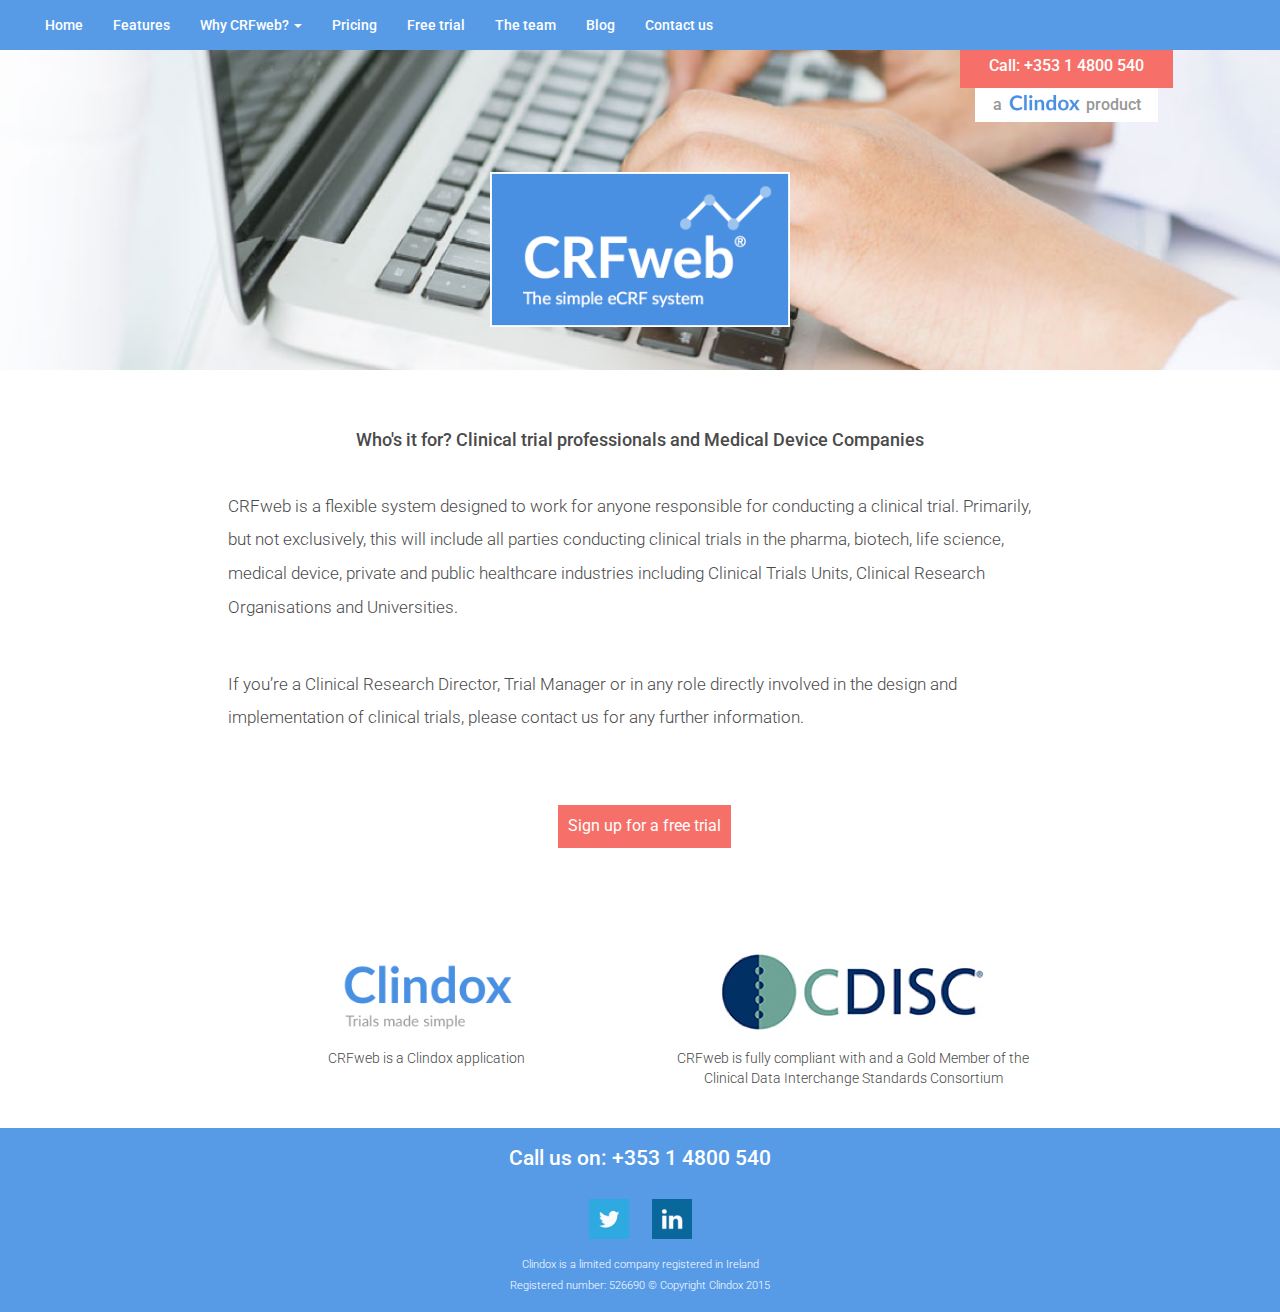
<file: crfweb.ie/who-is-it-for/index.html>
<!DOCTYPE html>
<html lang="en">
  <head>
    <meta charset="utf-8">
    <meta http-equiv="X-UA-Compatible" content="IE=edge">
    <meta name="viewport" content="width=device-width, initial-scale=1">
    <meta name="keywords" content="clinical trial software, clinical research, clinical data capture, clinical data management, electronic data capture, EDC, EDC software, case report forms, crf, ecrf, CTMS, clinical trial management system, medical device company, medical device trial, medical device research, mdc, clindox, webcrf">
    <meta name="description" content="Looking for an eCRF software system? CRFweb is fast to set-up, simple to use and incredibly cost effect. We offer a free Trial of your CRF. Visit us today">
    <link rel="icon" type="image/ico" href="../graphics/favicon.ico" />
    <title>ecrf software system | why | CRFweb</title>

    <!-- Bootstrap -->
    <link href="../css/bootstrap.min.css" rel="stylesheet">

		<!-- Google fonts -->
		<link href='http://fonts.googleapis.com/css?family=Lato:300,400,700|Roboto:400,300,700' rel='stylesheet' type='text/css'>

		<!-- Custom styles -->
    <link href="../css/style.css" rel="stylesheet">

		<!-- Font awesome -->
		<link rel="stylesheet" href="http://maxcdn.bootstrapcdn.com/font-awesome/4.3.0/css/font-awesome.min.css">

    <!-- HTML5 shim and Respond.js for IE8 support of HTML5 elements and media queries -->
    <!-- WARNING: Respond.js doesn't work if you view the page via file:// -->
    <!--[if lt IE 9]>
      <script src="https://oss.maxcdn.com/html5shiv/3.7.2/html5shiv.min.js"></script>
      <script src="https://oss.maxcdn.com/respond/1.4.2/respond.min.js"></script>
    <![endif]-->
  </head>
  <body>

    <nav class="navbar navbar-default crfnav">
      <div class="container-fluid">
        <!-- Brand and toggle get grouped for better mobile display -->
        <div class="navbar-header">
          <button type="button" class="navbar-toggle collapsed" data-toggle="collapse" data-target="#bs-example-navbar-collapse-1" aria-expanded="false">
            <span class="sr-only">Toggle navigation</span>
            <span class="icon-bar"></span>
            <span class="icon-bar"></span>
            <span class="icon-bar"></span>
          </button>
        </div>

        <!-- Collect the nav links, forms, and other content for toggling -->
        <div class="collapse navbar-collapse" id="bs-example-navbar-collapse-1">
          <ul class="nav navbar-nav">
            <li><a href="../">Home</a></li>
            <li><a href="../clinical-trial-software-features">Features</a></li>
            <li class="dropdown">
              <a href="#" class="dropdown-toggle" data-toggle="dropdown" role="button" aria-haspopup="true" aria-expanded="false">Why CRFweb? <span class="caret"></span></a>
              <ul class="dropdown-menu">
                <li><a href="../why-ecrf-software-system">Why choose CRFweb?</a></li>
                <li role="separator" class="divider"></li>
                <li><a href="../who-is-it-for">Who is it for?</a></li>
                <li role="separator" class="divider"></li>
                <li><a href="../medical-device-clinical-trial-software">For medical device clinical trials</a></li>
                <li role="separator" class="divider"></li>
                <li><a href="../replace-your-clinical-trial-paper-crf-design-template">Replace your paper CRFs</a></li>
              </ul>
            </li>
            <li><a href="/pricing">Pricing</a></li>
  					<li><a href="/free-trial">Free trial</a></li>
            <li><a href="http://www.clindox.com/the-team.html" target="_blank">The team</a></li>
            <li><a href="http://crfweb.tumblr.com/" target="_blank">Blog</a></li>
            <li><a href="http://www.clindox.com/contact-us.html" target="_blank">Contact us</a></li>
          </ul>

        </div><!-- /.navbar-collapse -->
      </div><!-- /.container-fluid -->
    </nav>

    <div class="phone col-md-2 col-md-offset-9 red-static">
      <p>Call: +353 1 4800 540</p>
    </div>

    <div class="phone col-md-2 col-md-offset-9">
      <p class="white">a <img src="../graphics/clindox-logo-nav.png" alt="Clindox logo" width="80px"/>product</p>
    </div>

    <div class="jumbotron-crfweb">
			<img class="logo-page" src="../graphics/crfweb-logo.png" width="300px"/>
		</div>

		<div class="row">
			<br />
			<div class="col-md-8 col-md-offset-2 intro left">
        <h4>Who's it for? Clinical trial professionals and Medical Device Companies</h4>
        <p>CRFweb is a flexible system designed to work for anyone responsible for conducting a clinical trial. Primarily, but not exclusively, this will include all parties conducting clinical trials in the pharma, biotech, life science, medical device, private and public healthcare industries including Clinical Trials Units, Clinical Research Organisations and Universities.</p>
        <br />
        <p>If you’re a Clinical Research Director, Trial Manager or in any role directly involved in the design and implementation of clinical trials, please contact us for any further information.</p>
			</div>

      <div class="col-md-4 col-md-offset-5 bottom">
        <a class="btn btn-default red" href="../free-trial" role="button">Sign up for a free trial</a>
      </div>

		</div>

    <div class="row">
      <div class="col-md-4 col-md-offset-2 cdisc">
				<a href="http://www.clindox.com" target="_blank"><img src="../graphics/clindox-logo.png" width="200px" /></a>
			</div>
			<div class="col-md-4 cdisc">
				<img src="../graphics/cdisc.png" />
			</div>
		</div>
    <div class="row">
      <div class="col-md-4 col-md-offset-2 cdisc">
				<p>CRFweb is a Clindox application</p>
			</div>
			<div class="col-md-4 cdisc">
				<p>CRFweb is fully compliant with and a Gold Member of the <br />Clinical Data Interchange Standards Consortium</p>
			</div>
		</div>

		<div class="row footer">
      <p class="phone-footer">Call us on: +353 1 4800 540</p>
      <div class="social">
        <a href="https://twitter.com/clindox"><img src="../graphics/twitter.png" width="40px" class="mr"></a>
        <a href="https://www.linkedin.com/company/2965913?trk=prof-exp-company-name"><img src="../graphics/linkedin.png" width="40px"></a>
      </div>
      <p>Clindox is a limited company registered in Ireland</p>
			<p>Registered number: 526690 © Copyright Clindox 2015</p>
		</div>

    <!-- Google Analytics Code -->
    <script>
      (function(i,s,o,g,r,a,m){i['GoogleAnalyticsObject']=r;i[r]=i[r]||function(){
      (i[r].q=i[r].q||[]).push(arguments)},i[r].l=1*new Date();a=s.createElement(o),
      m=s.getElementsByTagName(o)[0];a.async=1;a.src=g;m.parentNode.insertBefore(a,m)
      })(window,document,'script','//www.google-analytics.com/analytics.js','ga');
      ga('create', 'UA-52590376-3', 'auto');
      ga('send', 'pageview');
    </script>

    <!-- jQuery (necessary for Bootstrap's JavaScript plugins) -->
    <script src="https://ajax.googleapis.com/ajax/libs/jquery/1.11.2/jquery.min.js"></script>
    <!-- Include all compiled plugins (below), or include individual files as needed -->
    <script src="../js/bootstrap.min.js"></script>
  </body>
</html>
</file>
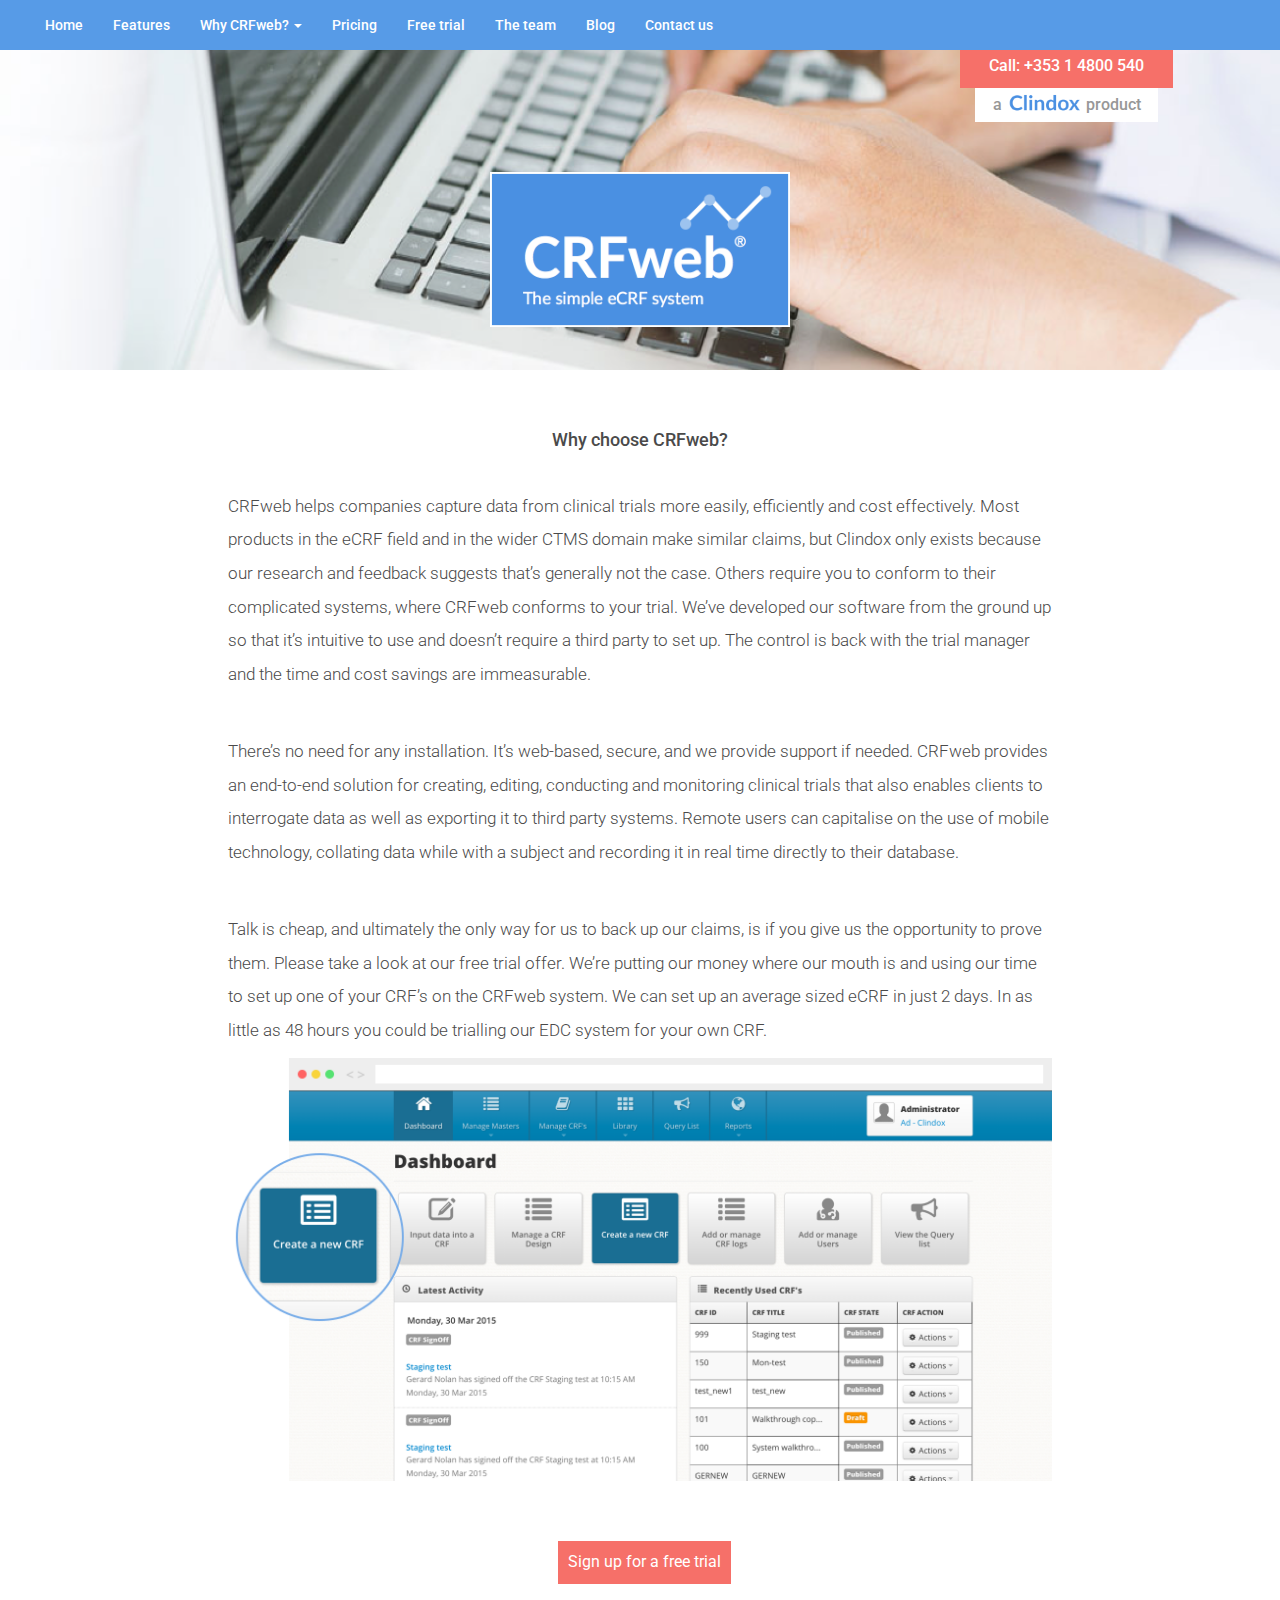
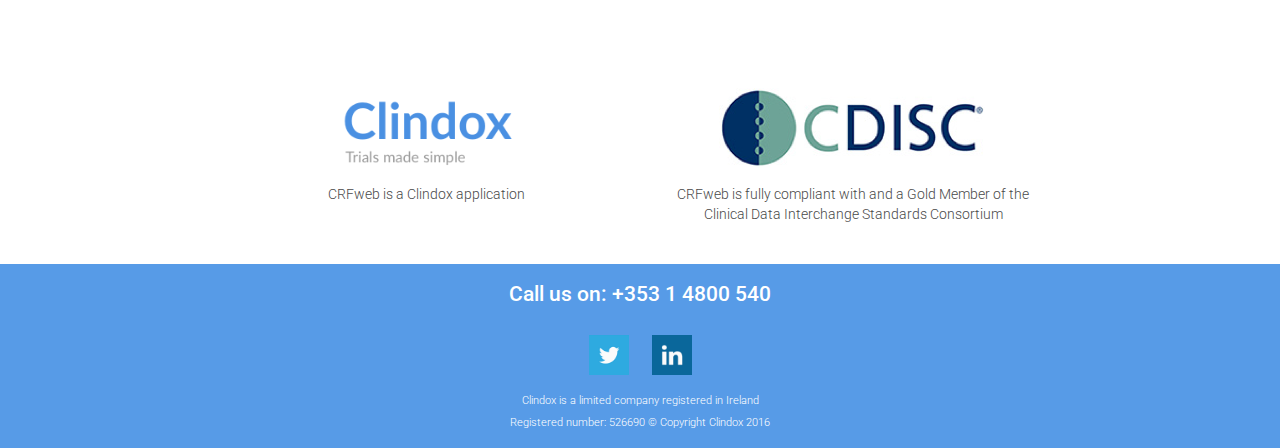
<file: crfweb.ie/why-ecrf-software-system/index.html>
<!DOCTYPE html>
<html lang="en">
  <head>
    <meta charset="utf-8">
    <meta http-equiv="X-UA-Compatible" content="IE=edge">
    <meta name="viewport" content="width=device-width, initial-scale=1">
    <meta name="keywords" content="clinical trial software, clinical research, clinical data capture, clinical data management, electronic data capture, EDC, EDC software, case report forms, crf, ecrf, CTMS, clinical trial management system, medical device company, medical device trial, medical device research, mdc, clindox, webcrf">
    <meta name="description" content="Looking for an eCRF software system? CRFweb is fast to set-up, simple to use and incredibly cost effect. We offer a free Trial of your CRF. Visit us today">
    <link rel="icon" type="image/ico" href="../graphics/favicon.ico" />
    <title>eCRF software system | why | CRFweb</title>

    <!-- Bootstrap -->
    <link href="../css/bootstrap.min.css" rel="stylesheet">

		<!-- Google fonts -->
		<link href='http://fonts.googleapis.com/css?family=Lato:300,400,700|Roboto:400,300,700' rel='stylesheet' type='text/css'>

		<!-- Custom styles -->
    <link href="../css/style.css" rel="stylesheet">

		<!-- Font awesome -->
		<link rel="stylesheet" href="http://maxcdn.bootstrapcdn.com/font-awesome/4.3.0/css/font-awesome.min.css">

    <!-- HTML5 shim and Respond.js for IE8 support of HTML5 elements and media queries -->
    <!-- WARNING: Respond.js doesn't work if you view the page via file:// -->
    <!--[if lt IE 9]>
      <script src="https://oss.maxcdn.com/html5shiv/3.7.2/html5shiv.min.js"></script>
      <script src="https://oss.maxcdn.com/respond/1.4.2/respond.min.js"></script>
    <![endif]-->
  </head>
  <body>
    <nav class="navbar navbar-default crfnav">
      <div class="container-fluid">
        <!-- Brand and toggle get grouped for better mobile display -->
        <div class="navbar-header">
          <button type="button" class="navbar-toggle collapsed" data-toggle="collapse" data-target="#bs-example-navbar-collapse-1" aria-expanded="false">
            <span class="sr-only">Toggle navigation</span>
            <span class="icon-bar"></span>
            <span class="icon-bar"></span>
            <span class="icon-bar"></span>
          </button>
        </div>

        <!-- Collect the nav links, forms, and other content for toggling -->
        <div class="collapse navbar-collapse" id="bs-example-navbar-collapse-1">
          <ul class="nav navbar-nav">
            <li><a href="../">Home</a></li>
            <li><a href="../clinical-trial-software-features">Features</a></li>
            <li class="dropdown">
              <a href="#" class="dropdown-toggle" data-toggle="dropdown" role="button" aria-haspopup="true" aria-expanded="false">Why CRFweb? <span class="caret"></span></a>
              <ul class="dropdown-menu">
                <li><a href="../why-ecrf-software-system">Why choose CRFweb?</a></li>
                <li role="separator" class="divider"></li>
                <li><a href="../who-is-it-for">Who is it for?</a></li>
                <li role="separator" class="divider"></li>
                <li><a href="../medical-device-clinical-trial-software">For medical device clinical trials</a></li>
                <li role="separator" class="divider"></li>
                <li><a href="../replace-your-clinical-trial-paper-crf-design-template">Replace your paper CRFs</a></li>
              </ul>
            </li>
            <li><a href="/pricing">Pricing</a></li>
  					<li><a href="/free-trial">Free trial</a></li>
            <li><a href="http://www.clindox.com/the-team.html" target="_blank">The team</a></li>
            <li><a href="http://crfweb.tumblr.com/" target="_blank">Blog</a></li>
            <li><a href="http://www.clindox.com/contact-us.html" target="_blank">Contact us</a></li>
          </ul>

        </div><!-- /.navbar-collapse -->
      </div><!-- /.container-fluid -->
    </nav>

    <div class="phone col-md-2 col-md-offset-9 red-static">
      <p>Call: +353 1 4800 540</p>
    </div>

    <div class="phone col-md-2 col-md-offset-9">
      <p class="white">a <img src="../graphics/clindox-logo-nav.png" alt="Clindox logo" width="80px"/>product</p>
    </div>

    <div class="jumbotron-crfweb">
      <h1>eCRF software system - why CRFweb?</h1>
      <img class="logo-page" src="../graphics/crfweb-logo.png" width="300px"/>
		</div>

		<div class="row">
			<br />
			<div class="col-md-8 col-md-offset-2 intro left">
        <h4>Why choose CRFweb?</h4>
				<p>CRFweb helps companies capture data from clinical trials more easily, efficiently and cost effectively. Most products in the eCRF field and in the wider CTMS domain make similar claims, but Clindox only exists because our research and feedback suggests that’s generally not the case. Others require you to conform to their complicated systems, where CRFweb conforms to your trial. We’ve developed our software from the ground up so that it’s intuitive to use and doesn’t require a third party to set up. The control is back with the trial manager and the time and cost savings are immeasurable.</p>
        <br />
        <p>There’s no need for any installation. It’s web-based, secure, and we provide support if needed. CRFweb provides an end-to-end solution for creating, editing, conducting and monitoring clinical trials that also enables clients to interrogate data as well as exporting it to third party systems. Remote users can capitalise on the use of mobile technology, collating data while with a subject and recording it in real time directly to their database.</p>
        <br />
        <p>Talk is cheap, and ultimately the only way for us to back up our claims, is if you give us the opportunity to prove them. Please take a look at our free trial offer. We’re putting our money where our mouth is and using our time to set up one of your CRF’s on the CRFweb system. We can set up an average sized eCRF in just 2 days. In as little as 48 hours you could be trialling our EDC system for your own CRF.</p>
        <img src="../graphics/create-1.png" alt="ecrf software system why" width="100%"/>
			</div>

      <div class="col-md-4 col-md-offset-5 bottom">
        <a class="btn btn-default red" href="../free-trial.html" role="button">Sign up for a free trial</a>
      </div>

		</div>

    <div class="row">
      <div class="col-md-4 col-md-offset-2 cdisc">
				<a href="http://www.clindox.com" target="_blank"><img src="../graphics/clindox-logo.png" width="200px" /></a>
			</div>
			<div class="col-md-4 cdisc">
				<img src="../graphics/cdisc.png" />
			</div>
		</div>
    <div class="row">
      <div class="col-md-4 col-md-offset-2 cdisc">
				<p>CRFweb is a Clindox application</p>
			</div>
			<div class="col-md-4 cdisc">
				<p>CRFweb is fully compliant with and a Gold Member of the <br />Clinical Data Interchange Standards Consortium</p>
			</div>
		</div>

		<div class="row footer">
      <p class="phone-footer">Call us on: +353 1 4800 540</p>
      <div class="social">
        <a href="https://twitter.com/clindox"><img src="../graphics/twitter.png" width="40px" class="mr"></a>
        <a href="https://www.linkedin.com/company/2965913?trk=prof-exp-company-name"><img src="../graphics/linkedin.png" width="40px"></a>
      </div>
      <p>Clindox is a limited company registered in Ireland</p>
			<p>Registered number: 526690 © Copyright Clindox 2016</p>
		</div>

    <!-- Google Analytics Code -->
    <script>
      (function(i,s,o,g,r,a,m){i['GoogleAnalyticsObject']=r;i[r]=i[r]||function(){
      (i[r].q=i[r].q||[]).push(arguments)},i[r].l=1*new Date();a=s.createElement(o),
      m=s.getElementsByTagName(o)[0];a.async=1;a.src=g;m.parentNode.insertBefore(a,m)
      })(window,document,'script','//www.google-analytics.com/analytics.js','ga');
      ga('create', 'UA-52590376-3', 'auto');
      ga('send', 'pageview');
    </script>

    <!-- jQuery (necessary for Bootstrap's JavaScript plugins) -->
    <script src="https://ajax.googleapis.com/ajax/libs/jquery/1.11.2/jquery.min.js"></script>
    <!-- Include all compiled plugins (below), or include individual files as needed -->
    <script src="../js/bootstrap.min.js"></script>
  </body>
</html>
</file>
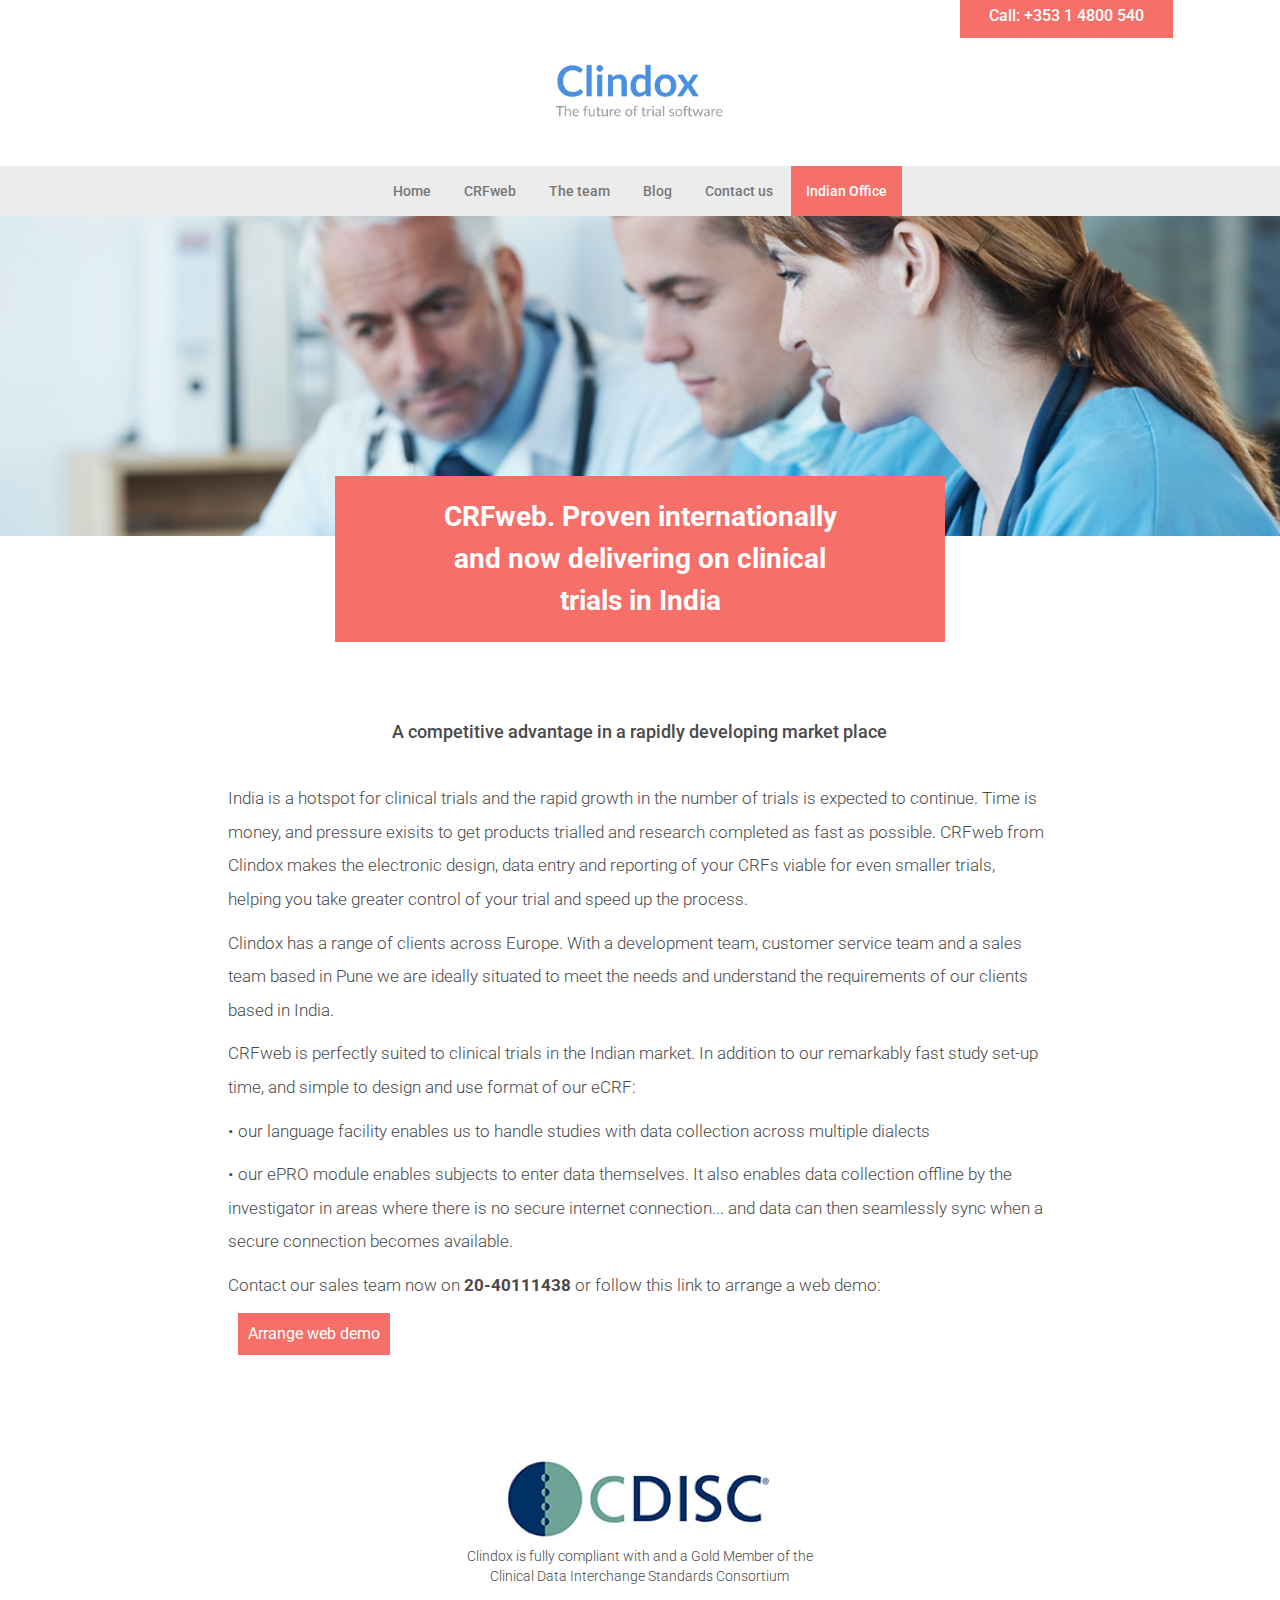
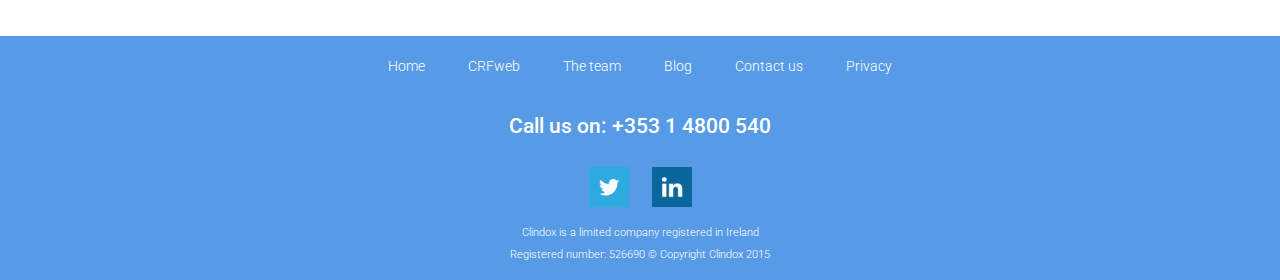
<file: clinical_trials_india.html>
<!DOCTYPE html>
<html lang="en">
  <head>
    <meta charset="utf-8">
    <meta http-equiv="X-UA-Compatible" content="IE=edge">
    <meta name="viewport" content="width=device-width, initial-scale=1">
    <meta name="keywords" content="clinical trial software, clinical research, clinical data capture, clinical data management, electronic data capture, EDC, EDC software, case report forms, crf, ecrf, CTMS, clinical trial management system, medical device company, medical device trial, medical device research, mdc, clindox, webcrf, India">
    <link rel="icon" type="image/ico" href="graphics/favicon.ico" />
    <title>Clindox and CRFweb, delivering on clinical trials in India</title>

    <!-- Bootstrap -->
    <link href="css/bootstrap.min.css" rel="stylesheet">

		<!-- Google fonts -->
		<link href='http://fonts.googleapis.com/css?family=Lato:300,400,700|Roboto:400,300,700' rel='stylesheet' type='text/css'>

		<!-- Custom styles -->
    <link href="css/style.css" rel="stylesheet">

		<!-- Font awesome -->
		<link rel="stylesheet" href="http://maxcdn.bootstrapcdn.com/font-awesome/4.3.0/css/font-awesome.min.css">

    <!-- HTML5 shim and Respond.js for IE8 support of HTML5 elements and media queries -->
    <!-- WARNING: Respond.js doesn't work if you view the page via file:// -->
    <!--[if lt IE 9]>
      <script src="https://oss.maxcdn.com/html5shiv/3.7.2/html5shiv.min.js"></script>
      <script src="https://oss.maxcdn.com/respond/1.4.2/respond.min.js"></script>
    <![endif]-->
  </head>
  <body>
    <div class="phone col-md-2 col-md-offset-9 red-static">
      <p>Call: +353 1 4800 540</p>
    </div>
		<div class="page-header clear">
      <h1><a href="/"><img src="graphics/clindox-logo.png" width="200px" /></a></h1>
		</div>

		<nav class="navbar navbar-default">
			<div class="container-fluid">
				<!-- Brand and toggle get grouped for better mobile display -->
				<div class="navbar-header">
					<button type="button" class="navbar-toggle collapsed" data-toggle="collapse" data-target="#bs-example-navbar-collapse-1">
						<span class="sr-only">Toggle navigation</span>
						<span class="icon-bar"></span>
						<span class="icon-bar"></span>
						<span class="icon-bar"></span>
					</button>
				</div>

				<!-- Collect the nav links, forms, and other content for toggling -->
				<div class="collapse navbar-collapse" id="bs-example-navbar-collapse-1">
					<ul class="nav navbar-nav">
            <li><a href="/index.html">Home</a></li>
						<li><a href="http://crfweb.com" target="_blank">CRFweb</a></li>
						<li><a href="/the-team.html">The team</a></li>
						<li><a href="http://crfweb.tumblr.com/">Blog</a></li>
					
            <li><a href="/contact-us.html">Contact us</a></li>
						<li class="red-static"><a href="/clinical_trials_india.html">Indian Office</a></li>
					</ul>
				</div><!-- /.navbar-collapse -->
			</div><!-- /.container-fluid -->
		</nav>

    <div class="jumbotron">
			<img src="graphics/header-3.png" />
		</div>

		<div class="row">
			<div class="col-md-6 col-md-offset-3">
				<h3 class="red-static"><strong>CRFweb. Proven internationally and now delivering on clinical trials in India</strong></h3>
			</div>

			<div class="col-md-8 col-md-offset-2 intro left">
        <h4>A competitive advantage in a rapidly developing market place</h4>
<p>India is a hotspot for clinical trials and the rapid growth in the number of trials is expected to continue. Time is money, and pressure exisits to get products trialled and research completed as fast as possible. CRFweb from Clindox makes the electronic design, data entry and reporting of your CRFs viable for even smaller trials, helping you take greater control of your trial and speed up the process.</p>
				<p>Clindox has a range of clients across Europe. With a development team, customer service team and a sales team based in Pune we are ideally situated to meet the needs and understand the requirements of our clients based in India.</p>
				
<p>CRFweb is perfectly suited to clinical trials in the Indian market. In addition to our remarkably fast study set-up time, and simple to design and use format of our eCRF:</p>
<p>•	our language facility enables us to handle studies with data collection across multiple dialects</p>
<p>•	our ePRO module enables subjects to enter data themselves. It also enables data collection offline by the investigator in areas where there is no secure internet connection... and data can then seamlessly sync when a secure connection becomes available. </p>
        <p>Contact our sales team now on <strong> 20-40111438 </strong> or follow this link to arrange a web demo: </p>
				<a class="btn btn-default red" href="http://crfweb.com/setup_guarantee#sign-up" role="button" target="_blank">Arrange web demo</a>
			</div>
		</div>

    

		<div class="row">
			<div class="col-md-4 col-md-offset-4 cdisc">
				<img src="graphics/cdisc.png" />
        <p>Clindox is fully compliant with and a Gold Member of the <br />Clinical Data Interchange Standards Consortium</p>
			</div>
		</div>

		<div class="row footer">
			<ul class="">
        <li><a href="/index.html">Home</a></li>
        <li><a href="http://crfweb.com" target="_blank">CRFweb</a></li>
        <li><a href="/the-team.html">The team</a></li>
        <li><a href="http://clindox.tumblr.com/">Blog</a></li>
        <li><a href="/contact-us.html">Contact us</a></li>
        <li><a href="/privacy.html">Privacy</a></li>
			</ul>
      <p class="phone-footer">Call us on: +353 1 4800 540</p>
      <div class="social">
        <a href="https://twitter.com/clindox"><img src="graphics/twitter.png" width="40px" class="mr"></a>
        <a href="https://www.linkedin.com/company/2965913?trk=prof-exp-company-name"><img src="graphics/linkedin.png" width="40px"></a>
      </div>
      <p>Clindox is a limited company registered in Ireland</p>
			<p>Registered number: 526690 © Copyright Clindox 2015</p>
		</div>

    <!-- Google Analytics Code -->
    <script>
    (function(i,s,o,g,r,a,m){i['GoogleAnalyticsObject']=r;i[r]=i[r]||function(){
      (i[r].q=i[r].q||[]).push(arguments)},i[r].l=1*new Date();a=s.createElement(o),
      m=s.getElementsByTagName(o)[0];a.async=1;a.src=g;m.parentNode.insertBefore(a,m)
    })(window,document,'script','//www.google-analytics.com/analytics.js','ga');
    ga('create', 'UA-52590376-1', 'auto');
    ga('send', 'pageview');
    </script>
    <!-- jQuery (necessary for Bootstrap's JavaScript plugins) -->
    <script src="https://ajax.googleapis.com/ajax/libs/jquery/1.11.2/jquery.min.js"></script>
    <!-- Include all compiled plugins (below), or include individual files as needed -->
    <script src="js/bootstrap.min.js"></script>
  </body>
</html>
</file>
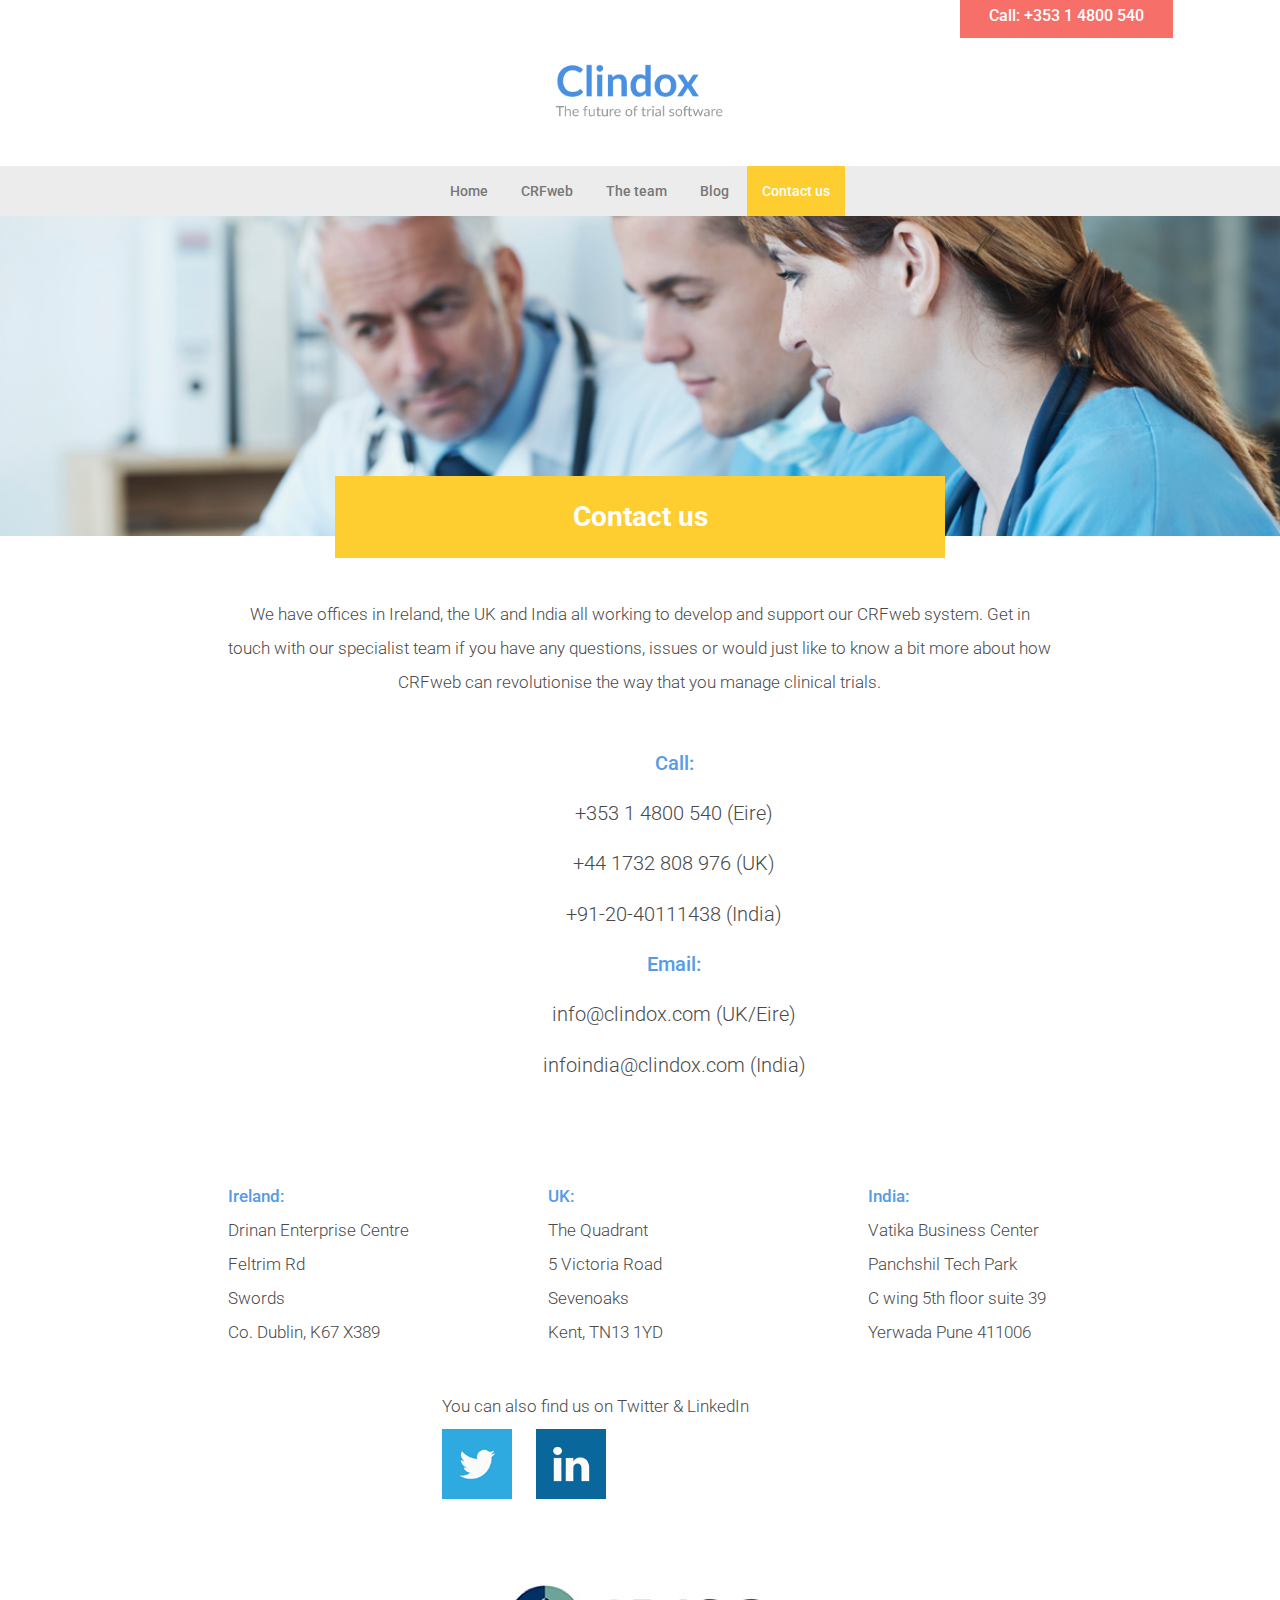
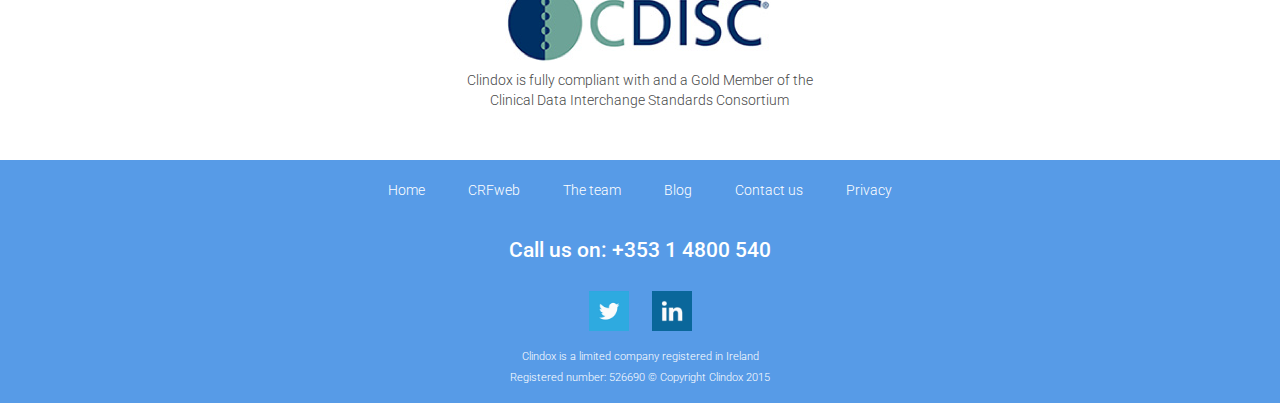
<file: contact-us.html>
<!DOCTYPE html>
<html lang="en">
  <head>
    <meta charset="utf-8">
    <meta http-equiv="X-UA-Compatible" content="IE=edge">
    <meta name="viewport" content="width=device-width, initial-scale=1">
    <meta name="keywords" content="clinical trial software, clinical research, clinical data capture, clinical data management, electronic data capture, EDC, EDC software, case report forms, crf, ecrf, CTMS, clinical trial management system, medical device company, medical device trial, medical device research, mdc, clindox, webcrf">
    <link rel="icon" type="image/ico" href="graphics/favicon.ico" />
    <title>Clindox eCRF - Get in touch with our eCRF specialists</title>

    <!-- Bootstrap -->
    <link href="css/bootstrap.min.css" rel="stylesheet">

		<!-- Google fonts -->
		<link href='http://fonts.googleapis.com/css?family=Lato:300,400,700|Roboto:400,300,700' rel='stylesheet' type='text/css'>

		<!-- Custom styles -->
    <link href="css/style.css" rel="stylesheet">

		<!-- Font awesome -->
		<link rel="stylesheet" href="http://maxcdn.bootstrapcdn.com/font-awesome/4.3.0/css/font-awesome.min.css">

    <!-- HTML5 shim and Respond.js for IE8 support of HTML5 elements and media queries -->
    <!-- WARNING: Respond.js doesn't work if you view the page via file:// -->
    <!--[if lt IE 9]>
      <script src="https://oss.maxcdn.com/html5shiv/3.7.2/html5shiv.min.js"></script>
      <script src="https://oss.maxcdn.com/respond/1.4.2/respond.min.js"></script>
    <![endif]-->
  </head>
  <body>
    <div class="phone col-md-2 col-md-offset-9 red-static">
      <p>Call: +353 1 4800 540</p>
    </div>
		<div class="page-header clear">
      <h1><a href="/"><img src="graphics/clindox-logo.png" width="200px" /></a></h1>
		</div>

		<nav class="navbar navbar-default">
			<div class="container-fluid">
				<!-- Brand and toggle get grouped for better mobile display -->
				<div class="navbar-header">
					<button type="button" class="navbar-toggle collapsed" data-toggle="collapse" data-target="#bs-example-navbar-collapse-1">
						<span class="sr-only">Toggle navigation</span>
						<span class="icon-bar"></span>
						<span class="icon-bar"></span>
						<span class="icon-bar"></span>
					</button>
				</div>

				<!-- Collect the nav links, forms, and other content for toggling -->
				<div class="collapse navbar-collapse" id="bs-example-navbar-collapse-1">
					<ul class="nav navbar-nav">
            <li><a href="/index.html">Home</a></li>
						<li><a href="http://crfweb.com" target="_blank">CRFweb</a></li>
						<li><a href="/the-team.html">The team</a></li>
						<li><a href="http://crfweb.tumblr.com/">Blog</a></li>
            <li class="gold-static"><a href="/contact-us.html">Contact us</a></li>
					</ul>
				</div><!-- /.navbar-collapse -->
			</div><!-- /.container-fluid -->
		</nav>

    <div class="jumbotron">
			<img src="graphics/header-3.png" />
		</div>

		<div class="row">
			<div class="col-md-6 col-md-offset-3">
				<h3 class="gold-static"><strong>Contact us</strong></h3>
			</div>

			<div class="col-md-8 col-md-offset-2 intro">
				<p>We have offices in Ireland, the UK and India all working to develop and support our CRFweb system. Get in touch with our specialist team if you have any questions, issues or would just like to know a bit more about how CRFweb can revolutionise the way that you manage clinical trials.</p>
	      <br />
        <div class="col-md-5 col-md-offset-4 contact-details">
		<p><span>Call: </span></p>
		<p>+353 1 4800 540 (Eire)</p>
		<p>+44 1732 808 976 (UK)</p>
		<p>+91-20-40111438 (India)</p>
		<p><span>Email: </span></p>
		<p>info@clindox.com (UK/Eire)</p> 
		infoindia@clindox.com (India)
        </div>
			</div>
        <div class="col-md-3 col-md-offset-2 contact-details left">
          <p><span>Ireland:</span></p>
          <p>Drinan Enterprise Centre</p>
          <p>Feltrim Rd</p>
          <p>Swords</p>
          <p>Co. Dublin, K67 X389</p>
          
        </div>
        <div class="col-md-3 col-md-offset-.5 contact-details left">
          <p><span>UK:</span></p>
          <p>The Quadrant</p>
          <p>5 Victoria Road</p>
          <p>Sevenoaks</p>
          <p>Kent, TN13 1YD</p>
        </div>
		
        <div class="col-md-3 col-md-offset-.5 contact-details left">	
		<p><span>India:</span></p>
		<p>Vatika Business Center</p>
		<p>Panchshil Tech Park</p> 
		 <p>C wing 5th floor suite 39</p>
<p>Yerwada Pune 411006</p>
        </div>
			
	</div>			
        <div class="col-md-4 col-md-offset-4 contact-details clear">
          <p>You can also find us on Twitter &amp; LinkedIn</p>
          <a href="https://twitter.com/clindox"><img src="graphics/twitter.png" width="70px" class="mr"></a>
          <a href="https://www.linkedin.com/company/2965913?trk=prof-exp-company-name"><img src="graphics/linkedin.png" width="70px"></a>
        </div>
      
    

		<div class="row">
			<div class="col-md-4 col-md-offset-4 cdisc">
				<img src="graphics/cdisc.png" />
				<p>Clindox is fully compliant with and a Gold Member of the <br />Clinical Data Interchange Standards Consortium</p>
			</div>
		</div>

		<div class="row footer">
			<ul class="">
        <li><a href="/index.html">Home</a></li>
        <li><a href="http://crfweb.com" target="_blank">CRFweb</a></li>
        <li><a href="/the-team.html">The team</a></li>
        <li><a href="http://clindox.tumblr.com/">Blog</a></li>
        <li><a href="/contact-us.html">Contact us</a></li>
        <li><a href="/privacy.html">Privacy</a></li>
			</ul>
      <p class="phone-footer">Call us on: +353 1 4800 540</p>
      <div class="social">
        <a href="https://twitter.com/clindox"><img src="graphics/twitter.png" width="40px" class="mr"></a>
        <a href="https://www.linkedin.com/company/2965913?trk=prof-exp-company-name"><img src="graphics/linkedin.png" width="40px"></a>
      </div>
      <p>Clindox is a limited company registered in Ireland</p>
			<p>Registered number: 526690 © Copyright Clindox 2015</p>
		</div>

    <!-- Google Analytics Code -->
    <script>
    (function(i,s,o,g,r,a,m){i['GoogleAnalyticsObject']=r;i[r]=i[r]||function(){
      (i[r].q=i[r].q||[]).push(arguments)},i[r].l=1*new Date();a=s.createElement(o),
      m=s.getElementsByTagName(o)[0];a.async=1;a.src=g;m.parentNode.insertBefore(a,m)
    })(window,document,'script','//www.google-analytics.com/analytics.js','ga');

    ga('create', 'UA-52590376-1', 'auto');
    ga('send', 'pageview');

    </script>
    <!-- jQuery (necessary for Bootstrap's JavaScript plugins) -->
    <script src="https://ajax.googleapis.com/ajax/libs/jquery/1.11.2/jquery.min.js"></script>
    <!-- Include all compiled plugins (below), or include individual files as needed -->
    <script src="js/bootstrap.min.js"></script>
  </body>
</html>
</file>
<file: css/style.css>
body{
  font-family: 'Roboto', sans-serif;
  color: #4A4A4A;
  font-weight: 300;
}

.clear{
  clear: both;
}

.page-header{
  margin: 20px 0;
  border: none;
}

.body-copy{
  text-align: left;
  font-size: 1.1em;
  font-weight: 300;
  line-height: 1.8;
  margin-top: -30px;
  margin-bottom: 30px;
}

.phone{
  z-index: 1000;
}

.phone p{
  font-weight: 500;
  font-size: 16px;
  text-align: center;
  padding-top: 5px;
}

h1{
  font-family: 'Lato', sans-serif;
  text-align: center;
  color: #579BE7;
  font-weight: 700;
  font-size: 3.4em;
  margin: 0;
}

h1 a{
  color: #579BE7;
}

h1 a:hover{
  text-decoration: none;
  color: #579BE7;
}

h2{
  text-align: center;
  color: #848484;
  font-size: 1em;
  margin: 0;
}

h3{
  text-align: center;
  color: #fff;
  background: #39CA74;
  margin: -60px 0 40px 0;
  padding: 20px 100px;
  font-size: 2em;
  line-height: 1.5;
}

h4{
  text-align: center;
  font-weight: 500;
  margin: 40px 0;
}

h5{
  font-weight: 400;
  font-size: 1.2em;
}

.navbar-default{
  border: none;
  background: #ECECEC;
  margin: 0 auto;
  border-radius: 0;
  font-weight: 500;
}

.navbar-nav {
  width: 100%;
  text-align: center;
}

.navbar-nav li {
  float: none;
  display: inline-block;
}

nav .container-fluid{
  margin: 0 auto;
  text-align: center;
}

.row{
  margin: 0;
}

.jumbotron{
  margin: 0 auto;
  padding: 0;
  text-align: center;
  max-width: 100%;
  background-size: cover;
  background-repeat: no-repeat;
  background-position: center center;
}

.jumbotron-crfweb{
  margin: 0 auto;
  padding: 0;
  text-align: center;
  background-image:url('../graphics/header-features.png');
  width: 100%;
  background-size: cover;
  background-repeat: no-repeat;
  background-position: center center;
  height: 280px;
}

.jumbotron-features{
  margin: 0 auto;
  padding: 0;
  text-align: center;
  background-image:url('../graphics/header-features.png');
  width: 100%;
  background-size: cover;
  background-repeat: no-repeat;
  background-position: center center;
}

.jumbotron-story{
  margin: 0 auto;
  padding: 0;
  text-align: center;
  background-image:url('../graphics/header-story.png');
  max-width: 100%;
  background-size: cover;
  background-repeat: no-repeat;
  background-position: center center;
}

.jumbotron-team{
  margin: 0 auto;
  padding: 0;
  text-align: center;
  background-image:url('../graphics/header-team.png');
  max-width: 100%;
  background-size: cover;
  background-repeat: no-repeat;
  background-position: center center;
}

.jumbotron-trial{
  margin: 0 auto;
  padding: 0;
  text-align: center;
  background-image:url('../graphics/header-trial.png');
  max-width: 100%;
  background-size: cover;
  background-repeat: no-repeat;
  background-position: center center;
}

.jumbotron img{
  width: 100%;
}

.intro{
  text-align: center;
  font-size: 1.2em;
  font-weight: 300;
  line-height: 2;
  margin-bottom: 60px;
}

.blue-static{
  color: #fff;
  background: #579BE7;
}

.blue-static a{
  color: #fff !important;
}

.green-static{
  color: #fff;
  background: #39CA74;
}

.green-static a{
  color: #fff !important;
}

.red-static{
  color: #fff;
  background: #F67069;
}

.red-static a{
  color: #fff !important;
}

.gold-static{
  color: #fff;
  background: #FECD2F;
}

.gold-static a{
  color: #fff !important;
}

.blue{
  color: #fff;
  background: #579BE7 !important;
}

.green{
  color: #fff;
  background: #39CA74;
}

.red{
  color: #fff;
  background: #F67069 !important;
}

.gold{
  color: #fff;
  background: #FECD2F !important;
}

.btn{
  border-radius: 0;
  border: none;
  padding: 10px;
  font-size: 16px;
  margin: 0 10px;
}

.btn-form{
  border-radius: 0;
  border: none;
  padding: 10px;
  font-size: 16px;
  font-weight: 500;
  margin: 0;
}

.btn-gold{
  border-radius: 0;
  border: none;
  padding: 10px;
  font-size: 16px;
  background: #F4C600;
  color: #fff;
  text-align: center;
  margin: 0 auto;
  margin-top: 20px;
  margin-bottom: 80px;
  font-weight: 500;
}

.btn-red{
  border-radius: 0;
  border: none;
  padding: 10px;
  font-size: 16px;
  background: #F67069;
  color: #fff;
  text-align: center;
  margin: 0 auto;
  margin-bottom: 80px;
  font-weight: 500;
}

.btn-red:hover{
  border-radius: 0;
  border: none;
  padding: 10px;
  font-size: 16px;
  background: #DD5C54;
  color: #fff;
  text-align: center;
  margin: 0 auto;
  margin-bottom: 80px;
  font-weight: 500;
  text-decoration: none;
}

.blue:hover{
  background: #5E93CE !important;
  color: #fff;
}

.green:hover{
  background: #1FB55E !important;
  color: #fff;
}

.red:hover{
  background: #DD5C54 !important;
  color: #fff;
}

.gold:hover{
  background: #F4C600 !important;
  color: #fff;
}

.intro i{
  color: #fff;
  font-size: 20px !important;
  padding: 0 10px;
}

.promo{
  color: #fff;
  background: #579BE7;
  text-align: center;
}

.promo h4{
  margin-bottom: 10px;
}

.promo p{
  font-size: 1.2em;

}

.promo img{
  max-width: 80%;
}

.benefits{
  color: #fff;
  background: #579BE7;
  text-align: center;
  padding-bottom: 40px;
}

.benefits h4{
  margin-bottom: 10px;
}

.benefits img{
  max-width: 60%;
  margin-bottom: -9px;
}

.benefit{
  padding: 40px 20px 20px 20px;
}

.find-out-more{
  background: #ECECEC;
  padding-bottom: 60px;
  text-align: center;
}

.find-out-more a{
  margin-bottom: 20px;
}

.footer{
  color: #fff;
  background: #579BE7;
  text-align: center;
  padding: 20px 0 10px 0;
}

.footer a{
  color: #fff;
}

.footer ul{
  list-style: none;
  padding: 0 0 30px 0;
}

.footer li{
  display: inline;
  padding: 0 20px;
}

.footer p{
  font-size: 0.8em;
  line-height: 1;
}

.phone-footer{
  font-weight: 500;
  font-size: 1.5em !important;
  text-align: center;
  margin-bottom: 30px;
}

.social{
  margin-bottom: 20px;
}

.cdisc{
  text-align: center;
  padding: 40px 0;
}

.b{
  border: 1px solid red;
}

/* Carousel styles */

.item img{
  width: 100%;
}

.carousel{
  padding-top: 40px;
}

.carousel-caption{
  text-shadow: none;
  font-size: 1.2em;
  position: relative;
  float: left;
  left: 0;
}

.carousel-caption p{
  font-weight: 300;
  font-size: 0.9em;
}

.carousel-indicators{

}

.carousel-control.left{
  background-image: none;
}

.carousel-control.right{
  background-image: none;
}

.carousel-control{
  text-shadow: none;
  opacity: 1;
}

.carousel-blue{
  background-color: #78ADE9;
}

.carousel-grey{
  background-color: #F1F1F1;
}

.carousel-grey h5{
  color: #4A4A4A;
}

.carousel-grey p{
  color: #4A4A4A;
}

.carousel-grey .carousel-control{
  color: #4A4A4A;
}

.carousel-grey .carousel-indicators li.active{
  background-color: #4A4A4A;
}

.carousel-grey .carousel-indicators li{
  border: 1px solid #4A4A4A;
}

.carousel-blue .carousel-indicators li.active{
  background-color: #78ADE9;
}

.carousel-blue .carousel-indicators li{
  border: 1px solid #78ADE9;
}

.cimg{
  width: 60%;
  marging-top: 100px;
  margin: 0 auto;
  clear: both;
}

/* Form styles */

form{
  margin-bottom: 60px;
}

label{
  font-weight: 500;
  font-size: 1.1em;
}

input{
  border-radius: 0 !important;
  background: #F8F8F8 !important;
  padding: 10px 10px !important;
  margin-bottom: 25px;
  box-shadow: 0;
  -webkit-box-shadow: 0;
}

textarea{
  border-radius: 0 !important;
  background: #f8f8f8 !important;
  padding: 10px 10px !important;
  margin-bottom: 20px;
}

form btn{
  float: right !important;
  margin: 0 !important;
}

.trial-form{
  padding: 20px 20px 0 20px;
  background: #ececec;
}

.trial-form h2{
  margin-bottom: 40px;
  color: #4a4a4a;
  font-size: 1.2em;
}

.jumbotron-blue:after{
    content: "";
    display: block;
    max-width: 100%;
    height: 300px;
    background-color:rgba(120,173,233,0.4);
}

.jumbotron-green:after{
    content: "";
    display: block;
    max-width: 100%;
    height: 300px;
    background-color:rgba(46,204,113,0.4);
}

.jumbotron-red:after{
    content: "";
    display: block;
    max-width: 100%;
    height: 300px;
    background-color:rgba(248,111,102,0.4);
}

.jumbotron-gold:after{
    content: "";
    display: block;
    max-width: 100%;
    height: 300px;
    background-color:rgba(255,207,0,0.4);
}

.left{
  text-align: left;
}

.b{
  outline: 1px solid red;
}

.team{
  padding: 0;
}

.team p{
  padding: 10px 20px;
  margin: 0;
  line-height: 1.8;
}

.team-member{
  margin-bottom: 40px;
}

.name{
  font-size: 1em;
  font-weight: 700;
  text-align: center;
  padding: 20px 0;
}

.team img{
  width: 100%;
  display: block;
}

.contact-details{
  font-weight: 300;
  font-size: 1.2em;
  padding-bottom: 40px;
}

span{
  color: #579BE7;
  font-weight: 500;
}

.mr{
  margin-right: 20px;
}

.trial{
  padding: 20px 0;
  border-bottom: 4px solid #579BE7;
  margin-top: -40px;
}

.price{
  font-size: 1.2em;
}

.price-container{
  border: 1px solid;
}

.or{
  text-align: center;
  font-weight: 500;
  padding: 40px;
}

.feature{
  text-align: center;
}

.feature span{
  text-align: left;
  font-weight: 700;
  color: #fff;
}

.feature h4{
  margin: 40px 0;
  font-size: 1.6em;
  font-weight: 500;
}

.feature p{
  text-align: left;
  font-weight: 300;
  line-height: 1.8;
  font-size: 0.7em !important;
  margin: 40px 0;
  padding: 0 20px;
}

.feature img{
  margin: 0;
}

.number{
  text-align: center;
  background: #579BE7;
  color: #fff;
  border: 2px solid #fff;
  border-radius: 50px !important;
  font-size: 1.2em !important;
  font-weight: 500 !important;
}

.feature li{
  text-align: left;
  font-weight: 300;
  line-height: 1.8;
  font-size: 0.7em !important;
}

.nav-tabs > li, .nav-pills > li {
  float:none;
  display:inline-block;
  *display:inline; /* ie7 fix */
   zoom:1; /* hasLayout ie7 trigger */
}

.nav-tabs > li, .nav-pills > li {
  float:none;
  display:inline-block;
  *display:inline; /* ie7 fix */
   zoom:1; /* hasLayout ie7 trigger */
}



.nav-tabs, .nav-pills {
  text-align: center;
}

/*

.nav-tabs{
  border: none;
}

.nav-tabs>li.active>a{
  color: #fff;
  background: #579BE7;
  border: none;
  border-radius: 0;
  cursor: pointer;
}

.nav-tabs>li>a:hover{
  color: #fff;
  background: #579BE7;
  border: none;
  border-radius: 0;
}*/


.nav-tabs {
  border-bottom: 2px solid #579BE7;
}
.nav-tabs > li {
  float: none;
  margin-bottom: -1px;
}
.nav-tabs > li > a {
  margin-right: 2px;
  line-height: 1.42857143;
  border: none;
  border-radius: 0;
  font-size: 1.2em;
  padding: 10px 20px;
}
.nav-tabs > li > a:hover {
  border: none;
}
.nav-tabs > li.active > a,
.nav-tabs > li.active > a:hover,
.nav-tabs > li.active > a:focus {
  color: #fff;
  cursor: default;
  background-color: #579BE7;
  border: none;
  border-bottom-color: transparent;
  font-weight: 500;
}
.nav-tabs > li > a:hover{
  color: #fff;
  cursor: pointer;
  background-color: #579BE7;
  border: none;
  border-bottom-color: transparent;
}

.logo{
  margin: 0 0 20px 0;
}

.logo-page{
  margin: 50px 0 20px 0;
}

.home-hero a{
  text-decoration: none;
  color: #fff;
}

.home-hero a:hover{
  text-decoration: none;
}

.bottom{
  margin-bottom: 60px;
}

.free-badge{
  font-size: 1.3em;
  font-weight: 700;
  background: #F67069;
  width: 150px;
  height: 150px;
  text-align: center;
  padding: 40px 20px;
  border-radius: 75px;
  position: absolute;
  margin-top: -250px;
  margin-left: 600px;
}

.free-badge span{
  font-weight: 300;
  color: #fff;
}

.free-badge p{
  color: #fff;
  text-decoration: none;
}

.active-nav{
  border-bottom: 4px solid #fff;
}

.extra-padding{
  padding: 10px 17px;
}

@media (max-width: 600px) {
  form > div {
    margin: 0 0 15px 0;
  }
  form > div > label,
  legend {
	  width: 100%;
    float: none;
    margin: 0 0 5px 0;
  }
  form > div > div,
  form > div > fieldset > div {
    width: 100%;
    float: none;
  }
  input[type=text],
  input[type=email],
  input[type=url],
  input[type=password],
  textarea,
  select {
    width: 100%;
  }

  .free-badge{
    width: 80px;
    height: 80px;
    margin-top: -120px;
    margin-left: 180px;
    font-size: 0.8em;
    padding: 22px 10px;
  }

  .free-badge span{
    font-weight: 300;
    color: #fff;
  }

  .free-badge p{
    color: #fff;
    text-decoration: none;
  }

  .promo img{
    max-width: 100%;
  }

  h3{
    text-align: center;
    color: #fff;
    background: #39CA74;
    margin: -30px 20px 40px 20px;
    padding: 20px 45px;
    font-size: 1.4em;
    line-height: 1.5;
  }
}

.go a{
    style="margin-left: 10px; font-size: 12px; color: white; text-decoration: underline;"
}
</file>
<file: crfweb.ie/css/style.css>
body{
  font-family: 'Roboto', sans-serif;
  color: #4A4A4A;
  font-weight: 300;
}

.clear{
  clear: both;
}

.page-header{
  margin: 20px 0;
  border: none;
}

.body-copy{
  text-align: left;
  font-size: 1.1em;
  font-weight: 300;
  line-height: 1.8;
  margin-top: -30px;
  margin-bottom: 30px;
}

.phone{
  z-index: 1000;
}

.phone p{
  font-weight: 500;
  font-size: 16px;
  text-align: center;
  padding-top: 5px;
}

h1{
  font-family: 'Lato', sans-serif;
  text-align: center;
  color: #579BE7;
  font-weight: 700;
  font-size: 3.4em;
  margin: 0;
  display: none;
}

h1 a{
  color: #579BE7;
}

h1 a:hover{
  text-decoration: none;
  color: #579BE7;
}

h2{
  text-align: center;
  color: #848484;
  font-size: 1em;
  margin: 0;
}

h3{
  text-align: center;
  color: #fff;
  background: #39CA74;
  margin: -60px 0 40px 0;
  padding: 20px 100px;
  font-size: 2em;
  line-height: 1.5;
}

h4{
  text-align: center;
  font-weight: 500;
  margin: 40px 0;
}

h5{
  font-weight: 400;
  font-size: 1.2em;
}

.navbar-default{
  border: none;
  background: #ECECEC;
  margin: 0 auto;
  border-radius: 0;
  font-weight: 500;
}

/*.navbar-nav li {
  float: none;
  display: inline-block;
}

nav .container-fluid{
  margin: 0 auto;
  text-align: center;
}

.dropdown-menu li{
  padding: 10px;
}

.dropdown-menu li a{
  color: #579BE7 !important;
}*/

.caret{
  color: #fff;
}

.white{
  background: #fff;
  color: #979797;
  padding: 5px;
}

.row{
  margin: 0;
}

.jumbotron{
  margin: 0 auto;
  padding: 0;
  text-align: center;
  max-width: 100%;
  background-size: cover;
  background-repeat: no-repeat;
  background-position: center center;
}

.jumbotron-crfweb{
  margin: 0 auto;
  padding: 0;
  text-align: center;
  background-image:url('../graphics/header-features.png');
  width: 100%;
  background-size: cover;
  background-repeat: no-repeat;
  background-position: center center;
  height: 320px;
}

.jumbotron-features{
  margin: 0 auto;
  padding: 0;
  text-align: center;
  background-image:url('../graphics/header-features.png');
  width: 100%;
  background-size: cover;
  background-repeat: no-repeat;
  background-position: center center;
}

.jumbotron-story{
  margin: 0 auto;
  padding: 0;
  text-align: center;
  background-image:url('../graphics/header-story.png');
  max-width: 100%;
  background-size: cover;
  background-repeat: no-repeat;
  background-position: center center;
}

.jumbotron-team{
  margin: 0 auto;
  padding: 0;
  text-align: center;
  background-image:url('../graphics/header-team.png');
  max-width: 100%;
  background-size: cover;
  background-repeat: no-repeat;
  background-position: center center;
}

.jumbotron-trial{
  margin: 0 auto;
  padding: 0;
  text-align: center;
  background-image:url('../graphics/header-trial.png');
  max-width: 100%;
  background-size: cover;
  background-repeat: no-repeat;
  background-position: center center;
}

.jumbotron img{
  width: 100%;
}

.intro{
  text-align: center;
  font-size: 1.2em;
  font-weight: 300;
  line-height: 2;
  margin-bottom: 60px;
}

.blue-static{
  color: #fff;
  background: #579BE7;
}

.blue-static a{
  color: #fff !important;
}

.green-static{
  color: #fff;
  background: #39CA74;
}

.green-static a{
  color: #fff !important;
}

.red-static{
  color: #fff;
  background: #F67069;
}

.red-static a{
  color: #fff !important;
}

.gold-static{
  color: #fff;
  background: #FECD2F;
}

.gold-static a{
  color: #fff !important;
}

.blue{
  color: #fff;
  background: #579BE7 !important;
}

.green{
  color: #fff;
  background: #39CA74;
}

.red{
  color: #fff;
  background: #F67069 !important;
}

.gold{
  color: #fff;
  background: #FECD2F !important;
}

.btn{
  border-radius: 0;
  border: none;
  padding: 10px;
  font-size: 16px;
  margin: 0 10px;
}

.btn-form{
  border-radius: 0;
  border: none;
  padding: 10px;
  font-size: 16px;
  font-weight: 500;
  margin: 0;
}

.btn-gold{
  border-radius: 0;
  border: none;
  padding: 10px;
  font-size: 16px;
  background: #F4C600;
  color: #fff;
  text-align: center;
  margin: 0 auto;
  margin-top: 20px;
  margin-bottom: 80px;
  font-weight: 500;
}

.btn-red{
  border-radius: 0;
  border: none;
  padding: 10px;
  font-size: 16px;
  background: #F67069;
  color: #fff;
  text-align: center;
  margin: 0 auto;
  margin-bottom: 80px;
  font-weight: 500;
}

.btn-red:hover{
  border-radius: 0;
  border: none;
  padding: 10px;
  font-size: 16px;
  background: #DD5C54;
  color: #fff;
  text-align: center;
  margin: 0 auto;
  margin-bottom: 80px;
  font-weight: 500;
  text-decoration: none;
}

.blue:hover{
  background: #5E93CE !important;
  color: #fff;
}

.green:hover{
  background: #1FB55E !important;
  color: #fff;
}

.red:hover{
  background: #DD5C54 !important;
  color: #fff;
}

.gold:hover{
  background: #F4C600 !important;
  color: #fff;
}

.intro i{
  color: #fff;
  font-size: 20px !important;
  padding: 0 10px;
}

.promo{
  color: #fff;
  background: #579BE7;
  text-align: center;
}

.promo h4{
  margin-bottom: 10px;
}

.promo p{
  font-size: 1.2em;

}

.promo img{
  max-width: 80%;
}

.benefits{
  color: #fff;
  background: #579BE7;
  text-align: center;
  padding-bottom: 40px;
}

.benefits h4{
  margin-bottom: 10px;
}

.benefits img{
  max-width: 60%;
  margin-bottom: -9px;
}

.benefit{
  padding: 40px 20px 20px 20px;
}

.find-out-more{
  background: #ECECEC;
  padding-bottom: 60px;
  text-align: center;
}

.find-out-more a{
  margin-bottom: 20px;
}

.footer{
  color: #fff;
  background: #579BE7;
  text-align: center;
  padding: 20px 0 10px 0;
}

.footer a{
  color: #fff;
}

.footer ul{
  list-style: none;
  padding: 0 0 30px 0;
}

.footer li{
  display: inline;
  padding: 0 20px;
}

.footer p{
  font-size: 0.8em;
  line-height: 1;
}

.phone-footer{
  font-weight: 500;
  font-size: 1.5em !important;
  text-align: center;
  margin-bottom: 30px;
}

.social{
  margin-bottom: 20px;
}

.cdisc{
  text-align: center;
}

.cdisc p{
  text-align: center;
  margin-bottom: 40px;
  padding-top: 0;
}

.cdisc img{
  padding-top: 40px;
}

.b{
  border: 1px solid red;
}

/* Carousel styles */

.item img{
  width: 100%;
}

.carousel{
  padding-top: 40px;
}

.carousel-caption{
  text-shadow: none;
  font-size: 1.2em;
  position: relative;
  float: left;
  left: 0;
}

.carousel-caption p{
  font-weight: 300;
  font-size: 0.9em;
}

.carousel-indicators{

}

.carousel-control.left{
  background-image: none;
}

.carousel-control.right{
  background-image: none;
}

.carousel-control{
  text-shadow: none;
  opacity: 1;
}

.carousel-blue{
  background-color: #78ADE9;
}

.carousel-grey{
  background-color: #F1F1F1;
}

.carousel-grey h5{
  color: #4A4A4A;
}

.carousel-grey p{
  color: #4A4A4A;
}

.carousel-grey .carousel-control{
  color: #4A4A4A;
}

.carousel-grey .carousel-indicators li.active{
  background-color: #4A4A4A;
}

.carousel-grey .carousel-indicators li{
  border: 1px solid #4A4A4A;
}

.carousel-blue .carousel-indicators li.active{
  background-color: #78ADE9;
}

.carousel-blue .carousel-indicators li{
  border: 1px solid #78ADE9;
}

.cimg{
  width: 60%;
  marging-top: 100px;
  margin: 0 auto;
  clear: both;
}

/* Form styles */

form{
  margin-bottom: 60px;
}

label{
  font-weight: 500;
  font-size: 1.1em;
}

input{
  border-radius: 0 !important;
  background: #F8F8F8 !important;
  padding: 10px 10px !important;
  margin-bottom: 25px;
  box-shadow: 0;
  -webkit-box-shadow: 0;
}

textarea{
  border-radius: 0 !important;
  background: #f8f8f8 !important;
  padding: 10px 10px !important;
  margin-bottom: 20px;
}

form btn{
  float: right !important;
  margin: 0 !important;
}

.response{
  color: #fff;
}

.trial-form{
  padding: 20px 20px 0 20px;
}

.trial-form h2{
  margin-bottom: 40px;
  color: #4a4a4a;
  font-size: 1.2em;
}

.jumbotron-blue:after{
    content: "";
    display: block;
    max-width: 100%;
    height: 300px;
    background-color:rgba(120,173,233,0.4);
}

.jumbotron-green:after{
    content: "";
    display: block;
    max-width: 100%;
    height: 300px;
    background-color:rgba(46,204,113,0.4);
}

.jumbotron-red:after{
    content: "";
    display: block;
    max-width: 100%;
    height: 300px;
    background-color:rgba(248,111,102,0.4);
}

.jumbotron-gold:after{
    content: "";
    display: block;
    max-width: 100%;
    height: 300px;
    background-color:rgba(255,207,0,0.4);
}

.left{
  text-align: left;
}

.b{
  outline: 1px solid red;
}

.team{
  padding: 0;
}

.team p{
  padding: 10px 20px;
  margin: 0;
  line-height: 1.8;
}

.team-member{
  margin-bottom: 40px;
}

.name{
  font-size: 1em;
  font-weight: 700;
  text-align: center;
  padding: 20px 0;
}

.team img{
  width: 100%;
  display: block;
}

.contact-details{
  font-weight: 300;
  font-size: 1.2em;
  padding-bottom: 40px;
}

span{
  color: #579BE7;
  font-weight: 500;
}

.mr{
  margin-right: 20px;
}

.trial{
  padding: 20px 0;
  border-bottom: 4px solid #579BE7;
  margin-top: -40px;
}

.price{
  font-size: 1.2em;
}

.price-container{
  border: 1px solid;
}

.or{
  text-align: center;
  font-weight: 500;
  padding: 40px;
}

.feature{
  text-align: center;
}

.feature span{
  text-align: left;
  font-weight: 700;
  color: #fff;
}

.feature h4{
  margin: 40px 0;
  font-size: 1.6em;
  font-weight: 500;
}

.feature p{
  text-align: left;
  font-weight: 300;
  line-height: 1.8;
  font-size: 0.7em !important;
  margin: 40px 0;
  padding: 0 20px;
}

.feature img{
  margin: 0;
}

.number{
  text-align: center;
  background: #579BE7;
  color: #fff;
  border: 2px solid #fff;
  border-radius: 50px !important;
  font-size: 1.2em !important;
  font-weight: 500 !important;
}

.feature li{
  text-align: left;
  font-weight: 300;
  line-height: 1.8;
  font-size: 0.7em !important;
}

.nav-tabs > li, .nav-pills > li {
  float:none;
  display:inline-block;
  *display:inline; /* ie7 fix */
   zoom:1; /* hasLayout ie7 trigger */
}

.nav-tabs > li, .nav-pills > li {
  float:none;
  display:inline-block;
  *display:inline; /* ie7 fix */
   zoom:1; /* hasLayout ie7 trigger */
}



.nav-tabs, .nav-pills {
  text-align: center;
}

/*

.nav-tabs{
  border: none;
}

.nav-tabs>li.active>a{
  color: #fff;
  background: #579BE7;
  border: none;
  border-radius: 0;
  cursor: pointer;
}

.nav-tabs>li>a:hover{
  color: #fff;
  background: #579BE7;
  border: none;
  border-radius: 0;
}*/


.nav-tabs {
  border-bottom: 2px solid #579BE7;
}
.nav-tabs > li {
  float: none;
  margin-bottom: -1px;
}
.nav-tabs > li > a {
  margin-right: 2px;
  line-height: 1.42857143;
  border: none;
  border-radius: 0;
  font-size: 1.2em;
  padding: 10px 51px;
}
.nav-tabs > li > a:hover {
  border: none;
}
.nav-tabs > li.active > a,
.nav-tabs > li.active > a:hover,
.nav-tabs > li.active > a:focus {
  color: #fff;
  cursor: default;
  background-color: #579BE7;
  border: none;
  border-bottom-color: transparent;
  font-weight: 500;
}
.nav-tabs > li > a:hover{
  color: #fff;
  cursor: pointer;
  background-color: #579BE7;
  border: none;
  border-bottom-color: transparent;
}

.logo{
  margin: 0 0 20px 0;
}

.logo-page{
  margin: 40px 0 20px 0;
}

.home-hero a{
  text-decoration: none;
  color: #fff;
}

.home-hero a:hover{
  text-decoration: none;
}

.bottom{
  margin-bottom: 60px;
}

.free-badge{
  font-size: 1.3em;
  font-weight: 700;
  background: #F67069;
  width: 150px;
  height: 150px;
  text-align: center;
  padding: 40px 20px;
  border-radius: 75px;
  position: absolute;
  margin-top: -250px;
  margin-left: 600px;
}

.free-badge span{
  font-weight: 300;
  color: #fff;
}

.free-badge p{
  color: #fff;
  text-decoration: none;
}

.active-nav{
  border-bottom: 4px solid #fff;
}

.extra-padding{
  padding: 10px 17px;
}

@media (max-width: 600px) {
  form > div {
    margin: 0 0 15px 0;
  }
  form > div > label,
  legend {
	  width: 100%;
    float: none;
    margin: 0 0 5px 0;
  }
  form > div > div,
  form > div > fieldset > div {
    width: 100%;
    float: none;
  }
  input[type=text],
  input[type=email],
  input[type=url],
  input[type=password],
  textarea,
  select {
    width: 100%;
  }

  .free-badge{
    width: 80px;
    height: 80px;
    margin-top: -120px;
    margin-left: 180px;
    font-size: 0.8em;
    padding: 22px 10px;
  }

  .free-badge span{
    font-weight: 300;
    color: #fff;
  }

  .free-badge p{
    color: #fff;
    text-decoration: none;
  }

  .promo img{
    max-width: 100%;
  }

  h3{
    text-align: center;
    color: #fff;
    background: #39CA74;
    margin: -30px 20px 40px 20px;
    padding: 20px 45px;
    font-size: 1.4em;
    line-height: 1.5;
  }
  /*.navbar-nav .open .dropdown-menu{
    background: #fff;
    color: #579BE7;
  }
  .navbar-default .navbar-nav .open .dropdown-menu>li>a{
    padding: 5px 60px;
  }*/

  .active-nav{
    border: none;
  }

  .dropdown-menu .divider{
    background-color: transparent;
  }

  .navbar-default .navbar-toggle .icon-bar{
    background-color: #fff;
  }

  .navbar-toggle:hover{
    background-color: transparent;
  }

}


  .navbar-default .navbar-toggle{
    border: 2px solid #fff !important;
  }


/* Special offer page styles */

.offer{
  color: #fff;
  background: #F67069;
  font-weight: 600;
  font-size: 70px;
  margin-top: 10px;
  text-align: center;
}

.offer-details{
  color: #fff;
  background: #F67069;
  font-weight: 400;
  padding: 15px;
  text-align: center;
  font-size: 14px;
  line-height: 1.5;
  margin-top: 40px;
  margin-bottom: 10px;
}

.intro-offer h4{
  margin-bottom: 20px;
  line-height: 1.5;
}

.find-out-more{
  padding: 30px;
}

.find-out-more p{
  font-size: 24px;
}

.find-out-more span{
  color: #fff;
  background: #39CA74;
  padding: 10px;
}

.higher img{
  margin-top: 30px;
}

.blue-static-offer{
  margin-bottom: 10px;
  color: #fff;
  background: #579BE7;
  padding: 10px;
}

.intro-offer{
  font-size: 1.2em;
  font-weight: 300;
  line-height: 2;
  margin-bottom: 20px;
}

.smaller{
  font-size: 18px !important;
  line-height: 1.5;
  padding-top: 20px;
  margin-bottom: 30px;
}

.call-out{
  color: #fff;
  background: #39CA74;
  padding: 10px 20px;
  font-size: 20px;
  font-weight: 500;
  text-align: center;
  margin-bottom: 50px;
}

.call-out a{
  color: #fff;
  text-decoration: underline;
}

.call-out a:hover{
  color: #fff;
  text-decoration: none;
}

#sign-up{
  background: #579BE7;
  padding-top: 30px;
}

#sign-up label{
  color: #fff;
}

.trial-form h4{
  color: #fff;
  margin-top: 0;
  line-height: 1.5;
  font-size: 16px;
}

.terms{
  color: #fff;
}

/* CRFweb Specific Styles */

.intro-features p{
  font-size: 18px;
  text-align: center;
  margin-bottom: 40px;
  line-height: 1.8;
}

.intro-features h4{
  margin-top: 0;
}


/* table styles */
td{
  padding: 10px;
  vertical-align: top;
}

table{
  background-color: #f5f5f5;
}

/* new nav */

.crfnav{
  background: #579BE7 !important;
  color: #fff;
  border-radius: 0 !important;
}

.navbar-nav li a{
  color: #fff !important;
  font-weight: 500;
}

.navbar-default .navbar-nav>.active>a{
  background-color: #579BE7 !important;
}

.navbar-default .navbar-nav>.open>a{
  background-color: #579BE7 !important;
}

.navbar-nav>li>.dropdown-menu{
  background-color: #579BE7 !important;
}

.navbar-nav li a:hover{
    background-color: #579BE7 !important;
    text-decoration: underline;
}
</file>
